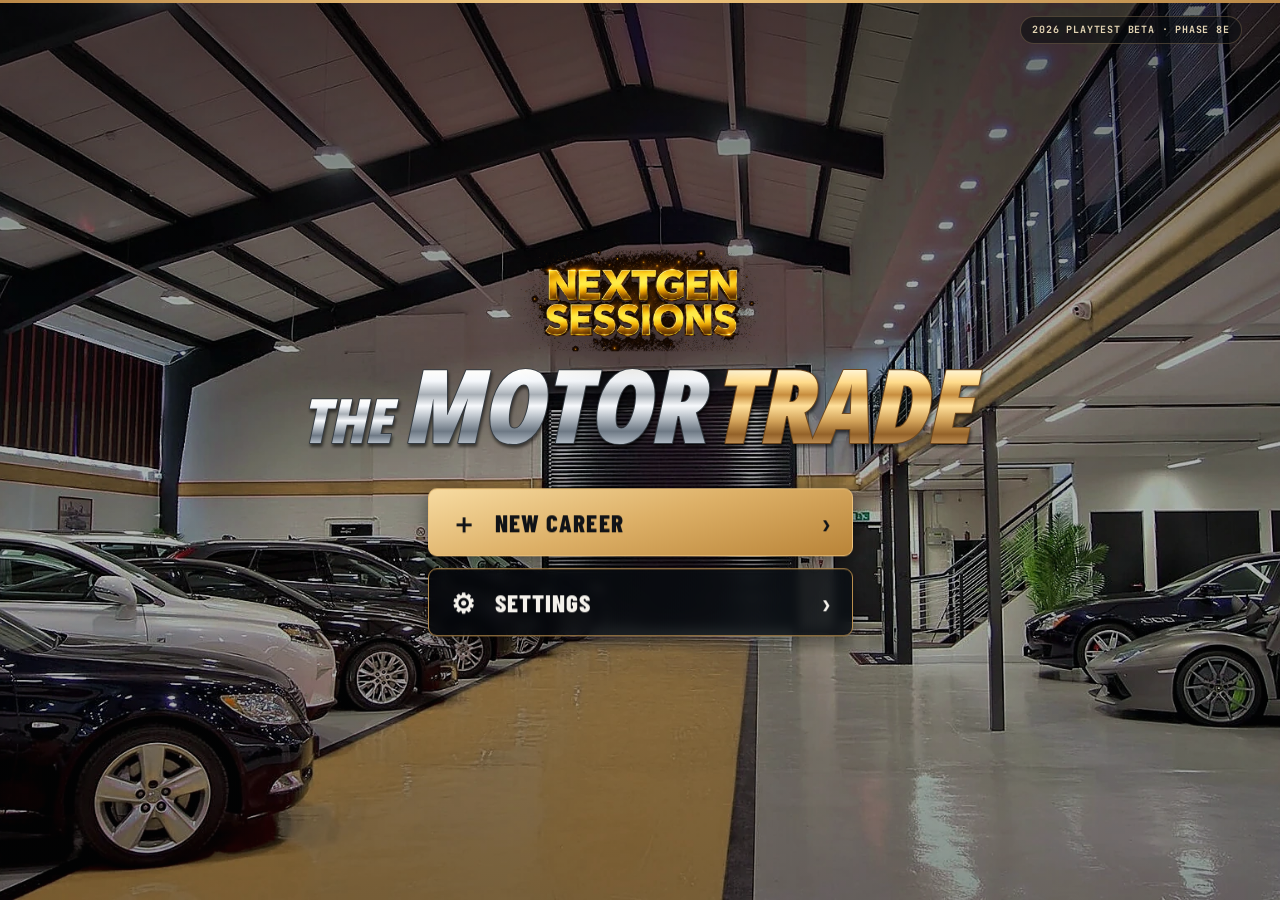
<file: beta/index.html>
<!doctype html>
<html lang="en-GB">
<head>
  <meta charset="utf-8">
  <meta name="viewport" content="width=device-width,initial-scale=1,viewport-fit=cover">
  <meta name="theme-color" content="#0c151c">
  <meta name="robots" content="noindex,nofollow">
  <meta name="color-scheme" content="dark">
  <meta name="description" content="The Motor Trade 2026 independent-dealer playtest beta — a separate test build that does not overwrite your current live game career.">
  <meta property="og:type" content="website">
  <meta property="og:site_name" content="NextGen Sessions">
  <meta property="og:title" content="The Motor Trade | UK Car Dealership Simulator">
  <meta property="og:description" content="Every car is a decision. Start a dealership career.">
  <meta property="og:url" content="https://billz2026.github.io/TheMotorTrade/beta/">
  <link rel="canonical" href="https://billz2026.github.io/TheMotorTrade/beta/">
  <link rel="icon" href="./favicon.svg" type="image/svg+xml">
  <link rel="preconnect" href="https://fonts.googleapis.com">
  <link rel="preconnect" href="https://fonts.gstatic.com" crossorigin>
  <link href="https://fonts.googleapis.com/css2?family=Barlow+Condensed:wght@500;600;700;800;900&family=DM+Sans:wght@400;500;600;700;800&family=JetBrains+Mono:wght@500;600;700&display=swap" rel="stylesheet">
  <link rel="stylesheet" href="./styles.css?v=50">
  <script src="./repair-prices.js?v=1" defer></script>
  <script src="./vat.js?v=3" defer></script>
  <script src="./employment-2026.js?v=3" defer></script>
  <script src="./vehicle-intel.js?v=7" defer></script>
  <script src="./vehicle-photos.js?v=5" defer></script>
  <script src="./uk-vehicle-catalogue.js?v=1" defer></script>
  <script src="./uk-original-verification.js?v=1" defer></script>
  <script src="./market-evidence-2026.js?v=1" defer></script>
  <script src="./vehicle-accuracy.js?v=3" defer></script>
  <script src="./vehicle-market.js?v=9" defer></script>
  <script src="./auction-fees.js?v=1" defer></script>
  <script src="./auction-transport.js?v=1" defer></script>
  <script src="./premises.js?v=2" defer></script>
  <script src="./people.js?v=10" defer></script>
  <script src="./monthly.js?v=14" defer></script>
  <script src="./events.js?v=2" defer></script>
  <script src="./workshop.js?v=5" defer></script>
  <script src="./customer-services.js?v=1" defer></script>
  <script src="./retail-liquidity.js?v=6" defer></script>
  <script src="./customers.js?v=12" defer></script>
  <script src="./aftersales.js?v=2" defer></script>
  <script src="./commercial-controls.js?v=2" defer></script>
  <script src="./trading.js?v=35" defer></script>
  <script src="./vehicle-cards.js?v=4" defer></script>
  <script src="./vehicle-view.js?v=9" defer></script>
  <script src="./people-view.js?v=10" defer></script>
  <script src="./monthly-view.js?v=13" defer></script>
  <script src="./events-view.js?v=6" defer></script>
  <script src="./workshop-view.js?v=8" defer></script>
  <script src="./customer-services-view.js?v=1" defer></script>
  <script src="./customers-view.js?v=12" defer></script>
  <script src="./aftersales-view.js?v=2" defer></script>
  <script src="./premises-view.js?v=4" defer></script>
  <script src="./auction-hall-view.js?v=7" defer></script>
  <script src="./dashboard-view.js?v=8" defer></script>
  <script src="./inbox-office.js?v=5" defer></script>
  <script src="./buying-desk-view.js?v=4" defer></script>
  <script src="./stock-view.js?v=3" defer></script>
  <script src="./economics-stress.js?v=1" defer></script>
  <script src="./finance-view.js?v=16" defer></script>
  <script src="./simulator.js?v=41" defer></script>
  <title>The Motor Trade | Playtest Beta — 2026 Dealer</title>
</head>
<body>
  <a class="skip-link" href="#app">Skip to game</a>
  <div class="top-stripe" aria-hidden="true"></div>
  <div id="app" role="main">
    <section class="menu-screen" id="screen-menu" aria-labelledby="menu-title">
      <header class="menu-top"><span class="menu-status">2026 PLAYTEST BETA · PHASE 8E</span></header>
      <div class="menu-layout">
        <div class="menu-lead">
          <div class="brand-lockup brand-lockup-large">
            <img class="parent-wordmark" src="./assets/nextgen-header-wordmark-2026.webp" alt="NextGen Sessions" width="1600" height="663">
            <h1 id="menu-title" class="trade-wordmark-hero"><img src="./assets/the-motor-trade-premium.svg" alt="The Motor Trade" width="1034" height="191"></h1>
          </div>
          <nav class="menu-actions" aria-label="Main menu">
            <button type="button" class="action-btn action-btn-primary" id="menu-continue" data-action="resume" hidden><span class="button-mark" aria-hidden="true">▶</span><span><strong>CONTINUE</strong><small id="menu-resume-description" class="menu-visually-hidden">Resume your dealership</small></span><span class="arrow" aria-hidden="true">›</span></button>
            <button type="button" class="action-btn action-btn-primary" id="menu-new-career" data-action="new-career"><span class="button-mark" aria-hidden="true">＋</span><span><strong>NEW CAREER</strong></span><span class="arrow" aria-hidden="true">›</span></button>
            <button type="button" class="action-btn action-btn-muted" data-action="toggle-settings" aria-controls="menu-guide" aria-expanded="false"><span class="button-mark" aria-hidden="true">⚙</span><span><strong>SETTINGS</strong></span><span class="arrow" aria-hidden="true">›</span></button>
          </nav>
          <div class="menu-guide" id="menu-guide" hidden aria-label="Display settings">
            <div class="menu-setting-row"><span>SHOWROOM BACKGROUND</span><button type="button" id="menu-setting-bg" data-action="toggle-showroom" aria-pressed="true">ON</button></div>
            <div class="menu-setting-row"><span>MENU ANIMATION</span><button type="button" id="menu-setting-motion" data-action="toggle-motion" aria-pressed="true">ON</button></div>
          </div>
        </div>
      </div>
    </section>

    <section class="setup-screen" id="screen-setup" hidden aria-labelledby="setup-title">
      <header class="setup-header"><button type="button" class="quiet-button" data-action="menu">← MAIN MENU</button><span>NEW CAREER / STEP 01</span></header>
      <div class="setup-layout">
        <div class="setup-intro">
          <div class="brand-lockup brand-lockup-setup">
            <img class="parent-wordmark" src="./assets/nextgen-header-wordmark-2026.webp" alt="NextGen Sessions" width="1600" height="663">
            <span class="trade-wordmark" aria-hidden="true">MOTOR <b>TRADE<span>.</span></b></span>
          </div>
          <p class="section-overline">THE JOURNEY BEGINS</p>
          <h1 id="setup-title">BUILD YOUR <em>DEALERSHIP.</em></h1>
          <p>Every trader starts somewhere. Name your business, take control of your starting cash, and enter your new office.</p>
        </div>
        <div class="setup-card">
          <div class="setup-card-top"><span>DEALERSHIP REGISTRATION</span><span>01 / 01</span></div>
          <form id="career-form">
            <label class="input-label" for="dealership-name">DEALERSHIP NAME</label>
            <input id="dealership-name" name="dealershipName" type="text" maxlength="36" minlength="2" value="First Lot Motors" autocomplete="organization" required>
            <p class="field-help">Use 2–36 characters. You can build your own dealership identity.</p>
            <label class="input-label" for="career-realism">CAREER ECONOMICS</label>
            <label class="field-help" for="career-realism" style="display:block;cursor:pointer">
              <input type="checkbox" id="career-realism" checked>
              <strong>2026 INDEPENDENT DEALER — RECOMMENDED</strong>
            </label>
            <p class="field-help"><strong>PLAYTEST BETA: A SEPARATE CAREER SAVE. Your live £12,500 game is untouched.</strong> £60,000 owner investment; £10,000 opening commitments; £50,000 bank cash. Four selling spaces, no in-house workshop, illustrative UK running costs and simulated voluntary VAT registration from opening. Untick for the original classic £12,500 career.</p>
            <div class="setup-facts">
              <div><span>STARTING BANK CASH</span><strong id="starting-cash-fact">£50,000</strong></div>
              <div><span>FORECOURT CAPACITY</span><strong>4 vehicles</strong></div>
              <div><span>CAREER TYPE</span><strong id="career-type-fact">2026 independent</strong></div>
              <div><span>STARTING STOCK</span><strong>None</strong></div>
            </div>
            <p class="notice-box">Trade in a fictional UK market: auction bids, sellers, workshop preparation, enquiries and part-exchanges. The 2026 pilot models published BCA Blue buyer-fee bands, provisional margin-scheme output VAT, assumed operating costs, repair job cards and simulated delivery. The original 55 catalogue variants retain their dated retail-comparable audit; 145 additional UK-market derivatives broaden the simulated stock pool. Their individual trade and retail prices remain unverified gameplay estimates until separately benchmarked. Four contradictory original wholesale guides remain excluded from new 2026 sourcing pending evidence. Actual wholesale sold data, invoice-specific VAT eligibility, input VAT recovery, exact HMRC payroll and full consumer-rights case handling are not yet verified.</p>
            <button class="primary-button setup-submit" type="submit">BEGIN CAREER <span aria-hidden="true">→</span></button>
          </form>
        </div>
      </div>
    </section>

    <section class="game-screen" id="screen-career" hidden aria-label="Career mode">
      <div class="career-layout">
        <aside class="career-sidebar">
          <button type="button" class="sidebar-logo" data-action="dashboard" aria-label="Go to dashboard">
            <img class="parent-wordmark" src="./assets/nextgen-header-wordmark-2026.webp" alt="NextGen Sessions" width="1600" height="663">
            <span class="trade-wordmark" aria-hidden="true">MOTOR <b>TRADE<span>.</span></b></span>
            <span class="logo-caption">DEALERSHIP MANAGEMENT</span>
          </button>
          <div class="sidebar-rule"></div>
          <p class="nav-heading">YOUR BUSINESS</p>
          <nav class="career-nav" aria-label="Career navigation">
            <button type="button" data-page="dashboard" aria-current="page"><span class="nav-icon">▦</span> Dashboard</button>
            <button type="button" data-page="inbox"><span class="nav-icon">✉</span> Inbox <span class="nav-unread" data-bind="unread" hidden>3</span></button>
            <button type="button" data-page="auctionHall"><span class="nav-icon">◈</span> Auction Hall</button>
            <button type="button" data-page="auctions"><span class="nav-icon">◆</span> Buying Desk</button>
            <button type="button" data-page="stock"><span class="nav-icon">▤</span> Vehicle Stock</button>
            <button type="button" data-page="workshop"><span class="nav-icon">⚒</span> Workshop</button>
            <button type="button" data-page="services"><span class="nav-icon">◉</span> Customer Services</button>
            <button type="button" data-page="sales"><span class="nav-icon">♧</span> Sales Office</button>
            <button type="button" data-page="finance"><span class="nav-icon">£</span> Finances</button>
            <button type="button" data-page="reports"><span class="nav-icon">▦</span> Management Reports</button>
            <button type="button" data-page="events"><span class="nav-icon">◷</span> Deal Day & Meetings</button>
            <button type="button" data-page="staff"><span class="nav-icon">♟</span> Staff & Recruitment</button>
            <button type="button" data-page="reputation"><span class="nav-icon">★</span> Reputation</button>
            <button type="button" data-page="business"><span class="nav-icon">▣</span> My Dealership</button>
          </nav>
          <div class="sidebar-bottom">
            <div class="sidebar-career">
              <span class="section-overline">CURRENT CAREER</span>
              <strong data-bind="company">FIRST LOT MOTORS</strong>
              <small>INDEPENDENT MOTOR TRADER</small>
            </div>
            <button type="button" class="sidebar-exit" data-action="menu">← MAIN MENU</button>
          </div>
        </aside>

        <div class="career-main">
          <header class="career-topbar">
            <div class="topbar-location"><small>THE MOTOR TRADE <span>/</span> CAREER</small><strong id="topbar-page">DASHBOARD</strong></div>
            <div class="topbar-actions">
              <div class="game-clock"><span class="clock-icon">▣</span><div><small>GAME DATE</small><strong data-bind="date">MON 09 NOV 2026</strong></div></div>
              <button type="button" id="continue-day" class="continue-button" data-action="continue"><span id="continue-label">CONTINUE</span><b aria-hidden="true">▶</b></button>
            </div>
          </header>
          <div class="game-notice" id="save-warning" role="status" hidden>Browser storage is unavailable. This career is playable in this tab, but progress may not be saved after you leave.</div>
          <div class="game-notice game-event" id="event-notice" role="status" hidden></div>
          <aside id="auction-flash" class="auction-flash" role="status" aria-live="polite" hidden>
            <div><span class="auction-flash-pulse" aria-hidden="true">●</span>
              <strong>WEEKLY MOTOR AUCTION IS ON TODAY</strong>
              <small>Numbered lots are on the rostrum. Attend or decline this week's auction.</small></div>
            <div class="auction-flash-actions">
              <button type="button" data-action="enter-weekly-auction">ENTER AUCTION HALL</button>
              <button type="button" data-action="skip-weekly-auction">SKIP THIS WEEK</button>
            </div>
          </aside>
          <button type="button" id="trade-feedback-toast" class="trade-feedback-toast" data-action="dismiss-feedback" role="status" aria-live="polite" aria-label="Trading result, click to dismiss" hidden></button>

          <div class="career-content">
            <div id="events-banner" class="events-banner" aria-live="polite"></div>
            <section class="career-panel dashboard-control" data-panel="dashboard" aria-labelledby="dashboard-title">
              <div class="dashboard-heading">
                <div><p class="section-overline">YOUR DEALERSHIP / LIVE MANAGEMENT OVERVIEW</p><h1 id="dashboard-title">DEALERSHIP <em>OVERVIEW.</em></h1></div>
                <span class="dashboard-day-tag" data-bind="day-label">DAY 01</span>
              </div>

              <div class="stat-grid dashboard-kpis" role="group" aria-label="Live dealership key figures">
                <button type="button" class="stat-tile dashboard-kpi" data-page="finance" aria-label="Open finances">
                  <span>CASH BALANCE</span><strong data-bind="cash">£12,500</strong>
                  <small data-bind="dashboard-cash-note">Before future bills</small>
                </button>
                <button type="button" class="stat-tile dashboard-kpi" data-page="stock" aria-label="Open vehicle stock">
                  <span>FORECOURT STOCK</span><strong data-bind="stock">0 / 4</strong>
                  <small data-bind="dashboard-stock-note">0 listed for sale</small>
                </button>
                <button type="button" class="stat-tile dashboard-kpi" data-page="reports" aria-label="Open monthly sales target">
                  <span>SALES THIS MONTH</span><strong data-bind="dashboard-monthly-sales">0 / 2</strong>
                  <small data-bind="dashboard-sales-note">2 units to target</small>
                </button>
                <button type="button" class="stat-tile dashboard-kpi" data-page="finance" aria-label="Open operating performance">
                  <span>OPERATING CONTRIBUTION</span><strong data-bind="dashboard-operating">£0</strong>
                  <small>Current month · before tax and finance</small>
                </button>
                <button type="button" class="stat-tile dashboard-kpi stat-tile-gold" data-page="reputation" aria-label="Open trade reputation">
                  <span>TRADE REPUTATION</span><strong data-bind="reputation-score">5 / 100</strong>
                  <small data-bind="reputation">NEW TRADER</small>
                </button>
                <button type="button" class="stat-tile dashboard-kpi" data-page="auctionHall" aria-label="Open weekly auction calendar">
                  <span>WEEKLY AUCTION</span><strong data-bind="dashboard-auction">DAY 01</strong>
                  <small data-bind="dashboard-auction-note">Monday · auction available</small>
                </button>
              </div>

              <div id="dashboard-operating-strip" class="dashboard-operating-strip" aria-label="Stock, customers and operating commitments"></div>
              <section id="dashboard-monthly-highlight" class="dashboard-monthly-highlight"
                aria-label="Live monthly financial targets"></section>

              <div class="dashboard-grid dashboard-command-grid">
                <section class="panel-card priorities dashboard-task-panel" aria-labelledby="priorities-title">
                  <div class="panel-card-header"><div><p class="section-overline">MANAGER'S DESK</p><h2 id="priorities-title">WHAT NEEDS ATTENTION</h2></div><span class="tiny-index">TOP 3 ACTIONS</span></div>
                  <div id="dashboard-priorities" class="dashboard-priority-list" aria-live="polite"></div>
                </section>
                <section class="panel-card inbox-widget dashboard-updates-panel" aria-labelledby="widget-inbox-title">
                  <div class="panel-card-header"><div><p class="section-overline">BUSINESS COMMUNICATIONS</p><h2 id="widget-inbox-title">LATEST MESSAGES <small id="widget-unread-label">0 UNREAD</small></h2></div><button type="button" class="text-link" data-page="inbox">INBOX ↗</button></div>
                  <div id="dashboard-inbox" class="inbox-preview"></div>
                </section>
              </div>

              <details class="dashboard-detail-drawer">
                <summary><span>MONTHLY PERFORMANCE & CAREER DETAILS</span><span class="dashboard-career-summary">CAREER SOLD <strong data-bind="sales">0</strong> · GROSS TRADE MARGIN <strong data-bind="trade-profit">£0</strong></span></summary>
                <div id="monthly-dashboard-target" class="monthly-dashboard-target" aria-live="polite"></div>
                <p>Operating contribution includes completed vehicle and customer-service results less recorded staffing and premises costs. It is not statutory net profit and excludes unmodelled tax, finance and depreciation.</p>
              </details>
            </section>

            <section class="career-panel inbox-control" data-panel="inbox" hidden aria-labelledby="inbox-title">
              <header class="inbox-heading">
                <div><p class="section-overline">YOUR BUSINESS / COMMUNICATIONS</p><h1 id="inbox-title">INBOX<em>.</em></h1><p>Decisions, customer updates, invoices and business notifications in one place.</p></div>
                <button type="button" class="secondary-button" data-action="mark-all-read">MARK ALL READ</button>
              </header>
              <div class="inbox-stat-strip" aria-label="Inbox status">
                <div><span>REQUIRES YOUR DECISION</span><strong id="inbox-action-count">0</strong></div>
                <div><span>UNREAD MESSAGES</span><strong id="inbox-unread-summary">0</strong></div>
                <div><span>INVOICES & RECEIPTS</span><strong id="inbox-paid-count">0</strong></div>
              </div>
              <nav id="inbox-filter-buttons" class="inbox-filters" aria-label="Filter dealership communications"></nav>
              <div class="inbox-layout panel-card">
                <div class="inbox-column">
                  <div class="inbox-column-head"><span>MESSAGES <small id="inbox-filter-count">ALL MAIL</small></span><span id="inbox-unread-count">0 UNREAD</span></div>
                  <div class="inbox-list" id="inbox-list"></div>
                </div>
                <div class="inbox-detail" id="inbox-detail"><p>Select a message to read it.</p></div>
              </div>
              <p class="inbox-accounts-disclosure">Accounts pays routine charges through the normal business ledger. Invoice copies confirm money already paid; opening or marking a message as read never moves cash. Workshop repair approvals are new financial decisions and are checked against available cash before booking.</p>
            </section>

            <section class="career-panel" data-panel="auctionHall" hidden aria-labelledby="auction-hall-title">
              <div class="page-heading"><div><p class="section-overline">TRADE AUCTION / NUMERICAL LOT CATALOGUE</p><h1 id="auction-hall-title">THE AUCTION <em>HALL.</em></h1><p>One Monday auction per game week. Bid against another dealer until one side drops out; then finalise the hammer and buyer-fee payment before workshop transfer.</p></div><span class="career-chip">ONE LOT AT A TIME</span></div>
              <div id="auction-hall-view" aria-live="polite"></div>
            </section>

            <section class="career-panel buying-desk-control" data-panel="auctions" hidden aria-labelledby="auctions-title">
              <header class="buy-page-heading">
                <div><p class="section-overline">VEHICLE SOURCING / DIRECT SELLER DESK</p>
                  <h1 id="auctions-title">BUYING <em>DESK.</em></h1>
                  <p>Review private sellers, calculate a safe purchase price and negotiate before committing cash.</p>
                </div>
                <span class="buy-page-badge">PRIVATE & WALK-IN SELLERS</span>
              </header>
              <div id="market-progression" class="buy-level-strip" aria-live="polite"></div>
              <div id="market-sellers" class="buying-desk-content" aria-live="polite"></div>
            </section>

            <section class="career-panel" data-panel="stock" hidden aria-labelledby="stock-title">
              <div class="page-heading"><div><p class="section-overline">THE FORECOURT / VEHICLE MANAGEMENT</p><h1 id="stock-title">VEHICLE <em>STOCK.</em></h1><p>Track each vehicle's acquisition, repair progress, true cost and readiness to advertise. Preparation now takes game days.</p></div><span class="career-chip">SPACE <span data-bind="stock">0 / 4</span></span></div>
              <div id="stock-list" class="stock-control"></div>
            </section>

            <section class="career-panel" data-panel="workshop" hidden aria-labelledby="workshop-title">
              <div class="page-heading"><div><p class="section-overline">OPERATIONS / VEHICLE PREPARATION</p><h1 id="workshop-title">WORKSHOP <em>OPERATIONS.</em></h1><p>Diagnose faults, approve in-house or external repair jobs, wait for work to finish and pass quality control before advertising.</p></div><span class="career-chip">REAL GAME-DAY TURNAROUND</span></div>
              <div id="workshop-board" class="ws-control" aria-live="polite"></div>
            </section>

            <section class="career-panel" data-panel="services" hidden aria-labelledby="services-title">
              <div class="page-heading"><div><p class="section-overline">AFTERMARKET / CUSTOMER BOOKINGS</p>
                <h1 id="services-title">CUSTOMER <em>SERVICES.</em></h1>
                <p>Take service, repair, MOT booking and scrap referrals even with a full forecourt. Work is subcontracted and jobs take game days; customer satisfaction follows timeliness and quality.</p></div>
                <span class="career-chip">EXTERNAL PROVIDER NETWORK</span></div>
              <div id="services-board" aria-live="polite"></div>
            </section>

            <section class="career-panel sales-control" data-panel="sales" hidden aria-labelledby="sales-title">
              <div class="page-heading"><div><p class="section-overline">RETAIL PIPELINE / CUSTOMER AGREEMENTS</p><h1 id="sales-title">SALES <em>OFFICE.</em></h1><p>Buyers automatically enquire about prepared, advertised cars. New leads appear here and in your Inbox and remain available for three game days. Book their viewing before they move on; actual sales are not guaranteed.</p></div><span class="career-chip">LIVE RETAIL CASES</span></div>
              <div id="sales-list" class="so-control" aria-live="polite"></div>
              <div id="aftersales-board" class="so-control" aria-live="polite"></div>
              <details class="so-policy"><summary>CUSTOMER DEPOSITS & PART-EXCHANGE RULES</summary><p>A customer enquiry or viewing is not a reservation. A £250 deposit is held separately from business cash until collection; only the remaining balance is collected at handover. Buyer cancellation may allow fair retention for actual customer-specific costs, while dealership fault requires a full refund. Part-exchanges require an agreed allowance and occupy a stock space. No retail sale or revenue is recorded until handover.</p></details>
            </section>

            <section class="career-panel finance-control" data-panel="finance" hidden aria-labelledby="finance-title">
              <div class="page-heading"><div><p class="section-overline">THE DEALERSHIP / MONEY & CASH FLOW</p><h1 id="finance-title">BUSINESS <em>FINANCES.</em></h1><p>Know what is in the bank, what is committed and what trading has actually earned.</p></div><span class="career-chip">LIVE CASH POSITION</span></div>
              <div id="finance-overview" class="fin-control" aria-live="polite"></div>
              <section class="fin-ledger-section" aria-label="Transaction history"><div id="finance-ledger-toolbar"></div><div id="ledger-list" class="fin-ledger-list"></div></section>
              <details class="fin-help"><summary>HOW TO READ THE FINANCES</summary><p><strong>Cash balance</strong> is actual dealership cash. <strong>Cash after repair reserves</strong> removes funds earmarked for outstanding vehicle preparation, but not future rent, wages or auction invoices. <strong>Stock invested</strong> is money already spent on vehicles still held; it cannot be used until a vehicle sells. <strong>Gross trade margin</strong> reflects completed deals, while <strong>operating contribution</strong> also deducts recorded staff costs and accrued premises expenses. Customer deposits are held separately. This is a fictional management view, not statutory accounts.</p></details>
            </section>

            <section class="career-panel" data-panel="events" hidden aria-labelledby="events-title">
              <div class="page-heading"><div><p class="section-overline">TRADING CALENDAR / MONTHLY STRATEGY</p><h1 id="events-title">DEAL DAY & <em>MEETINGS.</em></h1><p>Track month-end opportunities, make the right decisions and review each month's results.</p></div><span class="career-chip">EVENT CONTROL</span></div>
              <div id="events-view" class="eo-control" aria-live="polite"></div>
            </section>

            <section class="career-panel" data-panel="reports" hidden aria-labelledby="reports-title">
              <div class="page-heading"><div><p class="section-overline">PERFORMANCE / MONTHLY BOARD REVIEW</p><h1 id="reports-title">MANAGEMENT <em>REPORTS.</em></h1><p>Month-end closes into this full financial statement automatically. Review all income, expenses, VAT, commitments, stock and targets before your next board meeting.</p></div><span class="career-chip">30-DAY REPORTS</span></div>
              <div id="monthly-report-view" class="mr-control" aria-live="polite"></div>
              <details class="mr-guide"><summary>HOW MONTHLY TARGETS AND ARCHIVED REPORTS WORK</summary><p>Sales targets are set at the start of each 30-day game month. UK2026 success requires the vehicle sales target, dealership revenue target (including completed services), and positive operating contribution after costs and modelled output VAT. Salesperson targets adjust for tenure. Completed reports remain archived in your saved career, and are not recalculated from the live business.</p></details>
            </section>

            <section class="career-panel" data-panel="staff" hidden aria-labelledby="staff-title">
              <div class="page-heading"><div><p class="section-overline">DEALERSHIP OPERATIONS / EMPLOYMENT</p><h1 id="staff-title">STAFF & <em>RECRUITMENT.</em></h1><p>Manage your team, check who is available, review candidates and control the wage bill.</p></div><span class="career-chip">PERSONNEL DESK</span></div>
              <div id="people-board" class="sd-control" aria-live="polite"></div>
            </section>

            <section class="career-panel" data-panel="reputation" hidden aria-labelledby="reputation-title">
              <div class="page-heading"><div><p class="section-overline">DEALERSHIP STANDING / CUSTOMER TRUST</p><h1 id="reputation-title">YOUR <em>REPUTATION.</em></h1><p>Follow your standing, understand what affects it and see the next genuine milestone.</p></div><span class="career-chip">LIVE TRUST SCORE</span></div>
              <div id="reputation-view" class="rep-view" aria-live="polite"></div>
            </section>

            <section class="career-panel" data-panel="business" hidden aria-labelledby="business-title">
              <div class="page-heading"><div><p class="section-overline">OWNER'S OFFICE / BUSINESS OPERATIONS</p><h1 id="business-title">MY <em>DEALERSHIP.</em></h1><p>Your business identity, operating commitments and next investment decisions in one place.</p></div><button type="button" class="secondary-button hq-save" data-action="save">SAVE CAREER</button></div>
              <div class="hq-identity"><div class="hq-identity-title"><small id="owner-startup-label">INDEPENDENT MOTOR TRADER · OPENING BANK CASH £50,000</small><h2 data-bind="company">First Lot Motors</h2><p>DEALERSHIP CAREER PROFILE</p></div><div class="hq-identity-facts">
                <div><small>CAREER</small><strong data-bind="day-label">DAY 01</strong></div>
                <div><small>REPUTATION</small><strong data-bind="reputation-score">5 / 100</strong></div>
                <div><small>STAFF</small><strong data-bind="staff-count">0</strong></div>
                <div><small>FORECOURT</small><strong data-bind="forecourt-capacity">4 vehicles</strong></div>
                <div><small>WORKSHOP</small><strong data-bind="workshop-bays">4</strong></div>
                <div><small>MONTHLY TARGET</small><strong data-bind="monthly-target">0 / 2</strong></div>
              </div></div>
              <div id="premises-view" class="hq-view" aria-live="polite"></div>
            </section>
          </div>
          <footer class="career-footer"><span>THE MOTOR TRADE <b>•</b> NEXTGEN SESSIONS</span><span>2026 PLAYTEST BETA · SEPARATE LOCAL CAREER SAVE</span></footer>
        </div>
      </div>
    </section>
  </div>
  <noscript><p class="noscript">JavaScript is required for career mode. Enable JavaScript to start The Motor Trade.</p></noscript>
</body>
</html>
</file>
<file: beta/styles.css>
:root{--base:#0b141b;--surface:#12222d;--surface2:#172b36;--surface3:#203745;--border:#30434d;--gold:#e8b56b;--gold-light:#f4cc89;--ink:#f5f6f1;--muted:#9eafb7;--mint:#8ed5af;--risk:#ee9e87;--title:'Barlow Condensed',Impact,'Arial Narrow',sans-serif;--body:'DM Sans',Arial,sans-serif;--mono:'JetBrains Mono',monospace}
*{box-sizing:border-box}html{background:var(--base);color-scheme:dark;scroll-behavior:smooth}body{margin:0;min-width:320px;background:var(--base);color:var(--ink);font:14px/1.5 var(--body)}[hidden]{display:none!important}a{color:inherit;text-decoration:none}button,input{font:inherit}button{cursor:pointer}button:disabled{cursor:not-allowed;opacity:.5}h1,h2,h3,h4,p{margin:0}img{max-width:100%;display:block}button{color:inherit}em{font-style:normal;color:var(--gold)}:focus-visible{outline:3px solid var(--gold-light);outline-offset:3px}.skip-link{position:fixed;z-index:40;left:10px;top:-100px;background:var(--gold);color:#08171d;padding:10px 16px;font-weight:800}.skip-link:focus{top:8px}.top-stripe{height:3px;background:linear-gradient(90deg,#b98747,#f4cb83 45%,#b98747)}
.section-overline{color:var(--gold);font:700 10px/1.4 var(--mono);letter-spacing:.08em}.live-light{display:inline-block;width:7px;height:7px;flex:0 0 7px;border-radius:50%;background:var(--mint);box-shadow:0 0 11px #8ed5af60}.top-version,.top-kicker{font:700 9px var(--mono);letter-spacing:.055em}.top-kicker{color:#94a6ad}.top-version{display:flex;align-items:center;gap:9px;color:#b9c7c7}.brand-lockup{display:flex;flex-direction:column;align-items:center;text-align:center}.parent-wordmark{height:auto;width:100%;object-fit:contain;filter:drop-shadow(0 10px 18px #0005)}.trade-wordmark{display:block;font:900 57px/.82 var(--title);letter-spacing:.055em;text-shadow:0 3px 1px #071219,0 10px 19px #0008;white-space:nowrap}.trade-wordmark b{font-weight:900;color:var(--gold)}.trade-wordmark b span{color:#fff7e5}.logo-caption{color:#a8b8bd;font:700 9px var(--mono);letter-spacing:.11em;margin-top:17px;white-space:nowrap}
.menu-screen{min-height:calc(100dvh - 3px);display:flex;flex-direction:column;background:radial-gradient(ellipse at 16% 23%,#27434a78,transparent 45%),radial-gradient(ellipse at 80% 76%,#9a703212,transparent 55%),#0a141b}.menu-top{height:72px;border-bottom:1px solid #253841;display:flex;align-items:center;justify-content:space-between;gap:12px;padding:0 clamp(24px,3.7vw,64px)}.menu-layout{flex:1;display:grid;grid-template-columns:minmax(0,1.13fr) minmax(350px,.87fr);width:min(1440px,calc(100% - 80px));margin:0 auto;gap:clamp(32px,5vw,100px);align-items:center;padding:38px 0 56px}.menu-lead{min-width:0}.brand-lockup-large{align-items:flex-start;text-align:left;margin-bottom:45px}.brand-lockup-large .parent-wordmark{width:min(340px,80%)}.brand-lockup-large .trade-wordmark{font-size:clamp(58px,6.7vw,99px);margin-top:-26px;letter-spacing:.04em}.brand-lockup-large .logo-caption{margin-top:19px;font-size:9px;letter-spacing:.1em}.menu-message{max-width:650px}.menu-message h1{font:900 clamp(43px,4.4vw,67px)/.91 var(--title);letter-spacing:.012em;margin:12px 0}.menu-message h1 em{display:inline}.menu-message>p:last-child{max-width:580px;color:#b0c1c8;font-size:13px;line-height:1.8}.menu-actions{width:min(540px,100%);display:flex;flex-direction:column;gap:10px;margin-top:27px}.action-btn{display:flex;align-items:center;gap:16px;text-align:left;width:100%;border:1px solid #405662;padding:15px 17px;background:linear-gradient(112deg,#1e343f,#172a35);border-radius:9px;transition:background .15s,border-color .15s,transform .15s;min-height:75px}.action-btn:hover{border-color:#a88b61;background:#243f4b;transform:translateX(2px)}.action-btn-primary{background:linear-gradient(110deg,#e6b168,#c7924e);color:#152026;border-color:#efcc9c}.action-btn-primary:hover{background:linear-gradient(110deg,#f4c88b,#dda760);border-color:#f2d19b}.action-btn-muted{background:#14232c}.action-btn .button-mark{font:800 24px var(--title);width:26px;text-align:center;flex:0 0 26px}.action-btn>span:nth-child(2){display:flex;flex:1;flex-direction:column;gap:2px}.action-btn strong{font:900 22px/1 var(--title);letter-spacing:.055em}.action-btn small{font:500 11px var(--body);opacity:.78}.action-btn .arrow{font:800 22px var(--title)}.menu-guide{border:1px solid #55614c;background:#243026;padding:15px;border-radius:8px;margin:12px 0 0;max-width:540px;color:#d5decf;font-size:12px;line-height:1.65}.menu-guide strong{color:#f2debb}
.menu-aside{align-self:stretch;display:flex;flex-direction:column;min-width:0;background:linear-gradient(160deg,#192e38,#101d26);border:1px solid #3b4f59;border-radius:14px;overflow:hidden;box-shadow:0 22px 70px #0004}.menu-aside-head{display:flex;justify-content:space-between;padding:15px 21px;border-bottom:1px solid #425761;color:#c1ced0;font:700 9px var(--mono);letter-spacing:.08em}.menu-aside-head span:last-child{color:var(--gold)}.feature-visual{height:245px;position:relative;overflow:hidden;display:flex;align-items:center;justify-content:center;background:radial-gradient(ellipse at 50% 80%,#396271 0,transparent 60%),repeating-linear-gradient(90deg,#23404a1e 0 1px,transparent 1px 44px),linear-gradient(145deg,#19343e,#12222d)}.feature-visual img{width:95%;max-width:520px;filter:drop-shadow(0 18px 10px #0006)}.visual-index{position:absolute;top:16px;left:20px;font:700 9px var(--mono);color:#a8bec5}.visual-footer{position:absolute;bottom:13px;left:20px;right:20px;display:flex;justify-content:space-between;color:#b9cad0;font:700 9px var(--mono)}.visual-footer strong{color:var(--gold)}.menu-aside-body{padding:24px 26px 20px;flex:1}.feature-title{font:900 clamp(27px,2.6vw,37px)/1 var(--title);margin:8px 0 19px}.feature-line{display:grid;grid-template-columns:26px 1fr auto;align-items:center;gap:13px;padding:11px 0;border-top:1px solid #34505a}.feature-line>span{font:700 12px var(--mono);color:var(--gold)}.feature-line strong{font-size:12px}.feature-line small{font-size:10px;color:#9eafb8}.aside-status{border-top:1px solid #344a55;padding:14px 25px;display:flex;align-items:flex-start;gap:9px;color:#c7d2d1;font:700 10px var(--mono)}.aside-status small{display:block;margin-top:5px;color:#8d9fa9;font-size:9px}.menu-footer{min-height:53px;padding:14px clamp(20px,3.7vw,64px);display:flex;justify-content:space-between;align-items:center;gap:15px;border-top:1px solid #2a3b45;color:#8199a4;font:700 9px var(--mono);letter-spacing:.03em}.menu-footer a{color:var(--gold)}
.setup-screen{min-height:calc(100dvh - 3px);background:radial-gradient(ellipse at 26% 36%,#2b444350,transparent 55%),#0b161e}.setup-header{display:flex;align-items:center;justify-content:space-between;padding:18px clamp(20px,4vw,60px);border-bottom:1px solid var(--border);color:#9aabb3;font:700 10px var(--mono)}.quiet-button{background:none;border:0;color:var(--gold);font:700 11px var(--mono);padding:8px}.quiet-button:hover{color:var(--gold-light)}.setup-layout{width:min(1200px,calc(100% - 56px));margin:0 auto;min-height:calc(100dvh - 100px);display:grid;grid-template-columns:1fr minmax(400px,.85fr);gap:80px;align-items:center;padding:35px 0 60px}.brand-lockup-setup{align-items:flex-start;margin-bottom:54px}.brand-lockup-setup .parent-wordmark{max-width:250px}.brand-lockup-setup .trade-wordmark{font-size:60px;margin-top:-16px}.setup-intro h1{font:900 clamp(46px,5vw,76px)/.9 var(--title);letter-spacing:.02em;margin:15px 0}.setup-intro>p:last-child{color:#aebec6;max-width:460px;line-height:1.8}.setup-card{border:1px solid #4a5d63;border-radius:13px;background:#162832;box-shadow:0 22px 70px #0005}.setup-card-top{display:flex;justify-content:space-between;padding:19px 25px;border-bottom:1px solid var(--border);font:700 10px var(--mono);color:var(--gold)}.setup-card form{padding:26px}.input-label{font:700 10px var(--mono);color:#d5e0e1;display:block;letter-spacing:.04em;margin-bottom:10px}.setup-card input{height:52px;width:100%;background:#0b1b24;color:#fff7eb;border:1px solid #58727b;border-radius:7px;padding:10px 14px;font:700 20px var(--body)}.setup-card input:focus{border-color:var(--gold)}.field-help{font-size:11px;color:#a0b0b9;margin-top:9px}.setup-facts{display:grid;grid-template-columns:1fr 1fr;gap:13px;margin:26px 0}.setup-facts>div{border:1px solid #39515a;background:#1d3540;padding:14px;border-radius:7px;display:flex;flex-direction:column;gap:9px}.setup-facts span{color:#9fb4bb;font:700 9px var(--mono)}.setup-facts strong{font:800 21px var(--title)}.notice-box{padding:15px;background:#26352d;border:1px solid #4b6453;border-radius:8px;color:#bed2c2;font-size:11px;line-height:1.7}.primary-button{border:1px solid #f7d29a;background:var(--gold);color:#102028;border-radius:7px;font:800 13px var(--mono);padding:14px 19px}.primary-button:hover{background:var(--gold-light)}.setup-submit{width:100%;display:flex;justify-content:space-between;margin-top:22px}
.career-layout{display:grid;grid-template-columns:248px minmax(0,1fr);min-height:calc(100dvh - 3px)}.career-sidebar{position:sticky;top:0;height:calc(100dvh - 3px);min-height:620px;background:linear-gradient(150deg,#10202a,#0a171f);border-right:1px solid #344851;padding:20px 14px 15px;display:flex;flex-direction:column;min-width:0}.sidebar-logo{display:flex;align-items:center;flex-direction:column;background:transparent;border:0;width:100%;padding:0 9px 15px}.sidebar-logo .parent-wordmark{max-width:202px}.sidebar-logo .trade-wordmark{font-size:37px;margin-top:-11px}.sidebar-logo .logo-caption{font-size:7px;margin-top:9px}.sidebar-rule{height:1px;background:var(--border);margin:3px 0 26px}.nav-heading{font:700 9px var(--mono);letter-spacing:.1em;color:#788f9a;margin:0 12px 12px}.career-nav{display:flex;flex-direction:column;gap:5px}.career-nav button{width:100%;border:0;border-radius:7px;background:transparent;text-align:left;color:#aebdc3;display:flex;align-items:center;gap:13px;padding:12px 12px;font-weight:700;font-size:12px;white-space:nowrap}.career-nav button:hover{background:#1b3540;color:#fff}.career-nav button[aria-current="page"]{background:#253e45;color:var(--gold);box-shadow:inset 3px 0 var(--gold)}.nav-icon{font:900 17px var(--mono);display:grid;place-items:center;width:19px;flex:0 0 19px}.nav-unread{margin-left:auto;background:var(--gold);color:#14252b;border-radius:15px;font:800 9px var(--mono);padding:3px 7px}.sidebar-bottom{margin-top:auto}.sidebar-career{border:1px solid #354c54;border-radius:9px;background:#1a303a;padding:14px 13px;display:flex;flex-direction:column;gap:8px}.sidebar-career .section-overline{font-size:8px}.sidebar-career strong{font:900 22px/1 var(--title);letter-spacing:.02em;overflow-wrap:anywhere}.sidebar-career small{color:#8ca6ad;font:700 8px var(--mono)}.sidebar-exit{margin-top:12px;width:100%;border:1px solid #374d57;background:#132733;border-radius:7px;color:#c3cfce;font:700 10px var(--mono);padding:11px}.sidebar-exit:hover{border-color:var(--gold)}.career-main{display:flex;flex-direction:column;min-width:0;background:radial-gradient(ellipse at 85% 10%,#25434d25,transparent 40%),#0c171f}.career-topbar{min-height:77px;display:flex;justify-content:space-between;align-items:center;gap:20px;border-bottom:1px solid #30434d;background:#101f27;padding:13px clamp(20px,3.1vw,49px)}.topbar-location{display:flex;flex-direction:column;gap:3px}.topbar-location small{font:700 9px var(--mono);color:#8ea0a9}.topbar-location small span{color:var(--gold);margin:0 5px}.topbar-location strong{font:900 23px/1 var(--title);letter-spacing:.05em}.topbar-actions{display:flex;align-items:center;gap:25px}.game-clock{display:flex;align-items:center;gap:12px}.clock-icon{color:var(--gold);font-size:25px}.game-clock div{display:flex;flex-direction:column}.game-clock small{font:700 9px var(--mono);color:#9fb1ba}.game-clock strong{font:700 12px var(--mono);color:#f0eadf}.continue-button{background:var(--gold);border:1px solid #f2cb87;color:#15242a;border-radius:7px;min-height:44px;padding:0 18px;display:flex;align-items:center;gap:21px;font:800 11px var(--mono)}.continue-button:hover{background:var(--gold-light)}.continue-button b{font-size:12px}.game-notice{margin:12px clamp(20px,3.1vw,49px) 0;padding:11px 14px;border-radius:6px;background:#4a3027;color:#ffe2d0;border:1px solid #98624b;font-size:11px}.game-event{background:#20392e;border-color:#52745e;color:#d9f0da}.career-content{width:100%;max-width:1630px;margin:0 auto;padding:30px clamp(20px,3.1vw,49px) 45px;flex:1}.page-heading{display:flex;align-items:center;justify-content:space-between;gap:18px;margin-bottom:23px}.page-heading h1{font:900 clamp(40px,4.6vw,62px)/.95 var(--title);letter-spacing:.02em;margin:7px 0}.page-heading p:last-child{color:#a7b9c1;font-size:12px;line-height:1.7}.page-heading p:last-child strong{color:#e2ecea}.career-chip,.coming-tag{white-space:nowrap;border:1px solid #4c6659;background:#1d362f;padding:10px 12px;border-radius:6px;color:#b9dec7;font:700 10px var(--mono);display:flex;align-items:center;gap:8px}.coming-tag{border-color:#796342;background:#382d22;color:#f4cc8a}.stat-grid{display:grid;grid-template-columns:repeat(4,minmax(0,1fr));gap:13px;margin-bottom:17px}.stat-tile{min-width:0;padding:18px 19px;background:linear-gradient(145deg,#192f3a,#14242f);border:1px solid #324a53;border-radius:9px;min-height:133px}.stat-tile>span{color:#bdcbd0;font:700 9px var(--mono);letter-spacing:.035em}.stat-tile>strong{display:block;font:900 clamp(30px,3vw,44px)/1 var(--title);margin:10px 0}.stat-tile>strong i{font-style:normal;color:#7f97a0;font-size:.55em}.stat-tile small{color:#879fa7;font-size:10px}.stat-tile-gold{background:linear-gradient(145deg,#2a342d,#1c302d);border-color:#546752}.stat-tile-gold strong{color:var(--gold);font-size:clamp(27px,2.6vw,39px)}.dashboard-grid{display:grid;grid-template-columns:minmax(0,1.1fr) minmax(290px,.9fr);gap:16px}.dashboard-right{display:flex;flex-direction:column;gap:16px}.panel-card{border:1px solid #344a54;border-radius:10px;background:#152733;min-width:0;overflow:hidden}.panel-card-header{display:flex;align-items:center;justify-content:space-between;gap:15px;padding:19px 21px;border-bottom:1px solid #354c56}.panel-card-header h2{font:900 27px/1 var(--title);margin-top:5px;letter-spacing:.03em}.panel-card-header h2 small{font:700 9px var(--mono);color:#d2bd95;margin-left:9px}.text-link{background:transparent;border:0;font:700 10px var(--mono);color:var(--gold);white-space:nowrap}.text-link:hover{text-decoration:underline}.inbox-preview{display:flex;flex-direction:column}.message-preview,.inbox-row{width:100%;text-align:left;background:transparent;border:0;border-bottom:1px solid #2f444e;padding:16px 20px;display:flex;gap:14px;align-items:flex-start}.message-preview:hover,.inbox-row:hover{background:#203945}.message-preview:last-child,.inbox-row:last-child{border-bottom:0}.message-icon{flex:none;background:#283f49;color:var(--gold);font:900 18px var(--title);width:36px;height:36px;border-radius:7px;display:grid;place-items:center}.message-copy{display:flex;flex-direction:column;min-width:0;flex:1;gap:2px}.message-from{display:flex;align-items:center;justify-content:space-between;gap:9px;color:#90a9b2;font:700 9px var(--mono)}.message-from time{color:#8a9ea8}.message-title{color:#e5eeee;font-size:12px;font-weight:700}.message-summary{font-size:11px;color:#94a9b1;overflow:hidden;text-overflow:ellipsis;white-space:nowrap;max-width:100%}.message-unread{width:7px;height:7px;border-radius:50%;background:var(--gold);flex:0 0 7px;margin-top:10px}.message-preview:not(.is-unread) .message-title,.inbox-row:not(.is-unread) .message-title{color:#a6bac0;font-weight:600}.inbox-widget{align-self:start}.priorities .priority-row{display:flex;gap:14px;align-items:flex-start;padding:17px 22px;border-bottom:1px solid #304650}.priority-index{font:800 13px var(--mono);color:var(--gold)}.priority-row strong{font-size:12px}.priority-row p{font-size:10px;color:#92a7af;margin-top:5px;line-height:1.65}.tiny-index{font:700 9px var(--mono);color:#afbfbe}.subtle-action{width:calc(100% - 42px);margin:16px 21px;border:1px solid #53696f;border-radius:6px;background:#213945;padding:12px;display:flex;justify-content:space-between;gap:10px;color:var(--gold);font:700 10px var(--mono)}.subtle-action:hover{background:#2d4752}.calendar-widget{padding:20px 22px}.calendar-date{display:flex;align-items:flex-end;gap:8px;flex-wrap:wrap;margin:9px 0}.calendar-date>span{color:var(--gold);font:900 25px/1 var(--title)}.calendar-date strong{font:800 18px/1.1 var(--title)}.calendar-copy{color:#c0d0ce;font-size:11px;line-height:1.6}.simulation-note{margin-top:12px;border-top:1px solid #35505b;padding-top:12px;font:700 8px/1.7 var(--mono);color:#8099a1}.dashboard-bottom{margin-top:16px;padding:22px;display:flex;align-items:center;justify-content:space-between;gap:20px}.dashboard-bottom h2{font:900 29px/1.03 var(--title);margin:7px 0}.dashboard-bottom p:last-child{color:#a5b5bc;font-size:11px;line-height:1.6;max-width:650px}.secondary-button{background:#213943;border:1px solid #627478;border-radius:6px;padding:12px 15px;color:var(--gold);font:700 10px var(--mono);white-space:nowrap}.secondary-button:hover{background:#2e4853;border-color:var(--gold)}.career-footer{border-top:1px solid #2b414c;padding:17px clamp(20px,3.1vw,49px);display:flex;align-items:center;justify-content:space-between;gap:20px;color:#8096a0;font:700 9px var(--mono)}.career-footer b{color:var(--gold)}
.inbox-layout{min-height:500px;display:grid;grid-template-columns:minmax(260px,.85fr) minmax(280px,1.15fr)}.inbox-column{border-right:1px solid #344b55}.inbox-column-head{display:flex;justify-content:space-between;gap:10px;padding:16px 20px;background:#1c323e;font:700 10px var(--mono);color:#cfdbdb}.inbox-column-head span{color:var(--gold)}.inbox-row{padding:15px}.inbox-row[aria-pressed="true"]{background:#263f4a;box-shadow:inset 3px 0 var(--gold)}.inbox-detail{padding:25px;color:#a5b7bd}.inbox-detail .detail-heading{padding-bottom:18px;border-bottom:1px solid #3b5059}.inbox-detail h2{font:900 clamp(28px,3vw,38px)/1 var(--title);color:#fff;margin:10px 0}.inbox-detail .detail-sender{font:700 10px var(--mono);color:var(--gold)}.inbox-detail .detail-body{color:#c0d0d0;font-size:12px;line-height:1.9;margin-top:22px;max-width:600px;white-space:pre-line}.detail-action{margin-top:24px}
.auction-grid{display:grid;grid-template-columns:minmax(0,1fr) minmax(300px,.8fr);gap:16px}.auction-art{height:315px;background:radial-gradient(ellipse at 50% 80%,#3b5f6a,transparent 58%),linear-gradient(120deg,#223d48,#152732);display:flex;align-items:center;justify-content:center}.auction-art img{width:min(100%,650px);filter:drop-shadow(0 14px 10px #0007)}.grade-pill{border:1px solid #796242;color:var(--gold);border-radius:5px;padding:7px 10px;font:800 10px var(--mono)}.vehicle-fact-grid{display:grid;grid-template-columns:repeat(4,1fr);gap:10px;padding:20px}.vehicle-fact-grid>div{display:flex;flex-direction:column;gap:8px}.vehicle-fact-grid span{color:#93a8b1;font:700 9px var(--mono)}.vehicle-fact-grid strong{font-size:12px}.sample-report>p{padding:18px 21px;color:#a6b8bf;font-size:11px}.report-item{margin:0 21px;border-top:1px solid #344b55;padding:17px 0;display:flex;flex-direction:column;gap:6px}.report-item span{font:700 9px var(--mono);color:var(--gold)}.report-item strong{font-size:12px}.sample-report .notice-box{margin:20px}
.empty-state{display:flex;flex-direction:column;align-items:center;text-align:center;justify-content:center;min-height:395px;padding:45px 24px}.empty-symbol{font-size:55px;color:var(--gold)}.empty-state h2{font:900 35px var(--title);margin:13px 0 5px}.empty-state p{max-width:540px;color:#a6b6bd;font-size:12px;line-height:1.75}.empty-state .secondary-button{margin-top:21px}.empty-metrics{display:flex;gap:12px;margin-top:20px}.empty-metrics span{display:flex;align-items:center;gap:16px;border:1px solid #344e58;padding:10px;border-radius:6px;font:700 9px var(--mono);color:#a3b8c0}.empty-metrics b{color:var(--gold);font-size:15px}.finance-grid,.business-grid{display:grid;grid-template-columns:1fr 1fr;gap:16px}.finance-primary,.ledger,.business-profile,.business-plan{padding:24px}.finance-primary>strong{display:block;font:900 clamp(48px,5vw,70px)/1 var(--title);color:var(--mint);margin:16px 0}.finance-primary>p:last-child{font-size:12px;color:#a8b7ba}.ledger h2,.business-profile h2,.business-plan h2{font:900 34px/1 var(--title);margin-bottom:24px}.ledger>div:not(.notice-box){display:flex;justify-content:space-between;align-items:center;gap:15px;padding:14px 0;border-bottom:1px solid #324a52;color:#aebfc6;font-size:12px}.ledger>div b{color:#e8e8e1}.ledger .notice-box{margin-top:24px}.business-profile h2{margin:12px 0 23px;overflow-wrap:anywhere}.profile-row{border-top:1px solid #314853;display:flex;justify-content:space-between;gap:15px;padding:14px 0;font-size:12px;color:#adbfc4}.profile-row strong{color:#f0e8dd}.business-plan p{font-size:12px;color:#afc0c7;line-height:1.8}.business-plan ol{color:#dfd8c9;padding-left:21px;margin-top:24px;line-height:2.3;font-size:12px}.noscript{padding:30px;background:#2d2420;color:white}
@media(max-width:1250px){.menu-layout{gap:30px;width:calc(100% - 52px)}.career-layout{grid-template-columns:220px minmax(0,1fr)}.sidebar-logo .trade-wordmark{font-size:31px}.brand-lockup-large .trade-wordmark{font-size:clamp(58px,6vw,82px)}.feature-visual{height:205px}.dashboard-grid{grid-template-columns:1fr 1fr}.stat-tile{padding:16px}.stat-tile>strong{font-size:35px}}
@media(max-width:1020px){.career-layout{display:block}.career-sidebar{position:static;height:auto;min-height:0;display:flex;flex-direction:row;align-items:center;gap:17px;padding:9px 16px;border-right:0;border-bottom:1px solid #344851;flex-wrap:wrap}.sidebar-logo{width:142px;flex:0 0 142px;padding:0}.sidebar-logo .parent-wordmark{max-width:140px}.sidebar-logo .trade-wordmark{font-size:25px;margin-top:-7px}.sidebar-logo .logo-caption{font-size:6px;margin-top:5px}.sidebar-rule,.nav-heading,.sidebar-bottom{display:none}.career-nav{flex:1;flex-direction:row;overflow-x:auto;min-width:0;gap:2px;scrollbar-width:thin}.career-nav button{width:auto;padding:11px 9px;flex:none;gap:6px;font-size:10px}.career-nav button .nav-icon{font-size:14px;width:14px;flex-basis:14px}.career-content{padding-top:22px}.menu-layout{grid-template-columns:minmax(0,1fr) minmax(300px,.8fr)}.feature-line{grid-template-columns:22px 1fr}.feature-line small{display:none}.setup-layout{gap:35px}.dashboard-grid{grid-template-columns:1fr 1fr}}
@media(max-width:780px){.menu-layout{grid-template-columns:1fr;padding-top:35px}.brand-lockup-large{margin-bottom:35px}.menu-aside{max-width:none}.menu-aside-body{padding:20px}.feature-visual{height:200px}.menu-top{height:55px}.menu-footer{flex-wrap:wrap;justify-content:center;text-align:center}.setup-layout{display:flex;flex-direction:column;align-items:stretch;gap:30px;max-width:560px;padding-top:30px}.brand-lockup-setup{margin-bottom:30px}.setup-card{max-width:none}.dashboard-grid{grid-template-columns:1fr}.dashboard-right{display:grid;grid-template-columns:1fr 1fr}.stat-grid{grid-template-columns:repeat(2,1fr)}.auction-grid{grid-template-columns:1fr}.finance-grid,.business-grid{grid-template-columns:1fr}.inbox-layout{grid-template-columns:1fr}.inbox-column{border-right:0;border-bottom:1px solid #344b55}.inbox-detail{min-height:240px}.page-heading h1{font-size:48px}}
@media(max-width:570px){.menu-top{padding:0 14px}.top-kicker{font-size:7px}.top-version{font-size:7px}.menu-layout{width:calc(100% - 28px);padding:24px 0}.brand-lockup-large .parent-wordmark{width:260px}.brand-lockup-large .trade-wordmark{font-size:62px;margin-top:-18px}.brand-lockup-large .logo-caption{font-size:7px;letter-spacing:.045em}.menu-message h1{font-size:48px}.menu-message>p:last-child{font-size:12px}.menu-actions{margin-top:21px}.action-btn{padding:12px;min-height:69px}.action-btn strong{font-size:20px}.action-btn small{font-size:10px}.menu-aside-head{padding:12px}.feature-visual{height:175px}.visual-footer{font-size:8px}.feature-title{font-size:31px}.aside-status{padding:13px}.menu-footer{font-size:8px}.setup-header{padding:12px 16px}.setup-layout{width:calc(100% - 28px);padding-bottom:30px}.setup-card form{padding:19px}.setup-facts{gap:8px}.setup-facts>div{padding:11px}.setup-facts strong{font-size:19px}.career-sidebar{padding:8px 12px;gap:5px}.sidebar-logo{width:105px;flex-basis:105px}.sidebar-logo .parent-wordmark{max-width:102px}.sidebar-logo .trade-wordmark{font-size:19px;margin-top:-5px}.sidebar-logo .logo-caption{font-size:5px;letter-spacing:0}.career-nav button{padding:10px 7px;font-size:0}.career-nav button .nav-icon{font-size:19px;width:20px;flex-basis:20px}.career-nav .nav-unread{font-size:8px;padding:2px 5px}.career-topbar{padding:12px 14px;min-height:65px;gap:5px}.topbar-location small{font-size:8px}.topbar-location strong{font-size:19px}.topbar-actions{gap:9px}.game-clock{gap:5px}.clock-icon{font-size:18px}.game-clock small{font-size:7px}.game-clock strong{font-size:9px}.continue-button{padding:0 10px;min-height:40px;gap:9px;font-size:9px}.career-content{padding:18px 13px 26px}.page-heading{align-items:flex-start;flex-direction:column;gap:11px;margin-bottom:17px}.page-heading h1{font-size:42px}.career-chip,.coming-tag{padding:7px;font-size:8px}.stat-grid{gap:9px}.stat-tile{min-height:105px;padding:12px}.stat-tile>span{font-size:8px}.stat-tile>strong,.stat-tile-gold>strong{font-size:33px;margin:9px 0}.stat-tile small{font-size:9px}.dashboard-right{grid-template-columns:1fr}.panel-card-header{padding:15px}.panel-card-header h2{font-size:24px}.message-preview{padding:13px}.dashboard-bottom{flex-direction:column;align-items:flex-start;padding:15px}.dashboard-bottom h2{font-size:26px}.inbox-row{padding:12px}.inbox-detail{padding:17px}.vehicle-fact-grid{grid-template-columns:repeat(2,1fr)}.auction-art{height:190px}.career-footer{padding:13px;justify-content:center;flex-wrap:wrap;text-align:center;font-size:8px}.game-notice{margin-inline:13px}.empty-state{min-height:315px}}
@media(max-width:370px){.brand-lockup-large .trade-wordmark{font-size:52px}.trade-wordmark{letter-spacing:.02em}.menu-top .top-kicker{max-width:130px;line-height:1.4}.career-topbar .clock-icon{display:none}.game-clock strong{font-size:8px}.career-nav button{padding-inline:5px}.setup-facts strong{font-size:16px}}
@media(prefers-reduced-motion:reduce){*,*::before,*::after{scroll-behavior:auto!important;transition:none!important;animation:none!important}}

/* Minimal photographic home screen. Other gameplay screens retain their own styling. */
#screen-menu.menu-screen {
  min-height:calc(100dvh - 3px);
  min-height:calc(100svh - 3px);
  position:relative;
  isolation:isolate;
  justify-content:flex-start;
  overflow:hidden;
  background-color:#090a0b;
  background-image:
    linear-gradient(180deg,rgba(3,4,6,.57) 0%,rgba(4,6,9,.33) 34%,rgba(5,7,9,.27) 62%,rgba(5,6,7,.40) 100%),
    url("./assets/showroom-home-bg.webp");
  background-position:center center;
  background-size:cover;
  background-repeat:no-repeat;
}
#screen-menu .menu-top {
  height:54px;
  min-height:54px;
  display:flex;
  justify-content:flex-end;
  align-items:center;
  border:none;
  padding:10px clamp(20px,3vw,48px);
  background:none;
}
#screen-menu .menu-status {
  color:#e4d5b5;
  font:700 10px/1 var(--mono);
  letter-spacing:.08em;
  padding:8px 11px;
  border:1px solid #af916858;
  border-radius:99px;
  background:#080b0f91;
}
#screen-menu .menu-layout {
  flex:1;
  min-height:0;
  display:flex;
  width:min(100%,1100px);
  margin:0 auto;
  justify-content:center;
  align-items:center;
  padding:0 20px 55px;
  gap:0;
}
#screen-menu .menu-lead {
  display:flex;
  flex-direction:column;
  align-items:center;
  text-align:center;
  width:100%;
  min-width:0;
  transform:translateY(-2%);
}
#screen-menu .brand-lockup-large {
  margin:0 0 clamp(22px,3vh,34px);
  align-items:center;
  text-align:center;
}
#screen-menu .brand-lockup-large .parent-wordmark {
  width:clamp(170px,19vw,258px);
  max-width:100%;
  height:auto;
  /* Exact existing image asset, no extra effects on the wordmark. */
}
/* True vector artwork: no background-clip:text, no inline glyph clipping, no plaque. */
#screen-menu .trade-wordmark-hero {
  display:block;
  width:min(700px,100%);
  max-width:100%;
  height:auto;
  margin:-19px 0 0;
  padding:0;
  overflow:visible;
  border:0;
  background:transparent;
  border-radius:0;
  box-shadow:none;
  filter:none;
  line-height:0;
}
#screen-menu .trade-wordmark-hero img {
  display:block;
  width:100%;
  height:auto;
  max-width:100%;
  object-fit:contain;
  overflow:visible;
}
#screen-menu .menu-actions {
  display:flex;
  width:min(425px,100%);
  margin:0;
  flex-direction:column;
  gap:12px;
}
#screen-menu .action-btn {
  min-height:68px;
  width:100%;
  display:flex;
  align-items:center;
  gap:17px;
  padding:10px 20px;
  border-radius:9px;
  text-align:left;
  background:linear-gradient(120deg,#030509df,#0b1015db);
  border:1px solid #b88d4d;
  color:#f4f1eb;
  box-shadow:0 5px 18px #0007;
  backdrop-filter:blur(5px);
  -webkit-backdrop-filter:blur(5px);
  transition:transform .15s,border-color .15s,background .15s;
}
#screen-menu .action-btn:hover {
  transform:translateY(-2px);
  border-color:#f7d99e;
  background:#1a1b1fe8;
}
#screen-menu .action-btn-primary {
  background:linear-gradient(165deg,#f7dba1 0%,#ddb067 48%,#b98438 100%);
  border:1px solid #eec37c;
  color:#111317;
}
#screen-menu .action-btn-primary:hover {
  background:linear-gradient(165deg,#ffebba,#eac381 55%,#cb9850);
  border-color:#fbe9c5;
}
#screen-menu .action-btn-secondary {
  background:#080b10e8;
  border-color:#b88d4d;
  color:#f4f1eb;
}
#screen-menu .button-mark {font:800 27px/1 var(--title);width:29px;flex:0 0 29px}
#screen-menu .action-btn strong {font:800 25px/1 var(--title);letter-spacing:.045em}
#screen-menu .action-btn small {font:500 10px/1.3 var(--body);margin-top:3px;color:inherit;opacity:.8}
#screen-menu .action-btn .arrow {font:500 33px/1 var(--title);margin-left:auto}
#screen-menu .menu-guide {
  width:min(425px,100%);
  max-width:none;
  margin:12px 0 0;
  padding:15px 17px;
  text-align:left;
  color:#e4e5e1;
  border:1px solid #927d5e;
  background:#080b0fe8;
  border-radius:8px;
  font-size:12px;
  line-height:1.6;
}
@media(max-width:780px) {
  #screen-menu .menu-layout {padding:0 16px 38px}
  #screen-menu .menu-lead {transform:none}
  #screen-menu .brand-lockup-large {margin-bottom:30px}
}
@media(max-width:570px) {
  #screen-menu.menu-screen {min-height:calc(100svh - 3px);background-position:49% center}
  #screen-menu .menu-top {height:44px;min-height:44px;padding:8px 12px}
  #screen-menu .menu-status {font-size:8px}
  #screen-menu .menu-layout {padding:10px 15px 30px}
  #screen-menu .brand-lockup-large .parent-wordmark {width:clamp(160px,45vw,218px)}
  #screen-menu .trade-wordmark-hero {width:min(700px,100%);margin-top:-12px}
  #screen-menu .brand-lockup-large {margin-bottom:25px}
  #screen-menu .menu-actions {gap:10px}
  #screen-menu .action-btn {min-height:63px;padding:10px 14px}
  #screen-menu .action-btn strong {font-size:22px}
  #screen-menu .button-mark {font-size:23px}
}
@media(max-height:690px) and (min-width:781px) {
  #screen-menu .brand-lockup-large {margin-bottom:22px}
  #screen-menu .action-btn {min-height:57px}
}

/* Optional, functional menu display settings. */
#screen-menu.menu-no-showroom {background-image:linear-gradient(145deg,#1e2226,#08090b 65%,#292213)}
#screen-menu.menu-no-motion *,
#screen-menu.menu-no-motion *::before,
#screen-menu.menu-no-motion *::after {animation:none!important;transition:none!important}
#screen-menu .menu-visually-hidden {position:absolute;width:1px;height:1px;padding:0;overflow:hidden;clip:rect(0,0,0,0);white-space:nowrap;border:0}
#screen-menu .menu-setting-row {display:flex;align-items:center;justify-content:space-between;gap:12px;padding:8px 0;font:700 11px/1.2 var(--mono);color:#ebe0cb}
#screen-menu .menu-setting-row + .menu-setting-row {border-top:1px solid #5d5544}
#screen-menu .menu-setting-row button {min-width:60px;padding:6px 10px;border-radius:4px;background:#d4b076;color:#11161a;border:1px solid #e9c88f;font:800 11px/1 var(--mono)}


/* Multi-source trading game: management screens only. */
.trade-alert{margin:0 0 17px;border-left:3px solid #c9a56b;background:#182a32;padding:12px 15px;font-size:11px;line-height:1.6;color:#c4d2d4}
.trade-section{padding:0;margin:0 0 18px;overflow:hidden}
.trade-card-grid{display:grid;grid-template-columns:repeat(2,minmax(0,1fr));gap:13px;padding:16px}
.trade-card{background:linear-gradient(160deg,#1c3542,#132730);border:1px solid #385462;border-radius:8px;min-width:0;overflow:hidden}
.trade-card:hover{border-color:#738a8b}
.trade-card-top{padding:13px 14px 10px;display:flex;justify-content:space-between;align-items:flex-start;gap:10px}
.trade-card h3{font:800 clamp(20px,2.3vw,27px)/1 var(--title);letter-spacing:.025em;overflow-wrap:anywhere}
.trade-card-kicker{font:700 9px/1.4 var(--mono);color:#d9b97d;letter-spacing:.045em;display:block;margin-bottom:5px}
.trade-source{font:700 9px/1.2 var(--mono);padding:5px 7px;border:1px solid #668079;color:#e6d7ae;border-radius:4px;white-space:nowrap}
.trade-card-details{display:flex;flex-wrap:wrap;gap:6px;padding:0 14px 11px}
.trade-card-details span{font:600 10px/1.3 var(--body);color:#bcd0d3;border:1px solid #344b56;padding:4px 6px;border-radius:3px}
.trade-card-note{font-size:11px;line-height:1.55;color:#b4c6cc;margin:0 14px 13px;min-height:32px}
.trade-pricing{display:grid;grid-template-columns:repeat(2,minmax(0,1fr));gap:1px;background:#324a55;border-top:1px solid #324a55;border-bottom:1px solid #324a55}
.trade-pricing>div{padding:10px 13px;background:#142834;display:flex;flex-direction:column;gap:3px}
.trade-pricing small{font:700 9px/1.3 var(--mono);color:#98b5bd}
.trade-pricing strong{font:800 22px/1 var(--title);color:#fff3dc}
.trade-actions{padding:12px 14px 14px;display:flex;flex-direction:column;gap:9px}
.trade-action-row{display:flex;gap:8px;align-items:center}
.trade-action-row label{flex:1;min-width:0;font:700 9px var(--mono);color:#a7bbc4;display:flex;flex-direction:column;gap:5px}
.trade-input{width:100%;max-width:100%;padding:10px;background:#0b1a22;border:1px solid #49626b;border-radius:4px;color:white;font:700 14px var(--body)}
.trade-input:focus-visible{outline:2px solid #dabc83}
.trade-button{border:1px solid #ddb67c;border-radius:5px;padding:11px 12px;background:#e4ba77;color:#14222a;font:800 13px/1.1 var(--title);letter-spacing:.04em;min-height:41px}
.trade-button:hover{background:#f3d5a1}
.trade-button:disabled{opacity:.45;cursor:not-allowed}
.trade-button-secondary{background:#1a3340;color:#e6d5b4}
.trade-button-secondary:hover{background:#254b5a}
.trade-empty{padding:26px;background:#142935;border:1px dashed #4e6974;border-radius:8px;color:#c1d0d3;font-size:12px}
.trade-empty h2{font:800 28px var(--title);margin:0 0 9px}
.trade-status{font:700 9px var(--mono);color:#dbba7a;letter-spacing:.04em;padding:6px 0}
.trade-money{padding:20px;display:flex;flex-direction:column;gap:6px}
.trade-money span{font:700 10px var(--mono);color:#b9c8ce}
.trade-money strong{font:900 38px/1 var(--title);color:#f0c786}
.trade-money small{font-size:10px;color:#a6bbc2}
.trade-finance-grid{display:grid;grid-template-columns:repeat(3,minmax(0,1fr));gap:12px;margin-bottom:17px}
.trade-ledger{padding:7px 17px 18px}
.trade-ledger-row{display:grid;grid-template-columns:66px minmax(0,1fr) auto;align-items:center;gap:12px;padding:12px 0;border-bottom:1px solid #304650;color:#d4e1e1;font-size:11px}
.trade-ledger-row time{color:#99acb5;font:700 10px var(--mono)}
.trade-ledger-row b{font:800 16px var(--title)}
.trade-positive{color:#9edab3}.trade-negative{color:#f1b7a1}
.trade-buyer-modes{display:grid;grid-template-columns:1fr 1fr;gap:10px;padding:12px 14px}
.trade-buyer-modes>div{background:#10232d;padding:12px;border:1px solid #3c5660;border-radius:5px;min-width:0}
.trade-buyer-modes h4{font:800 16px var(--title);letter-spacing:.03em;color:#eacb92}
.trade-buyer-modes p{font-size:11px;color:#bbcbce;line-height:1.4;margin:7px 0}
.trade-buyer-modes strong{font:800 21px var(--title);color:#fff0d0}
.trade-buyer-modes .trade-input{margin:8px 0}
.trade-buyer-modes .trade-button{width:100%}
.trade-card .trade-extra{display:block;font-size:10px;color:#92acb5;line-height:1.5;margin-top:6px}
.trade-stock-grid{padding:0}.trade-stock-grid .trade-card{min-height:300px}
.trade-sales-grid{padding:0}.trade-sales-grid .trade-card{grid-column:1/-1}
@media(max-width:900px){.trade-card-grid{grid-template-columns:1fr}.trade-finance-grid{grid-template-columns:1fr 1fr}.trade-buyer-modes{grid-template-columns:1fr 1fr}}
@media(max-width:540px){.trade-card-grid{padding:10px;gap:9px}.trade-stock-grid,.trade-sales-grid{padding:0}.trade-finance-grid{grid-template-columns:1fr}.trade-pricing strong{font-size:20px}.trade-buyer-modes{grid-template-columns:1fr}.trade-card-top{padding:12px}.trade-buyer-modes>div{padding:11px}.trade-ledger-row{grid-template-columns:51px minmax(0,1fr) auto;gap:6px;font-size:10px}}

/* Visible trading results, including when the user is scrolled down the catalogue. */
.trade-feedback-toast{position:fixed;right:clamp(12px,2.6vw,36px);bottom:clamp(12px,2vw,28px);z-index:60;
  display:block;max-width:min(510px,calc(100vw - 24px));padding:15px 44px 15px 17px;
  border:1px solid #b79a6c;border-left:4px solid #ecbc73;border-radius:8px;
  box-shadow:0 16px 46px #000b;background:#162b34;color:#fcf4e7;text-align:left;
  font:600 13px/1.5 var(--body);cursor:pointer}
.trade-feedback-toast::after{content:"×";position:absolute;top:9px;right:13px;font-size:22px;color:#e7d2a7}
.trade-feedback-toast-warning{border-left-color:#e1b36e}
.trade-feedback-toast-success{border-left-color:#89d7b3}
.trade-feedback-toast[hidden]{display:none!important}
.trade-inline-feedback{padding:9px 11px;border-left:3px solid #a9b4bd;border-radius:3px;
 background:#233c47;color:#e7e8df;font:600 11px/1.5 var(--body)}
.trade-feedback-counter{border-left-color:#e9bf77;background:#2c3939}
.trade-feedback-warning{border-left-color:#dda679;background:#3e302b}
.trade-feedback-success{border-left-color:#81d5ad;background:#1d3b35}
.trade-purchase-warning{padding:8px 11px;border:1px solid #8b6950;border-radius:4px;
 color:#ffd3ac;background:#493326;font:700 10px/1.5 var(--body)}
.trade-offer-buttons{display:flex;gap:8px;flex-wrap:wrap}
.trade-offer-buttons .trade-button{flex:1;min-width:140px}
.trade-button-outline{background:#15242e;color:#e7dac2;border:1px solid #6a7880}
.trade-button-outline:hover{background:#2a3942}
@media(max-width:570px){.trade-feedback-toast{max-width:calc(100vw - 24px);font-size:12px}.trade-offer-buttons .trade-button{min-width:100px}}


/* v0.4 vehicle intelligence: deliberately inside management screens only. */
.intel-panel{margin:0 13px 12px;background:linear-gradient(155deg,#112733,#182c36);
  border:1px solid #3f5b66;border-radius:6px;overflow:hidden}
.intel-top{display:flex;justify-content:space-between;align-items:center;gap:8px;
  padding:10px 12px;border-bottom:1px solid #344b55;background:#1d3641}
.intel-top>span{color:#d4bd8a;font:700 9px/1.4 var(--mono);letter-spacing:.03em;overflow-wrap:anywhere}
.intel-toggle{flex-shrink:0;border:1px solid #a88c60;background:#12232b;color:#f5d398;
  border-radius:4px;padding:7px 9px;font:700 10px/1.1 var(--mono);cursor:pointer}
.intel-toggle:hover,.intel-toggle:focus-visible{background:#30404b;outline-color:#e3ba80}
.intel-numbers{display:grid;grid-template-columns:repeat(4,minmax(0,1fr));gap:1px;background:#34505a}
.intel-numbers>div{display:flex;flex-direction:column;gap:6px;padding:11px 10px;background:#122935;min-width:0}
.intel-numbers span{font:700 8px/1.3 var(--mono);color:#9eb9c1}
.intel-numbers strong{font:800 clamp(17px,1.75vw,23px)/1.2 var(--title);color:#fff0d1;white-space:nowrap}
.intel-numbers strong.intel-loss{color:#efab9d}
.intel-formula{padding:7px 12px;color:#b9c9cb;font:500 9px/1.5 var(--body)}
.intel-expanded{padding:13px 14px;background:#132b36;border-top:1px solid #49616b}
.intel-grid{display:grid;grid-template-columns:repeat(2,minmax(0,1fr));gap:7px 14px}
.intel-grid>div{display:flex;flex-direction:column;gap:3px;padding:7px 0;border-bottom:1px solid #38505b}
.intel-grid small{color:#9db4ba;font:700 9px var(--mono)}
.intel-grid strong{color:#f5ead3;font:700 11px/1.4 var(--body);overflow-wrap:anywhere}
.intel-expanded h4{font:800 16px var(--title);color:#f2d69e;margin:13px 0 6px;letter-spacing:.03em}
.intel-disclaimer{font:600 9px/1.45 var(--body);color:#d5ab8b;background:#342f29;
  padding:8px 10px;margin:12px 0}
.intel-small{color:#bdd0d3;font:500 11px/1.6 var(--body)}
.intel-repair{display:flex;align-items:center;justify-content:space-between;gap:12px;
  font:500 11px var(--body);padding:7px 0;color:#d7e4e5;border-bottom:1px solid #2e4650}
.intel-repair strong{color:#edc78a;font:800 14px var(--title)}
.intel-repair-total{color:#f4d7a0}
.intel-foot{display:flex;justify-content:flex-end;margin-top:14px}
.intel-inspected{font:700 11px var(--mono);color:#8cd6b1;padding:8px 0}
@media(max-width:1050px){.intel-numbers{grid-template-columns:repeat(2,minmax(0,1fr))}}
@media(max-width:570px){.intel-panel{margin:0 9px 10px}.intel-top{align-items:flex-start;flex-direction:column}
  .intel-numbers strong{font-size:21px}.intel-grid{grid-template-columns:1fr}}


/* v0.5: staff recruitment and reputation, scoped to career management panels. */
.people-grid{display:grid;grid-template-columns:repeat(2,minmax(0,1fr));gap:13px;padding:16px}
.people-grid>.trade-alert{grid-column:1/-1;margin:0}
.people-recruit-group{grid-column:1/-1;min-width:0}
.people-recruit-group h3{margin:0 0 12px;color:#f1d1a0;font:800 22px var(--title);letter-spacing:.035em}
.people-recruit-grid{display:grid;grid-template-columns:repeat(2,minmax(0,1fr));gap:13px}
@media(max-width:1120px){.people-recruit-grid{grid-template-columns:1fr}}
.people-card{min-width:0;background:linear-gradient(155deg,#1d3440,#12252f);border:1px solid #405864;
 border-radius:8px;padding:16px;display:flex;flex-direction:column;gap:13px}
.people-card:hover{border-color:#8f9d91}
.people-head{display:flex;justify-content:space-between;align-items:flex-start;gap:12px}
.people-role{font:700 10px/1.3 var(--mono);letter-spacing:.04em;color:#e3bc81}
.people-head h3{font:850 27px/1.05 var(--title);letter-spacing:.025em;margin:5px 0;color:#f5f2e9}
.people-head small{font:600 9px var(--mono);color:#99b4bf}
.people-salary{font:800 24px/1 var(--title);white-space:nowrap;color:#e6c587;text-align:right}
.people-salary small{display:block;color:#9ab1bc;font:600 8px/1.5 var(--mono);padding-top:4px}
.people-traits{display:flex;flex-direction:column;gap:9px}
.people-trait{display:grid;grid-template-columns:104px minmax(0,1fr) 38px;align-items:center;gap:9px;font:600 10px var(--body);color:#d4e0df}
.people-trait>span{overflow-wrap:anywhere}
.people-trait>b{font:800 11px var(--mono);color:#f0d4a0;text-align:right}
.people-track{height:7px;border-radius:10px;background:#354a52;overflow:hidden}
.people-track>span{display:block;height:100%;border-radius:inherit;background:linear-gradient(90deg,#b48854,#f1d39a)}
.people-caption{color:#b2c6c9;font:500 11px/1.55 var(--body);flex:1}
.people-card-footer{border-top:1px solid #37505a;padding-top:13px;display:flex;
 flex-wrap:wrap;justify-content:space-between;align-items:center;gap:10px}
.people-card-footer>span{color:#a9bdc4;font:600 9px/1.4 var(--mono)}
.people-actions{display:flex;flex-wrap:wrap;gap:8px}
.people-actions .trade-button{font-size:12px}
.people-release{background:#25343c;color:#edc2af;border-color:#967a6c}
.people-release:hover{background:#3a373a}
.people-meta{display:flex;flex-wrap:wrap;gap:7px}
.people-meta span{font:700 9px/1.5 var(--mono);border:1px solid #46616b;border-radius:4px;padding:4px 7px;color:#d1dbd7}
.people-metrics{display:grid;grid-template-columns:repeat(4,minmax(0,1fr));gap:10px;margin-bottom:18px}
.people-metrics>div{min-width:0;padding:15px 13px;border:1px solid #354e5a;border-radius:7px;
 background:linear-gradient(155deg,#1f3640,#11242d)}
.people-metrics span{display:block;color:#9cb4bd;font:700 9px/1.4 var(--mono);margin-bottom:8px}
.people-metrics strong{display:block;color:#f0d29d;font:850 clamp(18px,2.1vw,26px)/1 var(--title);overflow-wrap:anywhere}
.people-finance-note{padding:12px 15px;margin:0 0 17px;border:1px solid #56675c;border-left:3px solid #caa46b;
 background:#1b2f35;color:#bcd0d1;font:500 11px/1.6 var(--body)}
.people-finance-note strong{color:#f1d39c}
.reputation-highlight{padding:25px 28px;margin-bottom:16px;border:1px solid #8d7454;border-radius:9px;
 background:linear-gradient(130deg,#243941,#0c232c 75%)}
.reputation-highlight small{font:700 10px var(--mono);color:#c9aa77}
.reputation-highlight h2{font:850 clamp(28px,4vw,45px)/1.1 var(--title);letter-spacing:.03em;margin:5px 0 10px}
.reputation-highlight>div:first-child>strong{font:900 55px/1 var(--title);color:#e9bd72}
.reputation-highlight>div:first-child>strong span{font-size:24px;color:#b0c0be}
.reputation-highlight p{color:#b9c8ca;font:700 9px var(--mono);margin:9px 0 14px}
.reputation-track{height:12px;border-radius:18px;overflow:hidden;background:#30454f}
.reputation-track span{display:block;height:100%;border-radius:18px;background:linear-gradient(90deg,#a77d4a,#f0c77c)}
.reputation-layout{display:grid;grid-template-columns:1fr 1.2fr;gap:13px;margin-bottom:14px}
.people-section{padding:19px 21px}
.people-section h3{font:800 25px var(--title);margin:0 0 14px;color:#f1d1a0}
.people-section p{color:#b7c9ca;font:500 12px/1.6 var(--body)}
.reputation-tier,.reputation-event{display:flex;justify-content:space-between;align-items:center;gap:11px;
 border-bottom:1px solid #35515d;padding:12px 1px;color:#c8d2d2}
.reputation-tier strong{display:block;font:800 15px var(--title);color:#e4e9df}
.reputation-tier small{display:block;color:#98b4bc;font:700 9px var(--mono)}
.reputation-tier>span{font:700 9px var(--mono);color:#82949d}
.rep-tier-earned>span{color:#9addb3}
.rep-tier-earned strong{color:#ebc991}
.reputation-event{display:grid;grid-template-columns:58px 28px minmax(0,1fr);gap:10px;align-items:start;font-size:10px}
.reputation-event>span{font:700 9px/1.5 var(--mono);color:#9db7c0}
.reputation-event strong{font:850 14px/1.3 var(--title);color:#a8e2be}
.reputation-event strong.rep-negative{color:#edae9b}
.reputation-event p{margin:0;font-size:10px}
.people-bid-intel{display:block;background:#27423f;padding:9px 11px;border-left:3px solid #b6d2b0;
 font:700 10px/1.5 var(--body);color:#dbe8db}
@media(max-width:1120px){.people-grid{grid-template-columns:1fr}.reputation-layout{grid-template-columns:1fr}}
@media(max-width:780px){.people-metrics{grid-template-columns:repeat(2,minmax(0,1fr))}}
@media(max-width:570px){.people-grid{padding:10px;gap:9px}.people-card{padding:13px}.people-head h3{font-size:24px}
 .people-salary{font-size:20px}.people-trait{grid-template-columns:92px minmax(0,1fr) 36px;gap:6px;font-size:9px}
 .people-metrics{gap:7px}.people-metrics>div{padding:12px 9px}.people-metrics strong{font-size:19px}
 .reputation-highlight{padding:19px}.people-section{padding:15px}
 .people-card-footer{align-items:stretch;flex-direction:column}.people-actions .trade-button{flex:1}}

/* v0.6 monthly business reporting. Uses the existing calm dark/gold palette. */
.monthly-dashboard-target,.finance-monthly-target{margin:0 0 17px}
.report-teaser{display:flex;justify-content:space-between;gap:16px;align-items:center;
  border:1px solid #6b6955;border-left:4px solid #e1b879;
  border-radius:7px;padding:17px 19px;background:linear-gradient(115deg,#203942,#132832)}
.report-teaser small{color:#d8b678;font:700 10px/1.4 var(--mono);letter-spacing:.05em}
.report-teaser h3{font:850 26px/1 var(--title);color:#f8ebd2;margin:6px 0}
.report-teaser p{color:#bbd0d2;font:600 11px/1.5 var(--body)}
.report-teaser-side{display:flex;align-items:center;gap:15px}
.report-teaser-side>strong{font:900 32px var(--title);color:#e5bd7d;white-space:nowrap}
.report-teaser-side .secondary-button{white-space:nowrap;font-size:11px}
.report-picker{display:flex;flex-wrap:wrap;gap:9px;margin:0 0 16px}
.report-picker button{cursor:pointer;border:1px solid #415863;border-radius:5px;background:#172e39;
 color:#bacece;font:700 11px/1.4 var(--mono);padding:10px 13px}
.report-picker button[aria-current="true"]{border-color:#caa26c;background:#33443f;color:#f4d4a5}
.report-picker button:hover{background:#294451;color:#fff}
.report-heading{display:flex;gap:13px;justify-content:space-between;align-items:flex-start;
 background:linear-gradient(125deg,#2a3c40,#182d37);
 border:1px solid #46606a;border-radius:8px;padding:21px 24px;margin:0 0 16px}
.report-heading h2{font:850 clamp(29px,4vw,43px)/1 var(--title);margin:6px 0;color:#f4e4c7;letter-spacing:.02em}
.report-heading small{color:#c7ad7b;font:700 9px/1.5 var(--mono)}
.report-heading p{font:500 12px/1.55 var(--body);color:#c4d2d3;max-width:660px}
.report-heading>span{border:1px solid #bd9b70;border-radius:4px;padding:7px 9px;
 font:700 9px/1.4 var(--mono);color:#ebcca0;max-width:170px;text-align:right}
.report-heading.report-good>span{border-color:#7bab90;color:#afdfba}
.report-heading.report-risk>span{border-color:#c29f75;color:#efca96}
.report-metric-grid{display:grid;grid-template-columns:repeat(3,minmax(0,1fr));gap:11px;margin:0 0 16px}
.report-metric{background:linear-gradient(150deg,#1b3540,#132832);border:1px solid #3c5660;
 border-radius:7px;min-width:0;padding:16px;display:flex;flex-direction:column;gap:7px}
.report-metric small{color:#aac1c8;font:700 9px/1.5 var(--mono)}
.report-metric strong{color:#f3d295;font:900 clamp(22px,2.9vw,34px)/1 var(--title);overflow-wrap:anywhere}
.report-metric span{color:#a7b9c0;font:500 10px/1.45 var(--body)}
.report-value-positive strong{color:#9dd3af}
.report-value-negative strong{color:#efa28f}
.report-columns{display:grid;grid-template-columns:repeat(2,minmax(0,1fr));gap:14px}
.report-section{padding:19px 20px;margin:0;min-width:0}
.report-section h3{font:850 26px/1.1 var(--title);color:#ecd0a0;margin:0 0 15px}
.report-section h4{font:800 17px var(--title);color:#e5c28c;margin:18px 0 8px}
.report-section hr{height:1px;border:0;background:#47606a;margin:13px 0}
.report-line,.report-stock-row{display:flex;justify-content:space-between;align-items:start;gap:13px;
 padding:9px 0;border-bottom:1px solid #344c57;color:#b6cbd0;font:500 11px/1.5 var(--body)}
.report-line>strong,.report-stock-row>strong{font:800 16px/1.1 var(--title);
 color:#f2d8a7;text-align:right;flex-shrink:0}
.report-line .report-negative,.report-event .report-negative{color:#eba48f}
.report-line .report-positive,.report-event .report-positive{color:#9fdbba}
.report-progress{display:flex;flex-direction:column;gap:7px;margin:0 0 14px}
.report-progress-head{display:flex;justify-content:space-between;gap:10px;
 font:600 11px/1.45 var(--body);color:#c6d1d1}
.report-progress-head strong{font:800 13px var(--mono);color:#f4d09b}
.report-track{height:8px;border-radius:8px;overflow:hidden;background:#34505a}
.report-track>span{display:block;height:100%;background:linear-gradient(90deg,#9d814e,#e8c07d);border-radius:8px}
.report-muted{font:500 10px/1.6 var(--body);color:#a7bdc4;margin:12px 0 0}
.report-alert{font:650 11px/1.6 var(--body);color:#f3b4a7;background:#493632;border-left:3px solid #d78e78;padding:10px 12px}
.report-highlow{display:grid;grid-template-columns:1fr 1fr;gap:10px;margin-top:12px}
.report-highlow p{background:#142833;color:#e2d6c0;font:700 12px var(--body);
 border:1px solid #3b535d;border-radius:5px;padding:11px;overflow-wrap:anywhere}
.report-highlow small{display:block;color:#9aafb7;font:700 8px var(--mono);margin-bottom:7px}
.report-stock-row small{display:block;color:#9eb5bc;font:600 9px var(--mono);margin-top:4px}
.report-staff-row{display:grid;grid-template-columns:minmax(100px,1.5fr) repeat(3,minmax(65px,1fr)) auto;
 align-items:center;gap:10px;padding:13px 0;border-bottom:1px solid #334d57}
.report-staff-row strong{display:block;font:850 16px var(--title);color:#f4e0b9;overflow-wrap:anywhere}
.report-staff-row span,.report-staff-row small{font:700 8px/1.5 var(--mono);color:#a7bdc0}
.report-staff-row .report-staff-result{color:#d7bc8d;text-align:right;max-width:85px}
.report-event{display:grid;grid-template-columns:60px 24px minmax(0,1fr);align-items:start;gap:8px;
 padding:10px 0;border-bottom:1px solid #334c57;color:#b4c8cd}
.report-event span{font:700 9px var(--mono)}
.report-event b{font:850 13px var(--title)}
.report-event p{font:500 11px/1.45 var(--body);margin:0}
.report-caveat{margin-top:16px}
@media(max-width:1180px){.report-columns{grid-template-columns:1fr}.report-staff-row{grid-template-columns:1fr 1fr 1fr}}
@media(max-width:800px){.report-metric-grid{grid-template-columns:repeat(2,minmax(0,1fr))}}
@media(max-width:570px){.report-heading{padding:16px;flex-direction:column}.report-heading>span{text-align:left;max-width:100%}
 .report-metric{padding:12px}.report-metric strong{font-size:22px}.report-section{padding:15px}
 .report-highlow{grid-template-columns:1fr}.report-staff-row{grid-template-columns:repeat(2,minmax(0,1fr))}
 .report-teaser{padding:13px;flex-direction:column;align-items:stretch}.report-teaser-side{justify-content:space-between}
 .report-teaser-side .secondary-button{white-space:normal}.report-line>strong{font-size:14px}}

/* v0.7 customer-only Deal Day and first-day monthly board meetings. */
.events-banner{margin:0 0 16px}
.event-banner{display:flex;align-items:center;justify-content:space-between;gap:15px;
  background:linear-gradient(115deg,#203c46,#102630);border:1px solid #49616a;
  border-left:4px solid #cfab74;padding:14px 18px;border-radius:7px}
.event-banner small,.deadline-hero small,.meeting-hero small{color:#e5be82;
  font:750 9px/1.5 var(--mono);letter-spacing:.05em}
.event-banner h3{font:850 25px/1.1 var(--title);color:#f6e4c4;margin:4px 0}
.event-banner p{font:500 11px/1.5 var(--body);color:#bad0d2;max-width:810px}
.event-banner button{flex-shrink:0}
.event-deadline-banner{border-left-color:#eab46f;background:linear-gradient(110deg,#41362b,#193039)}
.event-meeting-banner{border-left-color:#98c5b0}
.deadline-hero,.meeting-hero{padding:26px 28px;border:1px solid #8e775b;border-radius:10px;
 background:linear-gradient(120deg,#352e29 2%,#21353b 65%,#152831);margin-bottom:14px}
.deadline-hero{display:flex;align-items:center;justify-content:space-between;gap:20px}
.deadline-hero h2,.meeting-hero h2{font:900 clamp(42px,6vw,76px)/1 var(--title);
 color:#f2c788;letter-spacing:.025em;margin:9px 0}
.deadline-hero p,.meeting-hero p{font:500 12px/1.6 var(--body);color:#c2d1d2;max-width:650px}
.deadline-time{font:900 60px/1 var(--title);color:#f3d6a7}
.deadline-alert{display:flex;align-items:end;flex-direction:column;gap:8px;text-align:right}
.deadline-alert span{color:#c6b697;font:700 10px var(--mono)}
.deadline-alert strong{color:#f4dfb7;font:850 24px var(--title)}
.deadline-timeline{display:grid;grid-template-columns:repeat(5,minmax(0,1fr));gap:7px;margin-bottom:14px}
.deadline-phase{padding:11px 9px;background:#142731;border:1px solid #3c525b;border-radius:6px}
.deadline-phase span{display:block;font:800 19px var(--title);color:#9caeb2;margin-bottom:5px}
.deadline-phase strong{font:700 9px/1.3 var(--mono);color:#91a7b1}
.deadline-phase.deadline-done{border-color:#647966;background:#203832}
.deadline-phase.deadline-now{border-color:#f4c783;background:#4b3a2c}
.deadline-phase.deadline-now span,.deadline-phase.deadline-now strong{color:#f8d9a8}
.event-metrics,.meeting-metrics{display:grid;grid-template-columns:repeat(4,minmax(0,1fr));gap:11px;margin:0 0 16px}
.event-metrics>div,.meeting-metrics>div{padding:16px;border:1px solid #405963;border-radius:7px;background:#152d38;min-width:0}
.event-metrics span,.meeting-metrics small{display:block;color:#99b6be;
 font:700 9px/1.5 var(--mono);margin-bottom:7px}
.event-metrics strong,.meeting-metrics strong{display:block;color:#f0d39f;
 font:850 clamp(20px,2.6vw,28px)/1 var(--title);overflow-wrap:anywhere}
.event-good,.event-attention,.event-note{font:600 11px/1.65 var(--body);
 padding:13px 15px;margin:12px 0;border-radius:5px}
.event-good{background:#213c34;border:1px solid #6f987d;color:#d4e8d6}
.event-attention{background:#40382c;border:1px solid #b99a6b;color:#f0dbc2}
.event-note{background:#142831;border:1px solid #39515c;color:#aec3cb}
.event-action-grid,.meeting-columns{display:grid;grid-template-columns:repeat(2,minmax(0,1fr));gap:14px;margin:16px 0}
.event-action-grid>div{padding:20px;background:#182d38;border:1px solid #435965;border-radius:7px}
.event-action-grid h3,.event-section h3{font:850 26px/1.1 var(--title);
 color:#f1d4a2;margin:0 0 10px}
.event-action-grid p,.event-section p{color:#b9cacc;font:500 12px/1.55 var(--body);margin:0 0 14px}
.event-section{padding:19px 22px;margin:0 0 15px}
.meeting-metrics{grid-template-columns:repeat(3,minmax(0,1fr))}
.meeting-notes>div{display:flex;gap:12px;border-bottom:1px solid #39505a;padding:12px 0}
.meeting-notes b{font:850 18px var(--title);color:#d7b47c}
.meeting-notes p{margin:0}
.meeting-staff-row,.meeting-minute{display:flex;justify-content:space-between;
 gap:10px;padding:11px 0;border-bottom:1px solid #3b525d;font:600 11px/1.5 var(--body);color:#bcd1d2}
.meeting-staff-row strong,.meeting-minute strong{color:#f2d49c}
.meeting-minute span{font:700 9px var(--mono);color:#a7c0c7}
.meeting-options{display:grid;grid-template-columns:repeat(3,minmax(0,1fr));gap:11px}
.meeting-choice{display:flex;flex-direction:column;text-align:left;gap:11px;
 padding:17px 15px;background:#1e363e;border:1px solid #708078;border-radius:7px;
 color:#e1d4b9;cursor:pointer}
.meeting-choice strong{font:850 22px/1.1 var(--title);color:#efd5a7}
.meeting-choice span{font:500 11px/1.55 var(--body);color:#bcd1d2;flex:1}
.meeting-choice small{font:700 9px var(--mono);color:#e6bd7e}
.meeting-choice:hover:not(:disabled){background:#2a4547;border-color:#e9c080}
.meeting-choice:disabled{cursor:default;opacity:.65}
.deadline-retail-intro{padding:14px 17px;border:1px solid #a8885e;background:#342e27;
 border-radius:6px;margin:0 0 14px;grid-column:1/-1}
.deadline-retail-intro strong{color:#f1c383;font:800 19px var(--title)}
.deadline-retail-intro p{font:500 11px/1.5 var(--body);color:#d3c6b7;margin:6px 0 0}
.deadline-auction-closed{border:1px solid #986f50;background:#2c2b2a}
@media(max-width:1120px){.meeting-options{grid-template-columns:1fr}.deadline-hero{align-items:flex-start}}
@media(max-width:780px){.event-banner{flex-direction:column;align-items:stretch}
 .deadline-timeline{grid-template-columns:repeat(3,minmax(0,1fr))}
 .event-action-grid,.meeting-columns{grid-template-columns:1fr}
 .event-metrics,.meeting-metrics{grid-template-columns:repeat(2,minmax(0,1fr))}}
@media(max-width:570px){.deadline-hero{flex-direction:column;padding:18px}
 .deadline-alert{align-items:flex-start;text-align:left}
 .deadline-time{font-size:46px}.meeting-hero{padding:18px}
 .deadline-timeline{grid-template-columns:repeat(2,minmax(0,1fr))}
 .event-metrics>div,.meeting-metrics>div{padding:12px}
 .event-section{padding:15px}.event-action-grid>div{padding:15px}
 .event-banner h3{font-size:23px}}

/* Keep every department and the bottom career controls reachable at laptop height. */
@media(min-width:1021px){
  .career-sidebar{height:100dvh;min-height:0;overflow-y:auto;overscroll-behavior:contain;
    scrollbar-width:thin;scrollbar-color:#526570 #10202a}
  .sidebar-logo,.sidebar-bottom{flex-shrink:0}
}

/* Deal Day climate notice: distinct from a promised sale or reward. */
.deadline-climate{margin-top:11px!important;padding:10px 12px;border-left:3px solid #d8b478;
  background:rgba(7,20,27,.58);font:650 11px/1.5 var(--body);color:#e3d5bb}
.deadline-climate strong{font-weight:900;color:#f1c98e}

/* v0.8 workshop: practical two-column work board, not an arcade dashboard. */
.workshop-summary{display:grid;grid-template-columns:repeat(4,minmax(0,1fr));gap:12px;margin:0 0 13px}
.workshop-summary>div{padding:17px 16px;background:linear-gradient(145deg,#203742,#122a35);
 border:1px solid #3c5862;border-radius:7px;min-width:0}
.workshop-summary small{display:block;color:#a7c0c9;font:700 9px/1.35 var(--mono);margin-bottom:9px}
.workshop-summary strong{display:block;color:#efd09b;font:900 32px/1 var(--title)}
.workshop-capacity{display:flex;flex-wrap:wrap;gap:9px;margin:0 0 14px}
.workshop-capacity span{padding:10px 12px;border:1px solid #4e6670;background:#132b35;
 color:#d3dfe0;border-radius:5px;font:700 10px/1.4 var(--mono)}
.workshop-list{display:grid;gap:16px;margin:14px 0}
.workshop-job{background:linear-gradient(145deg,#1b3440,#152c37);
 border:1px solid #536a72;border-radius:8px;overflow:hidden}
.workshop-job-heading{display:flex;justify-content:space-between;align-items:flex-start;gap:15px;
 padding:17px 19px;background:#203b45;border-bottom:1px solid #45616c}
.workshop-job-heading small{font:700 9px/1.4 var(--mono);color:#c5b08a}
.workshop-job-heading h3{font:900 clamp(25px,3vw,35px)/1 var(--title);margin:7px 0;color:#f6e5ca}
.workshop-job-heading span{display:inline-block;margin-top:3px;font:750 10px/1.4 var(--mono);color:#c8deca}
.workshop-finance{text-align:right;flex-shrink:0}
.workshop-finance small{display:block;color:#a9c3cb;font:700 9px var(--mono)}
.workshop-finance strong{display:block;font:850 23px var(--title);color:#f3d5a0;margin-top:5px}
.workshop-job-body{display:grid;grid-template-columns:minmax(0,1fr) minmax(0,1.25fr);gap:17px;padding:17px 19px}
.workshop-work{min-width:0}.workshop-work h4{font:850 21px var(--title);color:#e8c895;margin:0 0 12px}
.workshop-work>p{font:500 11px/1.6 var(--body);color:#abbfc4;margin:12px 0 0}
.workshop-item{display:flex;align-items:center;justify-content:space-between;gap:10px;
 padding:9px 0;border-bottom:1px solid #3d545c;font:550 11px/1.5 var(--body);color:#d1dfe1}
.workshop-item strong{font:850 17px var(--title);color:#e9d3aa;white-space:nowrap}
.workshop-fault span,.workshop-fault strong{color:#f1ac96}
.workshop-total span,.workshop-total strong{color:#f0c98d}
.workshop-job-controls{background:#102833;border:1px solid #344e59;padding:16px;border-radius:5px;min-width:0}
.workshop-action-panel p,.workshop-option p,.workshop-progress p,.workshop-finished p,
.workshop-stock-action p{font:500 11px/1.55 var(--body);color:#bdced1;margin:0 0 13px}
.workshop-options{display:grid;grid-template-columns:1fr 1fr;gap:10px}
.workshop-option{min-width:0;border:1px solid #536873;border-radius:5px;
 padding:12px;background:#1c3741;display:flex;flex-direction:column;gap:10px}
.workshop-option h4{font:850 20px/1.1 var(--title);color:#efcd95;margin:0}
.workshop-option>strong{font:900 28px var(--title);color:#f5e2c0}
.workshop-option p{flex:1;margin:0}
.workshop-option .trade-button{font-size:12px}
.workshop-disabled{opacity:.7}
.workshop-progress{display:flex;justify-content:space-between;gap:12px;margin-bottom:16px}
.workshop-progress strong{font:850 22px var(--title);color:#f1d4a5}
.workshop-progress small{display:block;font:700 9px var(--mono);color:#adbdc2}
.workshop-finished strong{font:850 22px var(--title);color:#a1d5af}
.workshop-stock-action{display:flex;justify-content:space-between;gap:13px;align-items:center}
.workshop-stock-action p{margin:0}
@media(max-width:1150px){.workshop-job-body{grid-template-columns:1fr}.workshop-summary{grid-template-columns:repeat(2,1fr)}}
@media(max-width:660px){.workshop-options{grid-template-columns:1fr}.workshop-stock-action{flex-direction:column;align-items:stretch}
 .workshop-job-heading{padding:14px;flex-direction:column}.workshop-finance{text-align:left}
 .workshop-job-body{padding:12px}.workshop-job-controls{padding:12px}}

.workshop-disposal{border-top:1px solid #46616a;margin-top:17px;padding-top:15px}
.workshop-disposal strong{font:850 16px var(--title);color:#e5ae97}
.workshop-disposal p{font:500 11px/1.6 var(--body);color:#b9cbd0;margin:7px 0 12px}
.workshop-disposal .trade-button{border-color:#937868;background:#293039;color:#efc2ad}

/* v0.9 — customer enquiry, appointment and handover journey. */
.sales-pipeline-summary{display:grid;grid-template-columns:repeat(4,minmax(0,1fr));gap:11px;margin:0 0 14px}
.sales-pipeline-summary>div{padding:16px 17px;border:1px solid #47616b;
 background:linear-gradient(135deg,#1b3843,#142b36);border-radius:7px;min-width:0}
.sales-pipeline-summary small{display:block;color:#b3c6c9;
 font:700 9px/1.4 var(--mono);margin:0 0 7px}
.sales-pipeline-summary strong{display:block;color:#f0d2a2;
 font:900 clamp(20px,2.6vw,31px)/1 var(--title);overflow-wrap:anywhere}
.sales-pipeline-note{padding:13px 15px;margin:0 0 12px;
 border:1px solid #445b63;background:#142b35;border-radius:6px;
 font:500 11px/1.6 var(--body);color:#bacbd0}
.sales-pipeline-activity{border:1px solid #51646a;background:#213943;
 padding:10px 14px;margin-bottom:16px;border-radius:5px;
 color:#e3d0a8;font:750 10px/1.45 var(--mono)}
.sales-case-grid{display:grid;grid-template-columns:repeat(auto-fit,minmax(min(100%,400px),1fr));
 gap:15px;margin:0 0 22px}
.sales-case-card{min-width:0}
.sales-case-card .trade-card-top small{color:#adbecc;font:700 9px/1.4 var(--mono)}
.sales-case-highlight{padding:16px 17px;background:#273b37;border:1px solid #789a79;
 border-radius:6px;display:flex;flex-direction:column;gap:10px}
.sales-case-highlight strong,.sales-case-highlight h4{color:#d9e5bf;
 font:850 20px/1.1 var(--title);margin:0}
.sales-case-highlight p{font:500 11px/1.55 var(--body);color:#d0ded4;margin:0}
.sales-case-quiet{padding:16px 17px;background:#2a302e;border:1px solid #586c70;
 border-radius:6px}
.sales-case-quiet strong{color:#c0c8c5;font:850 19px var(--title)}
.sales-case-quiet p{font:500 11px/1.6 var(--body);color:#bcc8c5;margin:10px 0 0}
.sales-customer-meta{display:flex;flex-wrap:wrap;gap:8px;padding:13px 14px;
 margin:10px 0 0;border:1px solid #405a63;background:#19323c;border-radius:5px}
.sales-customer-meta span{font:700 10px/1.4 var(--mono);color:#ecd1a1}
.sales-customer-meta span:first-child{color:#f2e3cc}
.sales-case-content{padding:15px 5px 8px}
.sales-case-content>p{font:500 12px/1.6 var(--body);color:#c0d0d2;margin:0 0 14px}
.sales-case-content .trade-button{margin:5px 3px 5px 0}
.sales-offer-modes{display:grid;grid-template-columns:1fr 1fr;gap:10px;margin:12px 0}
.sales-offer-mode{padding:14px;background:#172f39;border:1px solid #516873;
 border-radius:6px;min-width:0;display:flex;flex-direction:column;gap:8px}
.sales-offer-mode h4{font:850 20px/1 var(--title);color:#efd2a8;margin:0}
.sales-offer-mode small,.sales-offer-mode label{font:700 9px/1.4 var(--mono);color:#b5c7cf}
.sales-offer-mode>strong{font:850 29px/1.2 var(--title);color:#f2dfbe}
.sales-offer-mode p{font:500 11px/1.55 var(--body);color:#bacbd2;margin:0}
.sales-offer-mode>.trade-button{margin-top:auto}
@media(max-width:1150px){.sales-offer-modes{grid-template-columns:1fr}}
@media(max-width:780px){.sales-pipeline-summary{grid-template-columns:repeat(2,minmax(0,1fr))}}
@media(max-width:570px){.sales-case-grid{grid-template-columns:1fr}
 .sales-pipeline-summary>div{padding:11px}.sales-pipeline-activity{font-size:9px}
 .sales-customer-meta{padding:11px}.sales-case-content{padding:11px 0}}

/* Sales Office now contains a complete pipeline dashboard above its card grid. */
#sales-list.trade-sales-grid{display:block;min-width:0}
#sales-list .sales-case-grid{width:100%}

/* v0.9.1 PREMIUM REAL VEHICLE PHOTOGRAPHIC FLASHCARDS */
.trade-card,.sales-case-card,.workshop-job,.vehicle-sold-card{min-width:0}
.vehicle-photo-block{overflow:hidden;margin:0;border-radius:6px 6px 0 0;background:#111f2a}
.vehicle-photo-frame{position:relative;aspect-ratio:16/9;min-height:145px;max-height:285px;
 overflow:hidden;background:radial-gradient(circle at 50% 24%,#304955,#111f29 75%)}
.vehicle-photo-frame img{display:block;width:100%;height:100%;object-fit:cover;
 object-position:center 56%;filter:contrast(1.03);transition:transform .25s ease}
.trade-card:hover .vehicle-photo-frame img,.vehicle-sold-card:hover .vehicle-photo-frame img{transform:scale(1.025)}
.vehicle-photo-frame .vehicle-origin-tag,.vehicle-photo-frame .vehicle-grade-tag{position:absolute;top:11px;
 border:1px solid rgba(255,219,161,.45);background:rgba(10,24,31,.88);
 padding:6px 10px;color:#ffe0ad;border-radius:4px;font:800 10px/1.2 var(--mono);
 text-shadow:0 1px 2px #101820}
.vehicle-origin-tag{left:11px}.vehicle-grade-tag{right:11px}
/* Hidden image and fallback states must beat their display rules. */
.vehicle-photo-frame img[hidden],.vehicle-photo-missing[hidden]{display:none!important}
.vehicle-photo-missing{height:100%;display:flex;flex-direction:column;
 align-items:center;justify-content:center;text-align:center;gap:7px;padding:18px}
.vehicle-photo-missing>span{display:block;font:900 68px/1 var(--title);color:#536c78}
.vehicle-photo-missing strong{font:900 22px/1 var(--title);letter-spacing:.06em;color:#d2d9dd}
.vehicle-photo-missing small{font:600 11px/1.4 var(--body);color:#a8bec5}
.vehicle-photo-credit{display:flex;justify-content:space-between;gap:8px;flex-wrap:wrap;
 padding:7px 11px;background:#142a34;border-bottom:1px solid #384b55;color:#92aeb8;
 font:600 9px/1.45 var(--body)}
.vehicle-photo-credit a{color:#f3c98c;text-decoration:underline;text-decoration-color:rgba(243,201,140,.3)}
.vehicle-photo-credit span{font-style:italic}
.vehicle-card-heading{padding:16px 16px 10px}
.vehicle-card-heading small{font:800 9px var(--mono);color:#c3a578}
.vehicle-card-heading h3{font:900 clamp(25px,2.7vw,33px)/1.05 var(--title);
 color:#f0e2cf;margin:6px 0;overflow-wrap:anywhere}
.vehicle-card-heading p{font:600 11px/1.4 var(--body);color:#c0cdd0;margin:8px 0 0}
.vehicle-card-statline{display:grid;grid-template-columns:repeat(3,minmax(0,1fr));
 gap:7px;margin:0 15px 10px}
.vehicle-card-statline>div{background:#142c36;border:1px solid #38505b;border-radius:4px;
 padding:9px 9px;min-width:0}
.vehicle-card-statline small{display:block;font:800 8px/1.3 var(--mono);color:#9baeb8}
.vehicle-card-statline strong{display:block;margin-top:4px;font:800 12px/1.4 var(--body);color:#f3ddbd}
.vehicle-card-money{min-width:0;padding:12px;border:1px solid #45606a;background:#182f3a}
.vehicle-card-money small{display:block;color:#b8c7c9;font:700 10px var(--mono)}
.vehicle-card-money strong{font:900 24px var(--title);color:#f0ce92}
.vehicle-mini{display:grid;grid-template-columns:145px minmax(0,1fr);gap:12px;
 align-items:center;padding:10px;background:#1c3743;border:1px solid #526974;border-radius:5px;margin:8px 0}
.vehicle-mini .vehicle-photo-frame{aspect-ratio:16/10;min-height:90px;max-height:100px}
.vehicle-mini .vehicle-photo-credit{padding:5px;font-size:8px}
.vehicle-mini .vehicle-photo-credit span,.vehicle-mini .vehicle-grade-tag{display:none}
.vehicle-mini .vehicle-origin-tag{font-size:8px;padding:3px 5px;top:5px;left:5px}
.vehicle-mini .vehicle-photo-missing>span{font-size:28px}
.vehicle-mini .vehicle-photo-missing strong{font-size:12px}
.vehicle-mini .vehicle-photo-missing small{display:none}
.vehicle-mini-copy{display:flex;flex-direction:column;gap:7px;min-width:0}
.vehicle-mini-copy strong{font:850 20px var(--title);color:#edd4a9}
.vehicle-mini-copy span{font:600 11px/1.55 var(--body);color:#bad0d6}
.workshop-job>.vehicle-photo-block .vehicle-photo-frame{max-height:290px}
.sales-deposit-terms{font:600 10px/1.5 var(--body);color:#c5d5d0;margin:6px 0}
.sales-payment-breakdown{display:grid;grid-template-columns:minmax(0,1fr) auto;column-gap:12px;
 row-gap:8px;padding:10px;background:#102b33;border:1px solid #42645b;border-radius:5px}
.sales-payment-breakdown span{font:650 11px/1.4 var(--body);color:#b9cacc}
.sales-payment-breakdown strong{font:850 15px/1.25 var(--title);color:#edd5aa}
.sales-payment-breakdown span:nth-last-child(2),.sales-payment-breakdown strong:last-child{
 color:#f7d398;border-top:1px solid #55726a;padding-top:9px}
.sales-sold-recent{margin:22px 0 0}
.sales-sold-recent h3{font:850 27px var(--title);color:#edd2a9}
.sales-sold-grid{display:grid;grid-template-columns:repeat(auto-fit,minmax(min(100%,350px),1fr));gap:12px}
.vehicle-sold-card{border:1px solid #45646d;background:#18323d;border-radius:7px;overflow:hidden}
.vehicle-sold-card .vehicle-photo-frame{max-height:205px}
.vehicle-sold-copy{padding:14px}
.vehicle-sold-copy h4{font:900 24px var(--title);color:#f1ddbb;margin:0 0 5px}
.vehicle-sold-copy>span{display:block;color:#b1c7ce;font:600 11px var(--body);margin:0 0 12px}
@media(max-width:580px){
 .vehicle-photo-frame{max-height:230px}.vehicle-mini{grid-template-columns:110px minmax(0,1fr)}
 .vehicle-card-statline{margin:0 10px 12px}.vehicle-card-heading{padding:12px}
 .vehicle-photo-credit span{display:block}
 .vehicle-card-statline strong{font-size:11px}
}

/* v0.9.3 — modern market progression and powertrain identification */
.market-progression{display:flex;align-items:center;justify-content:space-between;gap:18px;
 padding:16px 18px;margin:0 0 16px;border:1px solid #547080;border-radius:7px;
 background:linear-gradient(115deg,#193846,#0d2430)}
.market-progression>div{display:flex;flex-direction:column;gap:4px;flex-shrink:0}
.market-progression small{color:#a5bbc4;font:800 9px var(--mono);letter-spacing:.12em}
.market-progression strong{color:#f1cc8d;font:900 21px var(--title)}
.market-progression p{margin:0;max-width:550px;color:#c5d5db;font:600 11px/1.55 var(--body)}
.vehicle-powertrain-row{display:flex;gap:10px;align-items:center;flex-wrap:wrap;padding-top:8px;
 color:#b2c5cb;font:700 11px var(--body)}
.vehicle-powertrain{border:1px solid #56737b;border-radius:3px;padding:5px 8px;
 background:#24434d;color:#e0e9eb;font:900 10px/1 var(--mono);letter-spacing:.08em}
.vehicle-powertrain-electric{background:#163b43;border-color:#6db1b2;color:#b1f7e3}
.vehicle-powertrain-hybrid,.vehicle-powertrain-plug-in-hybrid{
 background:#263f32;border-color:#8bad83;color:#daf5b6}
.vehicle-powertrain-diesel{background:#3e3832;border-color:#86735e;color:#e6d0a8}
@media(max-width:650px){.market-progression{flex-direction:column;align-items:flex-start;gap:9px}}

/* v0.9.4 — provenance visible in the vehicle inspection dossier */
.vehicle-powertrain-mild-hybrid{background:#273f45;border-color:#639ba2;color:#d0edf0}
.vehicle-spec-proof{margin:14px 0;padding:13px 15px;border:1px solid #679c86;
 border-radius:5px;background:rgba(54,99,80,.13)}
.vehicle-spec-proof strong{display:block;color:#b2e5cc;font:800 11px/1.5 var(--mono);letter-spacing:.04em}
.vehicle-spec-proof p{margin:5px 0;color:var(--muted);font:500 12px/1.5 var(--body)}
.vehicle-spec-proof a{display:inline-block;margin-top:5px;color:#eac58a;
 font:800 10px/1.5 var(--mono);text-decoration:underline;text-underline-offset:3px}
.vehicle-spec-proof.vehicle-spec-pending{border-color:#675e4d;background:rgba(101,91,66,.10)}
.vehicle-spec-proof.vehicle-spec-pending strong{color:#e6c991}

/* v0.9.8 — premises investment, fixed overheads and facility capacity */
#premises-view{margin-top:18px}
.premises-section{padding-bottom:18px}
.premises-metrics{display:grid;grid-template-columns:repeat(3,minmax(0,1fr));gap:11px;padding:17px}
.premises-metrics>div{min-width:0;padding:15px 16px;border:1px solid #37515b;border-radius:8px;background:#192f39}
.premises-metrics small{display:block;font:700 9px/1.5 var(--mono);color:#aabec4}
.premises-metrics strong{display:block;font:900 28px/1.15 var(--title);color:#f2e6d2;margin-top:8px}
.premises-notice{margin:0 17px 14px}
.premises-upgrades{display:grid;grid-template-columns:repeat(2,minmax(0,1fr));gap:13px;padding:0 17px 14px}
.premises-option{min-width:0;display:flex;flex-direction:column;align-items:flex-start;padding:19px;border:1px solid #44606a;background:linear-gradient(145deg,#203844,#162b34);border-radius:9px}
.premises-option h3{font:900 24px/1.1 var(--title);letter-spacing:.02em;color:#f1cf9d}
.premises-option>strong{font:800 22px/1.2 var(--title);margin:12px 0}
.premises-option p{font:500 11px/1.7 var(--body);color:#b8ccd0;margin-bottom:14px}
.premises-quote{width:100%;display:grid;grid-template-columns:minmax(0,1fr) auto;gap:10px 14px;margin:5px 0 16px;padding:14px 0;border-top:1px solid #47616b;border-bottom:1px solid #47616b}
.premises-quote span{font:700 9px/1.5 var(--mono);color:#b4c2c7}
.premises-quote b{font:800 12px/1.3 var(--mono);color:#f2debd;text-align:right}
.premises-option .trade-button{margin-top:auto}
.premises-option .trade-button:disabled{opacity:.65;cursor:not-allowed}
.premises-max{margin-top:auto;color:#add0b9;font:800 11px var(--mono)}
.premises-note{padding:0 19px;margin:0;color:#a9bec6;font:500 11px/1.8 var(--body)}
@media(max-width:880px){.premises-upgrades{grid-template-columns:1fr}.premises-metrics{grid-template-columns:repeat(2,minmax(0,1fr))}}
@media(max-width:570px){.premises-metrics{padding:12px;gap:8px}.premises-metrics>div{padding:11px}.premises-metrics strong{font-size:23px}.premises-upgrades{padding:0 12px 12px}.premises-option{padding:14px}.premises-option h3{font-size:21px}.premises-notice{margin:0 12px 12px}}

/* v0.9.9 Auction Hall — independent, controlled dealer-bidding experience */
.auction-hall-head{border:1px solid #55634e;border-radius:12px;padding:22px 24px;margin-bottom:14px;
background:linear-gradient(130deg,#263b34 0%,#142b30 58%,#10252d 100%);
display:flex;align-items:center;justify-content:space-between;gap:24px;flex-wrap:wrap}
.auction-hall-head>div:first-child{flex:1 1 370px;max-width:720px}
.auction-hall-head>div:first-child>span{font:700 10px var(--mono);color:#d9bd83;letter-spacing:.08em}
.auction-hall-head h2{font:900 clamp(33px,4vw,52px)/1 var(--title);color:#f4eadc;letter-spacing:.025em;margin:9px 0}
.auction-hall-head h2 em{color:#ddb779;font-style:normal}
.auction-hall-head p{font:500 12px/1.7 var(--body);color:#b6c8c9}
.auction-head-metrics{display:grid;grid-template-columns:repeat(2,minmax(94px,1fr));gap:10px;flex:1 1 280px;max-width:380px}
.auction-head-metrics>div{padding:12px 14px;background:#102128ab;border:1px solid #425e5a;border-radius:8px}
.auction-head-metrics small{display:block;font:700 9px/1.4 var(--mono);color:#a9bbbf;letter-spacing:.02em}
.auction-head-metrics strong{display:block;color:#f0d09c;font:900 28px/1 var(--title);margin-top:8px}
.auction-catalogue{margin-bottom:18px}
.auction-catalogue h3,.auction-results>h3,.auction-finished>h3{font:900 23px/1.2 var(--title);letter-spacing:.03em;color:#edcc9d;margin:0 0 12px}
.auction-catalogue-list{display:grid;grid-template-columns:repeat(auto-fit,minmax(190px,1fr));gap:10px}
.auction-catalogue-item{display:flex;flex-direction:column;align-items:flex-start;gap:7px;min-width:0;padding:15px 16px;border-radius:8px;background:#152a34;border:1px solid #375361}
.auction-catalogue-item>span{font:800 11px var(--mono);color:#debf89}
.auction-catalogue-item>strong{font:800 18px/1.15 var(--title);color:#e8ebdf}
.auction-catalogue-item>small{font:600 9px/1.55 var(--mono);color:#a7bac2}
.auction-catalogue-item>b{margin-top:auto;font:800 9px var(--mono);color:#a0b7b9}
.auction-catalogue-active{background:linear-gradient(140deg,#283e38,#18333a);border-color:#cca571;box-shadow:inset 0 0 0 1px #a17f54}
.auction-catalogue-active>b{color:#f4d6a8}
.auction-catalogue-done{opacity:.75}
.auction-active-grid{display:grid;grid-template-columns:minmax(0,1.17fr) minmax(320px,.83fr);gap:15px;margin:0 0 17px;align-items:start}
.auction-current,.auction-bid-box{min-width:0}
.auction-rostrum{background:#293b38;border-bottom:1px solid #567166;padding:15px 19px;display:flex;align-items:center;justify-content:space-between;gap:12px}
.auction-rostrum>span{color:#ead3ad;font:800 10px/1.5 var(--mono)}
.auction-rostrum>strong{color:#d1e0c7;font:800 10px/1.5 var(--mono);text-align:right}
.auction-car-content{padding:17px}
.auction-car-content .vehicle-photo-block{margin:0 0 13px}
.auction-car-content .vehicle-photo-frame{height:275px;min-height:200px}
.auction-car-content .vehicle-photo-frame img{width:100%;height:100%;object-fit:cover}
.auction-car-content .vehicle-card-heading h3{font-size:clamp(26px,3vw,39px)}
.auction-prices{display:grid;grid-template-columns:repeat(2,minmax(0,1fr));gap:9px;margin:13px 0}
.auction-prices>div{background:#10232c;border-radius:6px;border:1px solid #2f4954;padding:12px}
.auction-prices small,.auction-bid-maths span{display:block;font:700 9px/1.5 var(--mono);color:#a7b9c2}
.auction-prices strong{display:block;font:900 24px/1.2 var(--title);color:#eed1a1;margin-top:5px}
.auction-bid-box-top{padding:23px 21px 19px;background:radial-gradient(ellipse at 80% 0%,#45664d7a,transparent 75%),#20392f;border-bottom:1px solid #55705b}
.auction-bid-box-top>small{font:800 10px var(--mono);color:#d8cab0}
.auction-bid-box-top>strong{display:block;font:900 clamp(48px,5vw,66px)/1 var(--title);color:#f6d59b;margin:10px 0 7px}
.auction-bid-box-top>span{font:800 10px/1.4 var(--mono);color:#b9d5bc}
.auction-bid-maths{padding:15px 20px;display:flex;flex-direction:column;gap:9px}
.auction-bid-maths>div{display:flex;justify-content:space-between;align-items:center;gap:14px;border-bottom:1px solid #314b50;padding-bottom:9px}
.auction-bid-maths>div:last-child{border:0;padding-bottom:0}
.auction-bid-maths b{font:800 12px var(--mono);color:#ebdec7;text-align:right}
.auction-bid-maths b.auction-negative{color:#f2b19b}
.auction-bid-box>.people-bid-intel{margin:0 20px 14px}
.auction-controls{display:grid;grid-template-columns:repeat(2,minmax(0,1fr));gap:9px;padding:0 20px 19px}
.auction-controls .trade-button{min-height:45px;font:800 11px/1.2 var(--mono);white-space:normal;text-align:center;padding:11px 8px;width:100%}
.auction-controls .auction-primary{background:#ddaf70;color:#15272d;border-color:#ecc994}
.auction-controls .auction-primary:hover{background:#f2cd99}
.auction-risk{margin:0 20px 12px;background:#432c2c;border-left:3px solid #d59e8e;padding:10px 12px;color:#f0cabf;font:600 11px/1.6 var(--body)}
.auction-activity{border-top:1px solid #3d555a;padding:18px 20px}
.auction-activity>h3{font:900 21px var(--title);color:#dcd7c8;margin:0 0 10px}
.auction-feed{display:flex;flex-direction:column;gap:6px;max-height:300px;overflow-y:auto}
.auction-feed>p{background:#10222a;border-left:3px solid #688782;padding:9px 12px;font:500 11px/1.6 var(--body);color:#becdd0}
.auction-feed>p:last-child{border-left-color:#d0aa70;color:#f0debf}
.auction-hammer-result{margin:0 20px 14px;border:1px solid #566a64;background:#233d3d;padding:13px 14px;border-radius:7px}
.auction-hammer-result>strong{font:900 18px var(--title);color:#e7d1a3}
.auction-hammer-result>p{font:600 11px/1.7 var(--body);color:#c5d4d0;margin-top:5px}
.auction-hammer-won{background:#1f4437;border-color:#66886a}
.auction-results,.auction-finished{padding:20px 22px;margin-top:16px}
.auction-result-row{display:grid;grid-template-columns:70px minmax(0,1fr) auto;gap:12px;align-items:center;border-top:1px solid #3e5760;padding:13px 0}
.auction-result-row>span{font:800 10px var(--mono);color:#d9b985}
.auction-result-row>div{min-width:0}
.auction-result-row>div>strong{display:block;font:800 16px/1.2 var(--title)}
.auction-result-row>div>small{display:block;font:700 9px/1.6 var(--mono);color:#aabdc2;margin-top:4px}
.auction-result-row>b{font:800 11px var(--mono);color:#e6d6ba;text-align:right}
.auction-result-won>div>small{color:#b3dabc}
.auction-finished>p{font:500 12px/1.7 var(--body);color:#aebfc5;margin-bottom:14px}
.auction-final-actions{display:flex;flex-wrap:wrap;gap:9px;margin-top:16px}
.auction-closed{margin-bottom:16px}
.buying-desk-auction-link{display:flex;align-items:center;justify-content:space-between;gap:16px;flex-wrap:wrap;margin-bottom:16px;padding:19px 22px;background:linear-gradient(110deg,#263b39,#1c303b);border:1px solid #5b7065;border-radius:9px}
.buying-desk-auction-link strong{font:900 22px var(--title);color:#f4d69c}
.buying-desk-auction-link p{font:500 11px/1.6 var(--body);color:#c0cccc;margin-top:5px}
@media(max-width:1100px){.auction-active-grid{grid-template-columns:1fr}.auction-car-content .vehicle-photo-frame{height:320px}}
@media(max-width:700px){.auction-hall-head{padding:17px;gap:15px}.auction-head-metrics{max-width:none;flex-basis:100%}.auction-car-content .vehicle-photo-frame{height:230px}.auction-prices strong{font-size:20px}.auction-result-row{grid-template-columns:58px minmax(0,1fr)}.auction-result-row>b{grid-column:2;justify-self:start}.auction-rostrum{align-items:flex-start;flex-direction:column}.auction-bid-box-top{padding:18px}.auction-prices{gap:7px}.auction-controls{grid-template-columns:repeat(2,minmax(0,1fr))}}

.auction-catalogue-review{margin-top:5px;padding:7px 10px;border:1px solid #71836c;border-radius:5px;background:#263e42;color:#e5d0a5;font:800 9px/1.3 var(--mono);cursor:pointer}
.auction-catalogue-review:hover{border-color:#e0bb82;background:#34515b}
.auction-preview{margin:-5px 0 18px;border-color:#b49b72}
.auction-preview-head{display:flex;align-items:center;justify-content:space-between;gap:12px;padding:15px 19px;background:#28383c;border-bottom:1px solid #6d6b58;flex-wrap:wrap}
.auction-preview-head span{font:800 9px/1.6 var(--mono);color:#e4c895}
.auction-preview-head h3{font:900 25px/1.2 var(--title);margin-top:5px}
.auction-preview-body{padding:19px;max-width:800px}
.auction-preview-body>.vehicle-photo-block{max-height:330px;overflow:hidden}
.auction-preview-body .vehicle-photo-frame{height:220px}
.auction-preview-body .vehicle-photo-frame img{height:100%;width:100%;object-fit:cover}
.auction-preview-body>p{font:600 10px/1.7 var(--body);color:#b3c5c6;margin-top:12px}

/* v0.9.10 — clear, full-width settlement of binding auction hammer invoices */
.auction-controls [data-action="settle-auction"]{grid-column:1/-1;min-height:58px;font-size:12px;border:2px solid #f1d4a2;box-shadow:0 4px 15px #0004}
.auction-hammer-won{border-color:#7eaf8e;background:linear-gradient(115deg,#274a35,#1d3b35)}

/* v0.9.11 — Dashboard-only control centre: density without losing information */
.dashboard-control .dashboard-heading{display:flex;justify-content:space-between;align-items:center;gap:12px;margin:0 0 15px}
.dashboard-heading .section-overline{font-size:9px;margin-bottom:5px}
.dashboard-heading h1{margin:0;color:#f5f2e8;font:900 clamp(29px,3.25vw,40px)/1.05 var(--title);letter-spacing:.015em}
.dashboard-heading h1 em{font-style:normal;color:var(--gold)}
.dashboard-day-tag{flex-shrink:0;border:1px solid #49616b;background:#1a3039;color:#d5c9ac;padding:8px 11px;border-radius:5px;font:800 10px var(--mono)}
.dashboard-control .dashboard-kpis{display:grid;grid-template-columns:repeat(6,minmax(0,1fr));gap:9px;margin:0 0 10px}
.dashboard-control .dashboard-kpi{appearance:none;display:flex;flex-direction:column;align-items:flex-start;justify-content:space-between;gap:7px;width:100%;min-width:0;min-height:106px;padding:13px 12px;border:1px solid #39545e;border-radius:8px;text-align:left;background:linear-gradient(150deg,#1c3540,#152831);cursor:pointer;color:inherit;transition:border-color .15s,background-color .15s}
.dashboard-control .dashboard-kpi:hover{border-color:#cba776;background:#243e48}
.dashboard-control .dashboard-kpi:focus-visible,.dashboard-action-row:focus-visible,.dashboard-operations-item:focus-visible,.dashboard-detail-drawer summary:focus-visible{outline:3px solid #e6bd7d;outline-offset:3px}
.dashboard-control .dashboard-kpi>span{display:block;color:#b9c9cb;font:800 9px/1.5 var(--mono);letter-spacing:.035em}
.dashboard-control .dashboard-kpi>strong{display:block;min-width:0;margin:0;font:900 clamp(23px,2.2vw,31px)/1 var(--title);color:#f1e8db;overflow-wrap:anywhere}
.dashboard-control .dashboard-kpi>small{display:block;margin:0;color:#9db4bb;font:650 9px/1.45 var(--body)}
.dashboard-control .dashboard-kpi.stat-tile-gold{background:linear-gradient(145deg,#293b30,#1a302e);border-color:#607659}
.dashboard-control .dashboard-kpi.stat-tile-gold strong{color:#eec080}
.dashboard-operating-strip{display:grid;grid-template-columns:repeat(5,minmax(0,1fr));gap:0;margin:0 0 13px;border:1px solid #334d56;border-radius:8px;overflow:hidden;background:#142831}
.dashboard-operations-item{appearance:none;display:flex;align-items:center;justify-content:space-between;gap:9px;min-width:0;padding:11px 13px;border:0;border-right:1px solid #304750;background:transparent;color:inherit;text-align:left;cursor:pointer}
.dashboard-operations-item:last-child{border-right:0}
.dashboard-operations-item:hover{background:#25404b}
.dashboard-operations-item small{color:#a3b7bb;font:750 8px/1.4 var(--mono)}
.dashboard-operations-item strong{flex-shrink:0;font:900 17px/1 var(--title);color:#e7d2aa}
.dashboard-control .dashboard-command-grid{display:grid;grid-template-columns:minmax(0,1.12fr) minmax(0,.88fr);gap:12px;align-items:stretch}
.dashboard-control .dashboard-command-grid>.panel-card{margin:0;min-height:0}
.dashboard-control .panel-card-header{min-height:51px;padding:11px 14px;gap:8px}
.dashboard-control .panel-card-header h2{font:900 21px/1.1 var(--title);margin:3px 0 0}
.dashboard-control .panel-card-header .section-overline{font-size:8px}
.dashboard-control .panel-card-header .tiny-index{font:700 9px var(--mono)}
.dashboard-priority-list{display:flex;flex-direction:column}
.dashboard-action-row{appearance:none;width:100%;min-height:64px;display:flex;align-items:center;gap:12px;text-align:left;padding:11px 14px;border:0;border-bottom:1px solid #2f4650;background:transparent;color:inherit;cursor:pointer}
.dashboard-action-row:last-child{border-bottom:0}
.dashboard-action-row:hover{background:#203943}
.dashboard-action-row.dashboard-action-urgent{box-shadow:inset 3px 0 #dda96a}
.dashboard-action-row.dashboard-action-attention{box-shadow:inset 3px 0 #8ea7a8}
.dashboard-action-number{flex:0 0 22px;color:#dfb67b;font:850 11px var(--mono)}
.dashboard-action-copy{display:flex;flex:1;min-width:0;flex-direction:column;gap:4px}
.dashboard-action-copy strong{font:800 12px/1.3 var(--body);color:#e3e9e5}
.dashboard-action-copy small{font:500 10px/1.45 var(--body);color:#9eb5bd}
.dashboard-action-link{flex:0 0 auto;text-align:right;color:#e6bd7f;font:850 9px/1.3 var(--mono);max-width:112px}
.dashboard-control .dashboard-updates-panel .message-preview{min-height:70px;padding:12px 14px;gap:9px}
.dashboard-control .dashboard-updates-panel .message-icon{width:30px;height:30px;font-size:16px}
.dashboard-control .dashboard-updates-panel .message-title{font-size:11px}
.dashboard-control .dashboard-updates-panel .message-summary{font-size:9px;display:-webkit-box;-webkit-box-orient:vertical;-webkit-line-clamp:1;line-clamp:1;overflow:hidden}
.dashboard-control .dashboard-updates-panel .panel-card-header h2 small{white-space:nowrap;font-size:8px}
.dashboard-detail-drawer{margin-top:12px;border:1px solid #344c56;border-radius:8px;background:#13252d;overflow:hidden}
.dashboard-detail-drawer summary{display:flex;align-items:center;justify-content:space-between;gap:14px;padding:10px 15px;cursor:pointer;color:#b8cacf;font:800 9px/1.6 var(--mono)}
.dashboard-detail-drawer summary::marker{color:#e2b97e}
.dashboard-detail-drawer summary:hover{background:#213640}
.dashboard-career-summary{color:#98adb4;white-space:nowrap;text-align:right}
.dashboard-career-summary strong{color:#ead4ad}
.dashboard-detail-drawer .monthly-dashboard-target{margin:0;padding:0 14px 14px}
.dashboard-detail-drawer>p{padding:0 15px 14px;font:500 10px/1.6 var(--body);color:#aabec1}
.dashboard-event-compact{margin-bottom:13px}
.dashboard-event-compact .event-banner{padding:9px 13px;min-height:66px;gap:13px}
.dashboard-event-compact .event-banner h3{font-size:19px;margin:2px 0}
.dashboard-event-compact .event-banner p{font-size:10px;line-height:1.45;white-space:nowrap;overflow:hidden;text-overflow:ellipsis;max-width:min(760px,52vw)}
.dashboard-event-compact .event-banner .secondary-button{padding:8px 11px;font-size:9px}
@media(max-width:1450px){
  .dashboard-control .dashboard-kpis{grid-template-columns:repeat(3,minmax(0,1fr))}
  .dashboard-control .dashboard-kpi{min-height:92px}
}
@media(max-width:1100px){
  .dashboard-control .dashboard-command-grid{grid-template-columns:1fr}
  .dashboard-operating-strip{grid-template-columns:repeat(3,minmax(0,1fr))}
  .dashboard-operations-item:nth-child(3){border-right:0}
  .dashboard-operations-item:nth-child(n+4){border-top:1px solid #304750}
  .dashboard-event-compact .event-banner p{max-width:450px}
}
@media(max-width:700px){
  .dashboard-control .dashboard-kpis{grid-template-columns:repeat(2,minmax(0,1fr));gap:8px}
  .dashboard-control .dashboard-kpi{min-height:91px;padding:11px}
  .dashboard-control .dashboard-kpi>strong{font-size:25px}
  .dashboard-control .dashboard-heading{align-items:flex-start}
  .dashboard-heading h1{font-size:29px}
  .dashboard-operating-strip{grid-template-columns:repeat(2,minmax(0,1fr))}
  .dashboard-operations-item:nth-child(3){border-right:1px solid #304750}
  .dashboard-operations-item:nth-child(even){border-right:0}
  .dashboard-operations-item:nth-child(n+3){border-top:1px solid #304750}
  .dashboard-detail-drawer summary{flex-direction:column;align-items:flex-start;gap:4px}
  .dashboard-career-summary{white-space:normal;text-align:left}
  .dashboard-event-compact .event-banner{flex-wrap:wrap}
  .dashboard-event-compact .event-banner p{max-width:100%;white-space:normal}
}
@media(max-width:420px){
  .dashboard-control .dashboard-kpi>strong{font-size:23px}
  .dashboard-action-row{flex-wrap:wrap;gap:7px}
  .dashboard-action-link{padding-left:29px;max-width:none;flex-basis:100%;text-align:left}
  .dashboard-control .panel-card-header h2{font-size:19px}
}
@media(prefers-reduced-motion:reduce){
  .dashboard-control .dashboard-kpi{transition:none}
}

/* v0.9.12 — final dashboard polish */
.dashboard-control .dashboard-kpi>small.dashboard-target-positive{color:#a9d7b0;font-weight:800}
.dashboard-all-clear{display:flex;flex-direction:column;gap:7px;padding:22px 17px;color:#a6d2b6;background:#16312c;border-left:3px solid #83a991}
.dashboard-all-clear>strong{font:800 14px/1.4 var(--body);color:#d5ead8}
.dashboard-all-clear>small{font:500 11px/1.6 var(--body);color:#a8c8b6}

/* v0.9.13 — compact owner inbox / operational message centre */
.inbox-control .inbox-heading{display:flex;justify-content:space-between;align-items:center;gap:18px;margin:0 0 13px}
.inbox-control .inbox-heading h1{font:900 clamp(29px,3.3vw,40px)/1.05 var(--title);margin:5px 0;color:#f2eee4}
.inbox-control .inbox-heading h1 em{font-style:normal;color:var(--gold)}
.inbox-control .inbox-heading p:last-child{font:500 11px/1.55 var(--body);color:#9fb7c0}
.inbox-control .inbox-heading .secondary-button{flex-shrink:0;padding:10px 13px;font-size:9px}
.inbox-stat-strip{display:grid;grid-template-columns:repeat(3,minmax(0,1fr));background:#172c35;border:1px solid #3b525c;border-radius:8px;overflow:hidden;margin-bottom:12px}
.inbox-stat-strip>div{display:flex;align-items:center;justify-content:space-between;gap:12px;border-right:1px solid #334b56;padding:11px 17px}
.inbox-stat-strip>div:last-child{border-right:0}
.inbox-stat-strip span{font:800 9px/1.4 var(--mono);color:#a8c0c5}
.inbox-stat-strip strong{font:900 21px/1 var(--title);color:#ecc990}
.inbox-filters{display:flex;align-items:center;gap:7px;overflow-x:auto;scrollbar-width:thin;margin:0 0 11px;padding:2px 0 6px}
.inbox-filters button{appearance:none;flex:0 0 auto;background:#192e38;color:#b1c4c8;border:1px solid #3c5863;border-radius:5px;padding:9px 11px;font:800 9px/1 var(--mono);cursor:pointer}
.inbox-filters button:hover{background:#294650;border-color:#a7a67e}
.inbox-filters button[aria-pressed="true"]{background:#3c4840;border-color:#d5ad76;color:#f1d3a2}
.inbox-control .inbox-layout{height:clamp(405px,calc(100dvh - 385px),630px);min-height:0;grid-template-columns:minmax(290px,.85fr) minmax(0,1.15fr)}
.inbox-control .inbox-column{min-width:0;min-height:0;display:flex;flex-direction:column}
.inbox-control .inbox-column-head{flex:0 0 auto;padding:10px 13px;background:#203843;font-size:9px}
.inbox-control .inbox-column-head>span:first-child{display:flex;align-items:center;gap:10px}
.inbox-control .inbox-column-head small{font:650 9px var(--mono);color:#9fb5bd}
.inbox-control .inbox-list{min-height:0;overflow-y:auto;overscroll-behavior:contain;scrollbar-width:thin}
.inbox-control .inbox-row{min-height:71px;padding:10px 13px;gap:10px;align-items:center}
.inbox-control .inbox-row .message-icon{width:27px;height:27px;font-size:14px}
.inbox-control .inbox-row .message-title{font-size:11px;line-height:1.3}
.inbox-control .inbox-row .message-summary{font-size:9px;line-height:1.5}
.inbox-control .inbox-row .message-from{font-size:8px}
.inbox-control .inbox-row-action{box-shadow:inset 3px 0 #e3b16e}
.inbox-message-tags{display:flex;align-items:center;gap:5px;flex-wrap:wrap;margin-top:2px}
.inbox-message-tags b{font:800 8px/1.3 var(--mono);color:#829eac}
.inbox-message-tags .inbox-tag-action{color:#eeb876}
.inbox-message-tags .inbox-tag-paid{color:#9bc8ac}
.inbox-control .inbox-detail{min-width:0;min-height:0;overflow-y:auto;overscroll-behavior:contain;scrollbar-width:thin;padding:21px 25px}
.inbox-control .inbox-detail .detail-heading{padding-bottom:13px}
.inbox-control .inbox-detail h2{font:900 clamp(24px,2.6vw,34px)/1.1 var(--title);margin:8px 0 10px}
.inbox-control .inbox-detail .detail-body{margin:16px 0 0;font:500 11px/1.85 var(--body);max-width:760px;white-space:pre-line}
.inbox-control .inbox-detail .detail-action{margin-top:15px;padding:10px 12px;font-size:9px}
.inbox-paid-status{display:block;color:#b3dfb7;font:800 9px/1.5 var(--mono);margin-top:8px}
.inbox-accounts-disclosure{margin:9px 0 0;color:#8faab2;font:500 9px/1.6 var(--body)}
.inbox-resolved{margin-top:16px;padding:13px 14px;border-left:3px solid #85a78e;background:#213c35;color:#b7dac0;font:650 11px/1.6 var(--body)}
.inbox-empty{padding:30px 12px;color:#b3c5ca}
.inbox-empty strong{font:900 20px/1.3 var(--title);color:#e7dbc2}
.inbox-empty p{font:500 11px/1.6 var(--body);margin-top:8px}
.inbox-approval{border:1px solid #987b53;background:#243934;border-radius:8px;padding:14px;margin-top:16px}
.inbox-approval-intro{display:flex;flex-direction:column;gap:6px}
.inbox-approval-intro strong{color:#efca90;font:900 15px/1.3 var(--title)}
.inbox-approval-intro small{color:#bad0c9;font:500 10px/1.6 var(--body)}
.inbox-approval-choices{display:flex;gap:9px;flex-wrap:wrap;margin-top:14px}
.inbox-approval-choices .trade-button{flex:1 1 170px;font:800 9px/1.4 var(--mono);white-space:normal;min-height:42px}
.inbox-approval-choices .trade-button:disabled{cursor:not-allowed;opacity:.6}
.inbox-control .inbox-row:focus-visible,.inbox-control .inbox-filters button:focus-visible,.inbox-control .inbox-approval-choices button:focus-visible{outline:3px solid #ecc48c;outline-offset:-3px}
@media(max-width:1120px){.inbox-control .inbox-layout{grid-template-columns:minmax(245px,.88fr) minmax(0,1.12fr)}.inbox-control .inbox-detail{padding:17px}.inbox-stat-strip>div{padding:11px}}
@media(max-width:780px){
 .inbox-control .inbox-heading{align-items:flex-start}
 .inbox-control .inbox-heading h1{font-size:31px}
 .inbox-control .inbox-layout{height:auto;display:flex;flex-direction:column}
 .inbox-control .inbox-column{border-right:0;border-bottom:1px solid #344b55}
 .inbox-control .inbox-list{max-height:300px;overflow-y:auto}
 .inbox-control .inbox-detail{min-height:210px;max-height:none;overflow-y:visible}
 .inbox-stat-strip span{font-size:8px}
}
@media(max-width:570px){
 .inbox-control .inbox-heading{flex-direction:column;gap:10px}
 .inbox-control .inbox-heading .secondary-button{align-self:flex-start}
 .inbox-stat-strip{grid-template-columns:1fr}
 .inbox-stat-strip>div{border-right:0;border-bottom:1px solid #334b56;padding:9px 13px}
 .inbox-stat-strip>div:last-child{border-bottom:0}
 .inbox-control .inbox-list{max-height:255px}
 .inbox-control .inbox-detail{padding:14px}
 .inbox-control .inbox-row{min-height:62px}
}

/* v0.9.14 — professional internal correspondence and owner sign-offs */
.inbox-control .inbox-detail{background:#101f29}
.inbox-control .inbox-mail-heading{padding-bottom:12px;margin-bottom:13px;border-bottom:1px solid #38505a}
.inbox-control .inbox-mail-heading h2{color:#f4f0e7;font:900 clamp(23px,2.2vw,29px)/1.2 var(--title);margin:7px 0 0}
.inbox-letter{background:linear-gradient(160deg,#193039,#142830);border:1px solid #435c63;border-radius:8px;overflow:hidden;color:#e3e9e5}
.inbox-letter-letterhead{display:flex;align-items:center;gap:10px;padding:13px 16px;border-bottom:2px solid #b98a55;background:#23383d}
.inbox-letter-crest{display:grid;place-items:center;flex:0 0 38px;height:38px;background:#b88c57;color:#162c32;border-radius:5px;font:900 17px var(--title)}
.inbox-letter-letterhead>div:nth-child(2){display:flex;flex:1;min-width:0;flex-direction:column;gap:3px}
.inbox-letter-letterhead>div:nth-child(2)>strong{font:900 15px/1.2 var(--title);letter-spacing:.02em;color:#f4ead9}
.inbox-letter-letterhead>div:nth-child(2)>small{font:800 8px/1.4 var(--mono);color:#b9c8c5}
.inbox-letter-state{color:#f0d49e;border:1px solid #8f7854;border-radius:4px;padding:7px 9px;font:800 8px/1.35 var(--mono);text-align:center;max-width:165px}
.inbox-letter-meta{display:grid;grid-template-columns:1fr 1fr;gap:10px 15px;padding:14px 16px;border-bottom:1px solid #334e58;background:#1d333a}
.inbox-letter-meta>div{display:flex;flex-direction:column;gap:4px;min-width:0}
.inbox-letter-meta span{color:#92adb4;font:700 8px/1.25 var(--mono)}
.inbox-letter-meta strong{color:#e6ddcb;font:700 10px/1.35 var(--body);overflow-wrap:anywhere}
.inbox-letter-content{padding:8px 18px 16px}
.inbox-letter-section{padding:11px 0;border-bottom:1px solid #344850}
.inbox-letter-section:last-child{border-bottom:0}
.inbox-letter-section p{color:#ccd9d7;font:500 11px/1.75 var(--body);margin:0 0 8px;overflow-wrap:anywhere}
.inbox-letter-section p:last-child{margin-bottom:0}
.inbox-letter-subhead{font:900 13px/1.5 var(--mono);color:#f0c88c;margin:0 0 9px}
.inbox-letter-fact{display:flex;align-items:flex-start;gap:13px;padding:5px 0;color:#dde4dd}
.inbox-letter-fact>strong{flex:0 0 min(48%,175px);color:#e0b783;font:800 9px/1.45 var(--mono)}
.inbox-letter-fact>span{flex:1;font:600 10px/1.5 var(--body);overflow-wrap:anywhere}
.inbox-letter-signoff{display:flex;justify-content:space-between;align-items:center;flex-wrap:wrap;gap:8px;padding:10px 17px;border-top:1px solid #40555c;color:#9caeaa;background:#21323a;font:800 8px/1.3 var(--mono)}
.inbox-staff-approval{margin-top:12px;border-color:#c29a69;background:linear-gradient(125deg,#294037,#243a35)}
.inbox-staff-approval .inbox-approval-choices{margin-top:10px}
.inbox-staff-approval .trade-button{min-height:46px}
@media(max-width:570px){
  .inbox-letter-letterhead{padding:12px;flex-wrap:wrap}
  .inbox-letter-state{max-width:none}
  .inbox-letter-meta{gap:9px;padding:12px}
  .inbox-letter-content{padding:6px 13px 12px}
  .inbox-letter-fact{flex-direction:column;gap:3px}
  .inbox-letter-fact>strong{flex:0 0 auto}
}

/* v0.9.15 — Inbox mail reader: familiar email typography, not a form letter */
.inbox-control .inbox-detail{background:#132630;padding:18px 23px}
.inbox-control .inbox-mail-heading{margin:0 0 12px;padding:0 0 10px;border-bottom:1px solid #344b56}
.inbox-control .inbox-mail-heading h2{font:850 clamp(22px,2.2vw,30px)/1.17 var(--body);letter-spacing:-.025em;margin:6px 0 0;color:#f3ede1}
.inbox-email{background:#1b3039;border:1px solid #3d5660;border-radius:10px;overflow:hidden;color:#e5e9e6;box-shadow:0 3px 12px #0002}
.inbox-email-header{display:flex;align-items:center;gap:12px;padding:15px 17px 12px}
.inbox-email-avatar{display:grid;place-items:center;flex:0 0 40px;height:40px;border-radius:50%;background:#b58e59;color:#162932;font:900 13px/1 var(--body)}
.inbox-email-address{display:flex;flex:1;min-width:0;flex-direction:column;gap:2px}
.inbox-email-address strong{font:800 14px/1.3 var(--body);color:#f3e9d9}
.inbox-email-address small{font:600 10px/1.3 var(--body);color:#b2c3c4}
.inbox-email-address>span{font:500 10px/1.4 var(--body);color:#93adb7;overflow-wrap:anywhere}
.inbox-email-time{align-self:flex-start;flex:0 0 auto;color:#b4c4c7;font:650 10px/1.5 var(--body);white-space:nowrap}
.inbox-email-status{display:flex;align-items:center;justify-content:space-between;gap:12px;flex-wrap:wrap;margin:0 17px;padding:9px 0;border-top:1px solid #344c55;border-bottom:1px solid #344c55;color:#a3b8bb;font:800 9px/1.4 var(--mono)}
.inbox-email-status span:first-child{color:#ebca95}
.inbox-email-body{padding:19px 21px 22px;font:500 13px/1.73 var(--body);color:#dfe8e4}
.inbox-email-body p{margin:0 0 12px;max-width:76ch;overflow-wrap:anywhere}
.inbox-email-body .mail-greeting{font-weight:700;color:#f0ede4;margin-bottom:15px}
.mail-paragraph-group{margin:0 0 14px}
.mail-paragraph-group:last-of-type{margin-bottom:0}
.inbox-email-body .mail-subject-heading{font:800 11px/1.5 var(--body);color:#edc78b;letter-spacing:.035em;margin:3px 0 10px}
.mail-key-value{display:grid;grid-template-columns:minmax(110px,.55fr) minmax(0,1fr);gap:10px;align-items:start;max-width:75ch;padding:8px 12px;background:#233b43;border-bottom:1px solid #38505a}
.mail-key-value:first-of-type{border-radius:7px 7px 0 0}
.mail-key-value:last-of-type{border-bottom:0;border-radius:0 0 7px 7px}
.mail-key-value span{font:800 10px/1.6 var(--body);color:#d6b780}
.mail-key-value strong{font:650 11px/1.6 var(--body);color:#e8ede5;overflow-wrap:anywhere}
.inbox-email-signature{display:flex;flex-direction:column;gap:3px;margin-top:24px;color:#c7d6d2}
.inbox-email-signature>span{font:500 12px/1.4 var(--body)}
.inbox-email-signature>strong{font:800 13px/1.4 var(--body);color:#f0d09c}
.inbox-email-signature>small{font:500 10px/1.4 var(--body);color:#a2b7b9}
.inbox-message-toolbar{display:flex;align-items:center;justify-content:flex-end;gap:9px;margin-top:12px}
.inbox-message-toolbar .secondary-button{min-height:35px;padding:9px 12px;font:800 9px/1 var(--mono)}
.inbox-message-toolbar .secondary-button:focus-visible{outline:3px solid #e7c188;outline-offset:2px}
.inbox-control .inbox-detail .detail-action{margin-top:0}
.inbox-control .inbox-approval{margin-top:12px}
@media(max-width:700px){
 .inbox-control .inbox-detail{padding:13px}
 .inbox-email-header{padding:12px;gap:9px;flex-wrap:wrap}
 .inbox-email-time{margin-left:49px}
 .inbox-email-body{padding:15px;font-size:12px}
 .inbox-email-status{margin:0 12px}
 .mail-key-value{grid-template-columns:1fr;gap:1px}
 .inbox-message-toolbar{flex-wrap:wrap}
}

/* v0.9.16 — Focused and compact direct buying desk */
.buying-desk-control{min-width:0}
.buy-page-heading{display:flex;align-items:center;justify-content:space-between;gap:18px;margin:0 0 12px}
.buy-page-heading .section-overline{font-size:9px;margin-bottom:4px}
.buy-page-heading h1{font:900 clamp(29px,3.1vw,42px)/1 var(--title);letter-spacing:.01em;margin:0}
.buy-page-heading h1 em{color:var(--gold);font-style:normal}
.buy-page-heading p:last-child{font:500 11px/1.6 var(--body);color:#afc2c6;margin-top:6px}
.buy-page-badge{flex-shrink:0;padding:9px 12px;border:1px solid #547364;border-radius:5px;background:#213b33;color:#cce0ba;font:800 9px var(--mono)}
.buy-level-strip{display:flex;align-items:center;justify-content:space-between;gap:12px;margin:0 0 10px;padding:8px 12px;border:1px solid #35505d;border-radius:6px;background:#152c35}
.buy-level-strip>span{font:800 9px/1.4 var(--mono);color:#9fb6bc}
.buy-level-strip strong{margin-left:7px;font:900 12px/1.4 var(--title);color:#f0c48e}
.buy-level-strip>small{color:#9fb8bf;font:700 9px/1.4 var(--mono)}
.buying-desk-content{min-width:0}
.buy-desk-stats{display:grid;grid-template-columns:repeat(4,minmax(0,1fr));gap:9px;margin-bottom:11px}
.buy-stat{display:flex;flex-direction:column;justify-content:space-between;gap:6px;min-height:76px;min-width:0;padding:12px 14px;border:1px solid #3d5966;border-radius:7px;background:linear-gradient(125deg,#1b343f,#142b34)}
.buy-stat small{font:800 9px/1.3 var(--mono);color:#abc1c6}
.buy-stat>strong{font:900 clamp(19px,2.2vw,29px)/1 var(--title);color:#f2e7d4;overflow-wrap:anywhere}
.buy-stat>span{font:650 9px/1.4 var(--body);color:#94afb9}
.buy-main-grid{display:grid;grid-template-columns:minmax(245px,.65fr) minmax(0,2fr);gap:12px;min-width:0;align-items:start}
.buy-leads,.buy-seller-focus{min-width:0;border:1px solid #3b5761;border-radius:8px;background:#142a34;overflow:hidden}
.buy-leads-heading,.buy-detail-top{display:flex;align-items:center;justify-content:space-between;gap:10px;background:#203944;padding:12px 14px;border-bottom:1px solid #38545e}
.buy-leads-heading>div{min-width:0}
.buy-leads-heading small,.buy-detail-top>span:first-child{color:#e8b978;font:850 9px/1.5 var(--mono)}
.buy-leads-heading h2{font:900 19px/1.1 var(--title);margin:4px 0 0;color:#f2e8d7}
.buy-leads-heading>span,.buy-detail-top>span:last-child{font:800 9px/1.4 var(--mono);color:#b2c9c9}
.buy-lead-list{display:flex;flex-direction:column;max-height:clamp(345px,calc(100dvh - 460px),640px);overflow-y:auto;scrollbar-width:thin;overscroll-behavior:contain}
.buy-lead{appearance:none;display:flex;flex-direction:column;gap:6px;min-width:0;width:100%;padding:14px 14px 13px;border:0;border-left:3px solid transparent;border-bottom:1px solid #2f4953;background:transparent;text-align:left;color:inherit;cursor:pointer}
.buy-lead:last-child{border-bottom:0}
.buy-lead:hover{background:#1d3842}
.buy-lead-selected,.buy-lead-selected:hover{border-left-color:#e6bb79;background:#263e48}
.buy-lead-top,.buy-lead-bottom{display:flex;align-items:center;justify-content:space-between;gap:8px}
.buy-lead-top>span,.buy-lead-bottom>span{color:#9db8bd;font:800 8px/1.4 var(--mono)}
.buy-lead-top>b{font:850 8px/1.35 var(--mono);color:#a9d9b5;text-align:right}
.buy-lead-counter .buy-lead-top>b{color:#f1ca92}
.buy-lead-closed .buy-lead-top>b{color:#d6aea3}
.buy-lead>strong{font:900 18px/1.2 var(--title);color:#e5eadf;overflow-wrap:anywhere}
.buy-lead-facts{display:flex;align-items:center;gap:8px;flex-wrap:wrap}
.buy-lead-facts>span{font:650 9px/1.5 var(--body);color:#acc1c6}
.buy-lead-bottom>b{font:900 22px/1 var(--title);color:#f5d39c}
.buy-leads-tip{padding:10px 13px;border-top:1px solid #354f58;font:500 9px/1.55 var(--body);color:#90aab2}
.buy-detail-top{min-height:44px;padding:10px 14px}
.buy-seller-focus{height:clamp(490px,calc(100dvh - 430px),730px);display:flex;flex-direction:column}
.buy-focus-content{display:grid;grid-template-columns:minmax(0,.88fr) minmax(0,1.12fr);gap:0;min-width:0;min-height:0;height:100%;overflow:hidden}
.buy-vehicle,.buy-deal-workspace{min-width:0;height:100%;overflow-y:auto;scrollbar-width:thin;overscroll-behavior:contain}
.buy-vehicle{border-right:1px solid #324c55;padding:14px;background:#132933}
.buy-deal-workspace{background:#152b34}
.buy-vehicle .vehicle-photo-block{margin:0 0 10px}
.buy-vehicle .vehicle-photo-frame{height:195px;min-height:160px}
.buy-vehicle .vehicle-photo-frame img{height:100%;width:100%;object-fit:cover}
.buy-vehicle .vehicle-photo-credit{font-size:8px;padding:6px 8px}
.buy-vehicle .vehicle-card-heading{padding:2px 0 10px}
.buy-vehicle .vehicle-card-heading h3{font:900 clamp(23px,2.45vw,30px)/1.03 var(--title)}
.buy-vehicle .vehicle-card-heading p{font-size:10px}
.buy-vehicle .vehicle-card-statline{margin:3px 0 10px}
.buy-car-note{font:500 10px/1.55 var(--body);color:#adc1c5;margin:0 0 10px}
.buy-inspection-prompt{padding:10px 12px;border-left:3px solid #a58b5f;background:#243640;margin:0 0 12px}
.buy-inspection-prompt strong{color:#edc68c;font:900 9px/1.3 var(--mono)}
.buy-inspection-prompt p{font:550 10px/1.5 var(--body);color:#c0d0cc;margin-top:4px}
.buy-vehicle .intel-panel{margin:0 0 10px}
.buy-vehicle .intel-numbers{grid-template-columns:repeat(2,minmax(0,1fr))}
.buy-vehicle .intel-numbers strong{font-size:18px}
.buy-valuation{padding:14px;border-bottom:1px solid #344c55}
.buy-valuation-heading,.buy-trading-heading{display:flex;align-items:center;justify-content:space-between;gap:8px;margin-bottom:10px}
.buy-valuation-heading>div{display:flex;flex-direction:column;gap:3px}
.buy-valuation-heading small{font:800 8px var(--mono);color:#e3ba82}
.buy-valuation-heading strong,.buy-trading-heading>strong{font:900 20px/1 var(--title);color:#f4e3cc}
.buy-valuation-heading>span,.buy-trading-heading>small{font:800 9px var(--mono);color:#b6c6c6}
.buy-value-grid{display:grid;grid-template-columns:repeat(2,minmax(0,1fr));gap:7px;margin-bottom:10px}
.buy-value-grid>div{background:#203943;border:1px solid #35545c;border-radius:5px;padding:9px 10px;min-width:0}
.buy-value-grid small{display:block;font:800 8px/1.4 var(--mono);color:#afc2c7}
.buy-value-grid strong{display:block;margin-top:5px;font:900 clamp(19px,2vw,24px)/1 var(--title);color:#f2debf}
.buy-budget-table{display:flex;flex-direction:column;gap:0;border:1px solid #35505b;border-radius:6px;overflow:hidden;margin-bottom:10px}
.buy-budget-table>div{display:flex;align-items:center;justify-content:space-between;gap:13px;padding:7px 10px;border-bottom:1px solid #334953}
.buy-budget-table>div:last-child{border:0}
.buy-budget-table span{font:600 10px/1.4 var(--body);color:#b6c9c9}
.buy-budget-table b{flex-shrink:0;text-align:right;font:850 12px/1.3 var(--mono);color:#e9ddc8}
.buy-budget-table .buy-budget-total{background:#284238;border-top:1px solid #708168;padding:11px 10px}
.buy-budget-total span{font:800 9px/1.5 var(--mono);color:#d6e2c8}
.buy-budget-table .buy-budget-total b{font:900 19px/1 var(--title);color:#e7d19c}
.buy-budget-table b.buy-negative,.buy-budget-table .buy-budget-total b.buy-negative{color:#f1ac9f}
.buy-decision{padding:9px 11px;border:1px solid #61755d;border-radius:5px;background:#1b392f}
.buy-decision strong{font:850 9px/1.4 var(--mono);color:#c1e3b3}
.buy-decision p{margin-top:4px;font:550 10px/1.5 var(--body);color:#bcd5c5}
.buy-decision-risk{background:#3e3731;border-color:#947e55}
.buy-decision-risk strong{color:#eec994}
.buy-decision-risk p{color:#e1c9ad}
.buy-decision-loss{background:#3a292d;border-color:#a16f6c}
.buy-decision-loss strong{color:#ffb3a6}
.buy-decision-loss p{color:#eac3ba}
.buy-budget-note{margin-top:9px;font:500 9px/1.5 var(--body);color:#9bb2b8}
.buy-trading{padding:14px}
.buy-seller-story{border:1px solid #3a565b;background:#1d373e;border-radius:6px;padding:11px 12px;margin-bottom:12px}
.buy-seller-story span{font:850 9px var(--mono);color:#d8ba89}
.buy-seller-story p{font:500 10px/1.55 var(--body);color:#cad8d2;margin:5px 0 0}
.buy-trading-heading{margin-bottom:12px}
.buy-trading-heading>strong{font-size:18px}
.buy-offer-actions{display:grid;grid-template-columns:minmax(0,1fr) auto;align-items:end;gap:9px}
.buy-offer-actions label{display:flex;flex-direction:column;gap:6px;color:#b9c8c9;font:800 10px/1 var(--mono)}
.buy-offer-actions input{height:43px}
.buy-offer-actions .trade-button{white-space:nowrap;min-height:43px}
.buy-counter{border-left:3px solid #efc488;background:#324039;padding:11px 12px;margin-bottom:12px}
.buy-counter small{font:850 9px var(--mono);color:#e9c592}
.buy-counter strong{display:block;font:900 22px/1.1 var(--title);color:#f1e3cd;margin:5px 0}
.buy-counter p{font:550 10px/1.5 var(--body);color:#bfcbc3}
.buy-counter-actions{display:flex;flex-wrap:wrap;gap:8px;margin-top:9px}
.buy-counter-actions .trade-button{flex:1 1 140px;white-space:normal;font-size:12px}
.buy-opening-hint{margin:7px 0 0;font:650 9px/1.5 var(--body);color:#b4c8c9}
.intel-closed{font:800 10px/1.5 var(--mono);color:#ddb89f}
.buy-deal-terms{border-top:1px solid #344f57;margin-top:13px;padding-top:10px}
.buy-deal-terms strong{color:#d1b98d;font:850 9px var(--mono)}
.buy-deal-terms p{color:#99afb7;font:500 9px/1.55 var(--body);margin-top:5px}
.buy-disclosure{padding:12px 0;font:500 9px/1.6 var(--body);color:#94acb5}
.buy-no-leads{padding:33px 26px;border:1px dashed #59717c;border-radius:8px;background:linear-gradient(125deg,#1e333b,#132832)}
.buy-no-leads h2{font:900 27px/1.1 var(--title);color:#f1d29c}
.buy-no-leads p{max-width:670px;margin:10px 0 18px;color:#bccfd1;font:550 11px/1.65 var(--body)}
.buying-desk-control .buy-lead:focus-visible,.buying-desk-control .trade-button:focus-visible{outline:3px solid #f0c184;outline-offset:-3px}
@media(max-width:1350px){
  .buy-main-grid{grid-template-columns:minmax(218px,.65fr) minmax(0,2fr)}
  .buy-focus-content{grid-template-columns:minmax(0,.95fr) minmax(0,1.05fr)}
}
@media(max-width:1080px){
  .buy-main-grid{grid-template-columns:1fr}
  .buy-lead-list{display:grid;grid-template-columns:repeat(2,minmax(0,1fr));max-height:320px}
  .buy-lead:nth-child(odd){border-right:1px solid #2f4953}
  .buy-leads-tip{padding:8px 13px}
  .buy-seller-focus{height:auto}
  .buy-focus-content{height:auto;grid-template-columns:minmax(0,1fr) minmax(0,1fr);overflow:visible}
  .buy-vehicle,.buy-deal-workspace{height:auto;overflow:visible}
}
@media(max-width:760px){
  .buy-desk-stats{grid-template-columns:repeat(2,minmax(0,1fr))}
  .buy-page-heading{align-items:flex-start;flex-direction:column;gap:8px}
  .buy-page-heading h1{font-size:33px}
  .buy-level-strip{flex-direction:column;align-items:flex-start;gap:5px}
  .buy-focus-content{grid-template-columns:1fr}
  .buy-vehicle{border-right:0;border-bottom:1px solid #344d57}
  .buy-vehicle .vehicle-photo-frame{height:220px}
}
/* Avoid nested scrolling for negotiation controls on short desktop screens. */
@media(min-width:1081px) and (max-height:800px){
  .buy-seller-focus{height:auto;min-height:0}
  .buy-focus-content{height:auto;overflow:visible}
  .buy-vehicle,.buy-deal-workspace{height:auto;overflow:visible}
}
@media(max-width:490px){
  .buy-lead-list{grid-template-columns:1fr;max-height:270px}
  .buy-lead:nth-child(odd){border-right:0}
  .buy-offer-actions{grid-template-columns:1fr}
  .buy-offer-actions .trade-button{width:100%}
  .buy-valuation-heading strong{font-size:18px}
  .buy-value-grid strong{font-size:20px}
}


/* v0.9.18 — Live Vehicle Stock workspace. */
.stock-control{min-width:0}
.stock-kpi-strip{display:grid;grid-template-columns:repeat(5,minmax(0,1fr));gap:9px;margin-bottom:12px}
.stock-kpi{min-width:0;background:linear-gradient(130deg,#1b3540,#112932);border:1px solid #3c5661;border-radius:7px;padding:12px;display:flex;flex-direction:column;gap:6px;justify-content:space-between;min-height:89px}
.stock-kpi small{color:#afc0c5;font:800 9px/1.3 var(--mono)}
.stock-kpi strong{color:#f4e7d3;font:900 clamp(19px,2vw,29px)/1 var(--title);overflow-wrap:anywhere}
.stock-kpi span{color:#90aab2;font:600 8px/1.3 var(--mono)}
.stock-toolbar{display:flex;align-items:center;justify-content:space-between;gap:14px;flex-wrap:wrap;border:1px solid #3b535c;background:#162e38;padding:11px 14px;border-radius:7px 7px 0 0}
.stock-toolbar>div:first-child{display:flex;flex-direction:column;gap:2px}
.stock-toolbar small{font:800 9px var(--mono);color:#d9b77d}
.stock-toolbar strong{font:900 19px var(--title);color:#eee4d1}
.stock-filters{display:flex;align-items:center;gap:6px;flex-wrap:wrap}
.stock-filters button{border:1px solid #3e5a62;background:#19333e;color:#b6c8c9;border-radius:5px;padding:8px 9px;font:800 9px/1.3 var(--mono);white-space:nowrap}
.stock-filters button:hover{border-color:#be9d6d;background:#27434b}
.stock-filters button[aria-pressed="true"]{background:#3f433a;color:#f2d5a2;border-color:#c19b62}
.stock-filters b{color:#f0d29b;margin-left:5px}
.stock-workspace{display:grid;grid-template-columns:minmax(265px,.7fr) minmax(0,1.7fr);gap:11px;align-items:start;margin-top:11px;min-width:0}
.stock-register,.stock-dossier{min-width:0;border:1px solid #38535f;border-radius:8px;background:#142a34;overflow:hidden}
.stock-register-title{display:flex;align-items:center;justify-content:space-between;gap:8px;padding:13px;background:#203a45;color:#e9c992;font:900 11px var(--mono)}
.stock-register-title span{color:#aec3c7;font-size:9px}
.stock-register-list{display:flex;flex-direction:column;max-height:735px;overflow-y:auto;scrollbar-width:thin}
.stock-unit{display:grid;grid-template-columns:106px minmax(0,1fr);gap:8px;padding:9px;border-bottom:1px solid #344c56;min-width:0}
.stock-unit:last-child{border-bottom:0}
.stock-unit:hover,.stock-unit-selected{background:#203c45}
.stock-unit-selected{box-shadow:inset 3px 0 #e9b87d}
.stock-unit-thumb{min-width:0}
.stock-unit-thumb .vehicle-photo-block{margin:0}
.stock-unit-thumb .vehicle-photo-frame{height:77px;min-height:0;border-radius:5px;overflow:hidden}
.stock-unit-thumb .vehicle-photo-frame img{width:100%;height:100%;object-fit:cover}
.stock-unit-thumb .vehicle-origin-tag,.stock-unit-thumb .vehicle-grade-tag{font-size:6px;padding:2px 4px}
.stock-unit-thumb .vehicle-photo-credit{font-size:6px;line-height:1.3;padding:4px 1px}
.stock-unit-thumb .vehicle-photo-credit span{display:none}
.stock-unit-select{display:flex;flex-direction:column;gap:4px;width:100%;border:0;background:transparent;text-align:left;min-width:0;padding:0;color:#e9e8df}
.stock-unit-kicker{color:#d8b886;font:800 8px/1.4 var(--mono)}
.stock-unit-select>strong{font:900 17px/1.05 var(--title);overflow-wrap:anywhere}
.stock-unit-select>small{color:#b4c6c9;font:600 9px/1.4 var(--body)}
.stock-unit-bottom{display:flex;align-items:center;flex-wrap:wrap;gap:7px;margin-top:4px}
.stock-unit-bottom b{color:#a2bbc1;font:850 9px var(--mono)}
.stock-unit-cost{font:800 9px/1.4 var(--mono);color:#eed3ad;margin-top:4px}
.stock-status{display:inline-flex;width:fit-content;padding:5px 7px;border-radius:4px;border:1px solid #637653;color:#cfdfbd;background:#2e4234;font:800 8px/1.25 var(--mono)}
.stock-status-prep{border-color:#74664e;background:#3a382e;color:#e4ca9d}
.stock-status-ready{border-color:#69876b;background:#254132;color:#b9e3bb}
.stock-status-listed{border-color:#5c7f94;background:#253e49;color:#bddde9}
.stock-age-warning{color:#f1c98e!important}
.stock-age-critical{color:#eeaaa0!important}
.stock-dossier-top{background:#213a44;border-bottom:1px solid #3a5360;padding:12px 15px;display:flex;align-items:center;justify-content:space-between;gap:12px;flex-wrap:wrap}
.stock-dossier-top>div{display:flex;flex-direction:column;min-width:0;gap:3px}
.stock-dossier-top>div>span{color:#d8b77d;font:800 9px var(--mono)}
.stock-dossier-top>div>strong{font:900 21px/1 var(--title)}
.stock-dossier-grid{display:grid;grid-template-columns:minmax(0,.92fr) minmax(0,1.08fr)}
.stock-dossier-vehicle,.stock-dossier-finance{min-width:0;padding:14px}
.stock-dossier-vehicle{border-right:1px solid #354e59;background:#122932}
.stock-dossier-vehicle .vehicle-photo-block{margin-bottom:11px}
.stock-dossier-vehicle .vehicle-photo-frame{height:230px;min-height:160px}
.stock-dossier-vehicle .vehicle-photo-frame img{width:100%;height:100%;object-fit:cover}
.stock-dossier-vehicle .vehicle-card-heading h3{font-size:29px}
.stock-dossier-vehicle .vehicle-card-statline{grid-template-columns:repeat(3,minmax(0,1fr))}
.stock-dossier-note{margin:8px 0 12px;color:#b6c8c9;font:500 10px/1.6 var(--body)}
.stock-facts{display:grid;grid-template-columns:repeat(2,minmax(0,1fr));gap:7px;margin:12px 0}
.stock-facts>div{padding:9px;background:#203943;border:1px solid #334d57;border-radius:5px;min-width:0}
.stock-facts small{display:block;color:#9fb8c1;font:700 8px/1.3 var(--mono)}
.stock-facts strong{display:block;color:#e5e4d9;font:850 11px/1.45 var(--body);margin-top:4px;overflow-wrap:anywhere}
.stock-aged-alert{border:1px solid #9c764a;color:#f1cb91;background:#423728;padding:9px;margin:9px 0;font:800 9px/1.5 var(--mono)}
.stock-dossier .intel-panel{margin:12px 0 0}
.stock-dossier .intel-numbers{grid-template-columns:repeat(2,minmax(0,1fr))}
.stock-dossier .intel-numbers strong{font-size:17px}
.stock-dossier-finance{background:#152d36}
.stock-finance-heading small{color:#e2b980;font:800 9px var(--mono)}
.stock-finance-heading h3{color:#f3e6d3;font:900 28px var(--title);margin:3px 0 12px}
.stock-cost-table{border:1px solid #3e5860;border-radius:6px;overflow:hidden}
.stock-cost-table>div{display:flex;justify-content:space-between;align-items:center;gap:9px;padding:11px;border-bottom:1px solid #35505a}
.stock-cost-table>div:last-child{border:0}
.stock-cost-table span{color:#b6c9ca;font:600 10px/1.45 var(--body)}
.stock-cost-table strong{white-space:nowrap;text-align:right;color:#efdfc4;font:800 13px var(--mono)}
.stock-cost-table .stock-cost-emphasis{background:#2c423d;border-top:1px solid #667e71}
.stock-cost-emphasis span{font-weight:800;color:#e5e3d0}
.stock-cost-emphasis strong{font:900 18px var(--title)}
.stock-cost-table .stock-margin strong{font-size:21px;color:#bedfb9}
.stock-cost-table .stock-margin-loss strong{color:#eeb1a4}
.stock-finance-note,.stock-disclosure{color:#9db4bd;font:500 10px/1.6 var(--body);margin:11px 0}
.stock-action-box{border:1px solid #526a5d;background:#20372f;border-radius:6px;padding:13px;margin-top:14px}
.stock-action-box h4{color:#e5c394;font:900 15px var(--title);margin-bottom:6px}
.stock-action-box p{color:#c2d2c9;font:550 10px/1.6 var(--body);margin-bottom:11px}
.stock-action-box .trade-button{min-height:41px;margin-top:5px}
.stock-price-action{display:grid;grid-template-columns:minmax(0,1fr) auto;gap:9px;align-items:end}
.stock-price-action label{font:800 9px/1.4 var(--mono);color:#b9caca}
.stock-price-action input{margin-top:6px;width:100%;min-height:42px}
.stock-action-box .stock-lock-note{color:#ecc68e}
.stock-list-empty{color:#bdd0cf;padding:27px 15px;font:600 11px/1.65 var(--body)}
.stock-empty{padding:28px;margin-top:12px}
.stock-empty-actions{display:flex;gap:10px;flex-wrap:wrap;margin-top:18px}
@media(max-width:1370px){.stock-workspace{grid-template-columns:minmax(255px,.8fr) minmax(0,1.6fr)}.stock-dossier-grid{grid-template-columns:1fr}.stock-dossier-vehicle{border-right:0;border-bottom:1px solid #354e59}.stock-dossier-vehicle .vehicle-photo-frame{height:220px}}
@media(max-width:980px){.stock-kpi-strip{grid-template-columns:repeat(3,minmax(0,1fr))}.stock-workspace{grid-template-columns:1fr}.stock-register-list{max-height:350px}.stock-dossier-grid{grid-template-columns:repeat(2,minmax(0,1fr))}.stock-dossier-vehicle{border-right:1px solid #354e59;border-bottom:0}}
@media(max-width:700px){.stock-dossier-grid{grid-template-columns:1fr}.stock-dossier-vehicle{border-right:0;border-bottom:1px solid #354e59}.stock-kpi-strip{grid-template-columns:repeat(2,minmax(0,1fr))}.stock-filters{width:100%}.stock-filters button{flex:1 1 auto}.stock-dossier-vehicle .vehicle-photo-frame{height:235px}}
@media(max-width:420px){.stock-kpi{padding:9px}.stock-price-action{grid-template-columns:1fr}.stock-unit{grid-template-columns:91px minmax(0,1fr)}.stock-unit-thumb .vehicle-photo-frame{height:68px}.stock-unit-select>strong{font-size:15px}.stock-kpi strong{font-size:23px}}


/* v0.9.19 — Compact desktop Vehicle Stock.
   Keep the full report accessible on demand without repeating the financial
   appraisal or forcing a tall photo frame on the main management workspace. */
@media(min-width:981px){
  .career-content:has([data-panel="stock"]:not([hidden])){
    padding-top:12px;
    padding-bottom:14px;
  }
  [data-panel="stock"]>.page-heading{margin-bottom:10px;gap:10px}
  [data-panel="stock"]>.page-heading h1{
    font-size:clamp(33px,3.1vw,43px);
    margin:3px 0;
  }
  [data-panel="stock"]>.page-heading .section-overline{font-size:8px}
  [data-panel="stock"]>.page-heading p:last-child{font-size:10px;line-height:1.4}
  [data-panel="stock"]>.page-heading .career-chip{padding:7px 9px}
  .stock-kpi-strip{gap:7px;margin-bottom:7px}
  .stock-kpi{min-height:63px;padding:8px 10px;gap:2px}
  .stock-kpi small{font-size:8px}
  .stock-kpi strong{font-size:clamp(19px,1.65vw,25px)}
  .stock-kpi span{font-size:7px}
  .stock-toolbar{padding:7px 10px;gap:8px}
  .stock-toolbar strong{font-size:16px}
  .stock-toolbar small{font-size:8px}
  .stock-filters button{padding:6px 8px;font-size:8px}
  .stock-workspace{margin-top:7px;gap:8px}
  .stock-register-title{padding:9px 11px;font-size:10px}
  .stock-register-list{max-height:min(60dvh,510px)}
  .stock-unit{grid-template-columns:82px minmax(0,1fr);padding:7px;gap:7px}
  .stock-unit-thumb .vehicle-photo-frame{height:57px;min-height:0}
  .stock-unit-thumb .vehicle-photo-credit{display:none}
  .stock-unit-thumb .vehicle-photo-missing strong{font-size:11px}
  .stock-unit-thumb .vehicle-photo-missing small{display:none}
  .stock-unit-thumb .vehicle-photo-missing>span{font-size:17px}
  .stock-unit-select{gap:2px}
  .stock-unit-kicker{font-size:7px}
  .stock-unit-select>strong{font-size:16px}
  .stock-unit-select>small{font-size:8px}
  .stock-unit-bottom{gap:5px;margin-top:2px}
  .stock-status{font-size:7px;padding:4px 6px}
  .stock-unit-cost{font-size:8px;margin-top:2px}
  .stock-dossier-top{padding:8px 11px;gap:7px}
  .stock-dossier-top>div{gap:2px}
  .stock-dossier-top>div>span{font-size:8px}
  .stock-dossier-top>div>strong{font-size:19px}
  .stock-dossier-vehicle,.stock-dossier-finance{padding:9px 10px}
  .stock-dossier-vehicle .vehicle-photo-block{margin-bottom:4px}
  .stock-dossier-vehicle .vehicle-photo-frame{
    height:125px;
    min-height:0;
    max-height:none;
  }
  .stock-dossier-vehicle .vehicle-photo-missing>span{font-size:27px}
  .stock-dossier-vehicle .vehicle-photo-missing strong{font-size:17px}
  .stock-dossier-vehicle .vehicle-photo-missing small{
    font-size:8px;
    line-height:1.3;
    max-width:95%;
  }
  .stock-dossier-vehicle .vehicle-photo-credit{padding:3px 4px;font-size:7px}
  .stock-dossier-vehicle .vehicle-card-heading{padding:6px 2px 4px}
  /* Already shown prominently in the dossier header above. */
  .stock-dossier-vehicle .vehicle-card-heading h3{display:none}
  .stock-dossier-vehicle .vehicle-card-heading p{font-size:10px}
  .stock-dossier-vehicle .vehicle-powertrain-row{gap:7px;margin-top:3px}
  .stock-dossier-vehicle .vehicle-card-statline{padding:6px 2px;gap:5px}
  .stock-dossier-vehicle .vehicle-card-statline strong{font-size:11px}
  .stock-dossier-vehicle .vehicle-card-statline small{font-size:7px}
  .stock-dossier-note{font-size:9px;line-height:1.4;margin:5px 0 6px}
  .stock-facts{
    grid-template-columns:repeat(4,minmax(0,1fr));
    gap:4px;
    margin:5px 0;
  }
  .stock-facts>div{padding:5px 4px}
  .stock-facts small{font-size:7px}
  .stock-facts strong{font-size:9px;margin-top:2px;line-height:1.25}
  .stock-aged-alert{padding:5px 6px;margin:5px 0;font-size:8px}
  .stock-dossier .intel-panel{margin:6px 0 0}
  .stock-dossier .intel-top{padding:7px;gap:7px}
  .stock-dossier .intel-top>span{font-size:8px}
  .stock-dossier .intel-toggle{font-size:9px}
  /* The dossier finance table displays these figures more accurately,
     including booked repairs. The report toggle and details stay accessible. */
  .stock-dossier .intel-numbers{display:none}
  .stock-dossier-finance{display:flex;flex-direction:column}
  .stock-finance-heading{order:0}
  .stock-cost-table{order:1}
  .stock-action-box{order:2}
  .stock-finance-note{order:3}
  .stock-finance-heading small{font-size:8px}
  .stock-finance-heading h3{font-size:23px;margin:2px 0 7px}
  .stock-cost-table>div{padding:7px 8px;gap:7px}
  .stock-cost-table span{font-size:9px}
  .stock-cost-table strong{font-size:12px}
  .stock-cost-table .stock-cost-emphasis strong{font-size:16px}
  .stock-cost-table .stock-margin strong{font-size:19px}
  .stock-action-box{padding:8px 10px;margin-top:8px}
  .stock-action-box h4{font-size:14px;margin-bottom:3px}
  .stock-action-box p{font-size:9px;line-height:1.45;margin-bottom:6px}
  .stock-action-box .trade-button{
    min-height:32px;
    font-size:11px;
    padding:7px 9px;
    margin-top:2px;
  }
  .stock-price-action{gap:7px}
  .stock-price-action label{font-size:8px}
  .stock-price-action input{min-height:34px;margin-top:4px;padding:6px 8px}
  .stock-finance-note{font-size:8px;line-height:1.4;margin:7px 0 0}
  .stock-disclosure{font-size:8px;margin:7px 0 0}
}
/* Keep readable cards on tablets and mobile; no desktop-only height pressure. */
@media(min-width:981px) and (max-width:1370px){
  .stock-dossier-vehicle .vehicle-photo-frame{height:145px}
  .stock-facts{grid-template-columns:repeat(2,minmax(0,1fr))}
}


/* v0.9.20 Workshop Operations — condensed register and one focused work order. */
.ws-control{min-width:0}
.ws-kpis{display:grid;grid-template-columns:repeat(5,minmax(0,1fr));gap:7px;margin-bottom:7px}
.ws-kpis>div{background:linear-gradient(150deg,#1e3945,#122a35);border:1px solid #405964;border-radius:6px;padding:9px 11px;min-height:67px;display:flex;flex-direction:column;justify-content:space-between;gap:5px}
.ws-kpis small{font:750 8px/1.25 var(--mono);color:#bbcccd}
.ws-kpis strong{font:900 28px/1 var(--title);color:#f1d6a7}
.ws-capacity{display:flex;flex-wrap:wrap;gap:7px;margin-bottom:9px}
.ws-capacity span{background:#1b343d;border:1px solid #47616a;border-radius:4px;padding:6px 9px;color:#c1d1d0;font:700 8px/1.35 var(--mono)}
.ws-toolbar{background:#203a44;border:1px solid #405762;border-radius:6px 6px 0 0;padding:9px 11px;display:flex;justify-content:space-between;align-items:center;gap:9px;flex-wrap:wrap}
.ws-toolbar>strong{font:900 18px var(--title);color:#f0cca0}
.ws-filters{display:flex;flex-wrap:wrap;gap:6px}
.ws-filters button{background:#1a323d;border:1px solid #49626c;border-radius:4px;color:#c3cfd0;font:800 8px var(--mono);padding:7px 8px}
.ws-filters button:hover{border-color:#dfb47e}
.ws-filters button[aria-pressed="true"]{border-color:#cfab78;color:#f2d9ab;background:#404037}
.ws-filters b{margin-left:3px;color:#f1c98d}
.ws-layout{display:grid;grid-template-columns:minmax(240px,.67fr) minmax(0,1.6fr);align-items:start;gap:9px;margin-top:9px}
.ws-register,.ws-file{min-width:0;background:#142a34;border:1px solid #39535f;border-radius:7px;overflow:hidden}
.ws-register{max-height:min(62dvh,530px);overflow-y:auto;scrollbar-width:thin}
.ws-register>header{display:flex;justify-content:space-between;gap:8px;padding:9px 11px;background:#1e3a45;color:#efd0a1;font:900 10px var(--mono)}
.ws-register>header span{font-size:8px;color:#b7cbcc}
.ws-unit{display:grid;grid-template-columns:68px minmax(0,1fr);gap:8px;padding:8px;border-bottom:1px solid #38515b}
.ws-unit:hover,.ws-selected{background:#23414b}
.ws-selected{box-shadow:inset 3px 0 #e4b87c}
.ws-thumb .vehicle-photo-frame{height:53px;min-height:0;max-height:none}
.ws-thumb .vehicle-photo-credit,.ws-thumb .vehicle-origin-tag,.ws-thumb .vehicle-grade-tag{display:none}
.ws-thumb .vehicle-photo-missing strong{font-size:10px}
.ws-thumb .vehicle-photo-missing small{display:none}
.ws-thumb .vehicle-photo-missing>span{font-size:18px}
.ws-pick{display:flex;flex-direction:column;align-items:flex-start;gap:3px;min-width:0;text-align:left;background:transparent;border:0;padding:0;width:100%}
.ws-pick small{font:800 7px var(--mono);color:#e4c392}
.ws-pick strong{font:900 17px/1.02 var(--title);color:#f7e9d7}
.ws-pick>span{font:650 9px/1.35 var(--body);color:#a8bcc3}
.ws-status{font:850 8px/1.3 var(--mono);border:1px solid #806b4a;border-radius:4px;color:#e9cc99;background:#3e382e;padding:4px 6px;font-style:normal;display:inline-flex;width:fit-content}
.ws-status-ready{color:#afe1c0;background:#264136;border-color:#628a76}
.ws-status-listed{color:#b9dce9;background:#203d49;border-color:#5f8493}
.ws-status-running{color:#b6e1e7;background:#263e47;border-color:#618595}
.ws-file-head{padding:10px 12px;background:#213b45;border-bottom:1px solid #405861;display:flex;align-items:center;justify-content:space-between;gap:10px;flex-wrap:wrap}
.ws-file-head small{display:block;color:#e3bd89;font:800 8px var(--mono)}
.ws-file-head h3{font:900 clamp(20px,2.2vw,25px)/1 var(--title);color:#f6e9d4;margin-top:3px}
.ws-steps{display:grid;grid-template-columns:repeat(5,minmax(0,1fr));gap:3px;padding:7px 9px;background:#182e37;border-bottom:1px solid #3c555f}
.ws-steps span{padding:5px 2px;text-align:center;background:#19313a;border:1px solid #354e57;border-radius:3px;color:#83a2ad;font:800 8px var(--mono)}
.ws-steps .done{color:#b1dec3;border-color:#557a64;background:#254238}
.ws-steps .current{color:#f4d59b;border-color:#d0a46b;background:#554530}
.ws-detail{display:grid;grid-template-columns:minmax(0,1fr) minmax(0,1fr)}
.ws-detail-car,.ws-detail-control{padding:11px;min-width:0}
.ws-detail-car{border-right:1px solid #3b545d}
.ws-vehicle{display:grid;grid-template-columns:110px minmax(0,1fr);gap:10px;align-items:center;margin-bottom:10px}
.ws-photo .vehicle-photo-frame{height:76px;min-height:0;max-height:none}
.ws-photo .vehicle-photo-credit{font-size:7px;padding:3px 0}
.ws-photo .vehicle-photo-credit span{display:none}
.ws-photo .vehicle-origin-tag,.ws-photo .vehicle-grade-tag{font-size:6px;padding:2px 3px}
.ws-photo .vehicle-photo-missing>span{font-size:21px}
.ws-photo .vehicle-photo-missing strong{font-size:12px}
.ws-photo .vehicle-photo-missing small{display:none}
.ws-vehicle>div:last-child{min-width:0;display:flex;align-items:flex-start;flex-direction:column;gap:4px}
.ws-vehicle small{font:750 8px/1.4 var(--mono);color:#dac69e}
.ws-vehicle strong{font:900 20px var(--title);color:#f5dfbf}
.ws-vehicle span{font:650 9px var(--body);color:#a9bdc3}
.ws-detail h4{font:900 16px var(--title);color:#efcfa0;margin:0 0 9px}
.ws-repair{padding:7px 0;display:flex;justify-content:space-between;gap:9px;border-bottom:1px solid #3a535d}
.ws-repair span{font:600 10px/1.45 var(--body);color:#c4d6d8}
.ws-repair strong{font:850 11px var(--mono);color:#f3d9b0;white-space:nowrap}
.ws-fault span,.ws-fault strong{color:#efb5a0}
.ws-caveat,.ws-footnote{font:500 9px/1.55 var(--body);color:#a2b7bb;margin:8px 0 0}
.ws-costs{border:1px solid #3d5760;border-radius:5px;overflow:hidden}
.ws-costs>div{display:flex;justify-content:space-between;gap:7px;padding:8px 9px;border-bottom:1px solid #37525a}
.ws-costs>div:last-child{border:0}
.ws-costs span{font:650 9px/1.4 var(--body);color:#bdd0d0}
.ws-costs strong{font:850 11px var(--mono);color:#f4e1c4;white-space:nowrap;text-align:right}
.ws-costs .ws-cost-total{background:#2b453e}
.ws-cost-total strong{color:#d6f0c8;font-size:14px}
.ws-action{padding:10px;margin-top:10px;background:#203c33;border:1px solid #56785e;border-radius:5px}
.ws-action h4{margin-bottom:6px}
.ws-action p{font:550 10px/1.5 var(--body);color:#c2d4ca;margin:0 0 9px}
.ws-action .trade-button{min-height:35px;padding:8px 9px;font-size:11px}
.ws-action .ws-issue,.ws-quote .ws-issue{color:#edb3a0;font-weight:850}
.ws-quotes{display:grid;grid-template-columns:repeat(2,minmax(0,1fr));gap:6px}
.ws-quote{padding:9px;background:#19332e;border:1px solid #56736b;border-radius:4px;display:flex;flex-direction:column;gap:7px;min-width:0}
.ws-quote-head{display:flex;align-items:baseline;justify-content:space-between;gap:5px;flex-wrap:wrap}
.ws-quote-head strong{font:900 13px var(--title);color:#edd7b6}
.ws-quote-head b{font:900 15px var(--title);color:#f0e5d0}
.ws-quote span{font:800 8px var(--mono);color:#b8d2ca}
.ws-quote small{font:600 9px/1.4 var(--body);color:#b5c8c8}
.ws-quote .trade-button{font-size:9px;min-height:32px;margin-top:auto}
.ws-progress{display:grid;grid-template-columns:repeat(3,minmax(0,1fr));gap:5px;margin-bottom:9px}
.ws-progress>div{padding:6px;border:1px solid #4a685f;border-radius:4px;background:#19362f;min-width:0}
.ws-progress small{display:block;font:700 7px var(--mono);color:#a4c1b8}
.ws-progress strong{font:900 11px/1.3 var(--title);color:#e4d4ae;overflow-wrap:anywhere}
.ws-ready{border-color:#68937a}
.ws-cost-variance{background:#253a3e}
.ws-cost-variance span,.ws-savings{color:#b4e3bb!important}
.ws-cost-variance strong{color:#c7e5c6!important}
.ws-cost-explain{font:550 9px/1.45 var(--body);color:#bbd1cb;margin:6px 0 0}
.ws-disposal{margin-top:10px;padding-top:9px;border-top:1px solid #3c5560}
.ws-disposal summary{font:800 9px var(--mono);color:#e3b899;cursor:pointer}
.ws-disposal p{margin:9px 0;font:550 10px/1.5 var(--body);color:#c7d7d3}
.ws-disposal .trade-button{font-size:10px;background:#2c333d;color:#efc2ad;border-color:#967464}
.ws-empty{margin-top:10px}
.ws-empty .trade-button{margin-top:12px}
.ws-no-results{padding:20px 12px;color:#b6cacb;font:600 11px var(--body)}
@media(min-width:981px){
  .career-content:has([data-panel="workshop"]:not([hidden])){padding-top:12px;padding-bottom:15px}
  [data-panel="workshop"]>.page-heading{margin-bottom:10px}
  [data-panel="workshop"]>.page-heading h1{font-size:clamp(34px,3.1vw,46px);margin:3px 0}
  [data-panel="workshop"]>.page-heading p:last-child{font-size:10px;line-height:1.45}
  [data-panel="workshop"]>.page-heading .career-chip{padding:7px 9px;font-size:8px}
}
@media(max-width:1280px){.ws-detail{grid-template-columns:1fr}.ws-detail-car{border-right:0;border-bottom:1px solid #3d5661}}
@media(max-width:1020px){.ws-layout{grid-template-columns:1fr}.ws-register{max-height:310px}.ws-detail{grid-template-columns:repeat(2,minmax(0,1fr))}.ws-detail-car{border-right:1px solid #3d5661;border-bottom:0}}
@media(max-width:740px){.ws-detail{grid-template-columns:1fr}.ws-detail-car{border-right:0;border-bottom:1px solid #3d5661}.ws-kpis{grid-template-columns:repeat(2,minmax(0,1fr))}.ws-toolbar{align-items:flex-start}}
@media(max-width:450px){.ws-quotes{grid-template-columns:1fr}.ws-vehicle{grid-template-columns:90px minmax(0,1fr)}}


/* v0.9.21 — Workshop viewport repair: real desktop at 100% zoom.
 * Neutral Deal Day promotions should not consume space on operational pages.
 * Urgent Deal Day / meeting notices remain visible and actionable. */
@media(min-width:1021px){
  .career-content:has([data-panel="workshop"]:not([hidden]))>#events-banner:has(.event-neutral-banner){
    display:none;
  }
  .career-content:has([data-panel="workshop"]:not([hidden]))>#events-banner:has(.event-deadline-banner),
  .career-content:has([data-panel="workshop"]:not([hidden]))>#events-banner:has(.event-meeting-banner){
    margin:0 0 7px;
  }
  .career-content:has([data-panel="workshop"]:not([hidden]))>#events-banner .event-banner{
    padding:6px 10px;
    gap:9px;
  }
  .career-content:has([data-panel="workshop"]:not([hidden]))>#events-banner .event-banner h3{
    font-size:17px;
    margin:1px 0;
  }
  .career-content:has([data-panel="workshop"]:not([hidden]))>#events-banner .event-banner p{
    font-size:9px;
    line-height:1.35;
  }
  .career-content:has([data-panel="workshop"]:not([hidden]))>#events-banner .secondary-button{
    padding:8px 10px;
  }
  .career-main:has([data-panel="workshop"]:not([hidden])) .career-topbar{
    min-height:60px;
    padding-top:8px;
    padding-bottom:8px;
  }
  .career-content:has([data-panel="workshop"]:not([hidden])){
    padding-top:8px;
    padding-bottom:12px;
  }
  [data-panel="workshop"]>.page-heading{
    margin-bottom:7px;
    gap:10px;
  }
  [data-panel="workshop"]>.page-heading .section-overline{font-size:8px}
  [data-panel="workshop"]>.page-heading h1{
    font-size:clamp(29px,2.7vw,38px);
    line-height:.94;
    margin:2px 0;
  }
  [data-panel="workshop"]>.page-heading p:last-child{
    font-size:10px;
    line-height:1.3;
  }
  [data-panel="workshop"]>.page-heading .career-chip{
    padding:6px 8px;
    font-size:8px;
  }
  .ws-kpis{gap:6px;margin-bottom:5px}
  .ws-kpis>div{min-height:51px;padding:6px 9px;gap:1px}
  .ws-kpis strong{font-size:23px}
  .ws-kpis small{font-size:8px}
  .ws-capacity{gap:5px;margin-bottom:6px}
  .ws-capacity span{padding:5px 7px;font-size:8px}
  .ws-toolbar{padding:6px 9px;gap:6px}
  .ws-toolbar>strong{font-size:16px}
  .ws-filters{gap:4px}
  .ws-filters button{padding:6px 7px;font-size:8px}
  .ws-layout{gap:7px;margin-top:6px}
  .ws-register{max-height:min(59dvh,475px)}
  .ws-register>header{padding:7px 10px}
  .ws-unit{padding:6px;gap:7px;grid-template-columns:60px minmax(0,1fr)}
  .ws-thumb .vehicle-photo-frame{height:46px;min-height:0}
  .ws-pick{gap:2px}
  .ws-pick strong{font-size:15px}
  .ws-pick>span{font-size:8px}
  .ws-status{font-size:8px;padding:3px 5px}
  .ws-file-head{padding:7px 10px;gap:7px}
  .ws-file-head h3{font-size:21px;margin-top:2px}
  .ws-steps{padding:5px 7px;gap:3px}
  .ws-steps span{padding:4px 2px;font-size:8px}
  .ws-detail-car,.ws-detail-control{padding:8px}
  .ws-vehicle{grid-template-columns:84px minmax(0,1fr);gap:8px;margin-bottom:6px}
  .ws-photo .vehicle-photo-frame{height:59px;min-height:0}
  .ws-photo .vehicle-photo-credit{font-size:6px;padding:2px 0}
  .ws-photo .vehicle-photo-missing strong{font-size:10px}
  .ws-photo .vehicle-photo-missing>span{font-size:17px}
  .ws-vehicle>div:last-child{gap:2px}
  .ws-vehicle strong{font-size:17px}
  .ws-vehicle small,.ws-vehicle span{font-size:8px}
  .ws-detail h4{font-size:15px;margin:0 0 6px}
  .ws-repair{padding:5px 0}
  .ws-repair span{font-size:9px}
  .ws-repair strong{font-size:10px}
  .ws-caveat,.ws-footnote{font-size:8px;margin-top:7px;line-height:1.4}
  .ws-action{margin:0 0 9px;padding:8px}
  .ws-action h4{margin-bottom:4px}
  .ws-action p{font-size:9px;line-height:1.35;margin-bottom:6px}
  .ws-action .trade-button{min-height:32px;padding:7px 8px;font-size:11px}
  .ws-progress{gap:4px;margin-bottom:6px}
  .ws-progress>div{padding:5px}
  .ws-progress strong{font-size:11px}
  .ws-costs>div{padding:6px 8px;gap:6px}
  .ws-costs span{font-size:9px;line-height:1.3}
  .ws-costs strong{font-size:11px}
  .ws-cost-total strong{font-size:14px}
  .ws-quotes{gap:5px}
  .ws-quote{padding:7px;gap:5px}
  .ws-quote-head strong{font-size:12px}
  .ws-quote-head b{font-size:14px}
  .ws-quote .trade-button{padding:6px 7px;min-height:31px;font-size:10px}
  .ws-disposal{margin-top:7px;padding-top:7px}
  .ws-footnote{margin-top:5px}
}
/* On smaller desktop windows allow normal page scrolling rather than
 * making the job description/financial controls microscopic. */
@media(min-width:1021px) and (max-height:720px){
  .ws-register{max-height:min(50dvh,390px)}
}


/* v0.9.23 — Sales Office: one selected retail case and compact pipeline. */
.so-control{min-width:0}
.so-kpis{display:grid;grid-template-columns:repeat(4,minmax(0,1fr));gap:7px;margin-bottom:7px}
.so-kpis>div{min-width:0;min-height:62px;padding:8px 11px;border:1px solid #405a65;border-radius:6px;background:linear-gradient(140deg,#1c3843,#122b35);display:flex;flex-direction:column;justify-content:space-between;gap:5px}
.so-kpis small{font:800 9px/1.3 var(--mono);color:#aec6c9}
.so-kpis strong{font:900 clamp(21px,2.2vw,28px)/1 var(--title);color:#f0d6a5;overflow-wrap:anywhere}
.so-activity{padding:7px 10px;margin-bottom:7px;background:#203942;border:1px solid #3e5c65;border-radius:4px;color:#e7cc9e;font:800 9px/1.45 var(--mono)}
.so-toolbar{padding:8px 10px;border:1px solid #3d5761;border-radius:6px 6px 0 0;display:flex;align-items:center;justify-content:space-between;gap:9px;flex-wrap:wrap;background:#1e3a44}
.so-toolbar>strong{font:900 17px var(--title);color:#f1d2a1}
.so-filters{display:flex;flex-wrap:wrap;gap:5px}
.so-filters button{padding:6px 8px;font:800 9px/1.3 var(--mono);color:#c2d1d4;background:#1a333c;border:1px solid #45616c;border-radius:4px;white-space:nowrap}
.so-filters button[aria-pressed="true"]{background:#403f36;border-color:#c8a36f;color:#f1d3a4}
.so-filters button:hover{border-color:#d5b57e}
.so-filters b{margin-left:5px;color:#e4c490}
.so-layout{display:grid;grid-template-columns:minmax(235px,.65fr) minmax(0,1.8fr);gap:8px;align-items:start;margin-top:8px}
.so-register,.so-file{min-width:0;border:1px solid #3a5560;border-radius:7px;background:#142c36;overflow:hidden}
.so-register>header{display:flex;justify-content:space-between;gap:7px;padding:9px 11px;background:#213c46;color:#f1cb93;font:800 10px var(--mono)}
.so-register>header span{color:#b4c9ca;font-size:8px}
.so-register-list{max-height:min(61dvh,515px);overflow-y:auto;scrollbar-width:thin}
.so-unit{display:grid;grid-template-columns:68px minmax(0,1fr);gap:7px;padding:7px;border-bottom:1px solid #344c55;min-width:0}
.so-unit:hover,.so-unit-active{background:#24404a}
.so-unit-active{box-shadow:inset 3px 0 #e7bd7d}
.so-thumb .vehicle-photo-frame{min-height:0;height:53px;max-height:none}
.so-thumb .vehicle-photo-credit,.so-thumb .vehicle-origin-tag,.so-thumb .vehicle-grade-tag{display:none}
.so-thumb .vehicle-photo-missing>span{font-size:18px}
.so-thumb .vehicle-photo-missing strong{font-size:10px}
.so-thumb .vehicle-photo-missing small{display:none}
.so-pick{width:100%;min-width:0;padding:0;border:0;background:transparent;display:flex;flex-direction:column;align-items:flex-start;gap:3px;text-align:left}
.so-pick small{color:#e2bf86;font:800 8px/1.3 var(--mono)}
.so-pick strong{color:#f3e7d5;font:900 17px/1.07 var(--title);overflow-wrap:anywhere}
.so-pick span{color:#b7cacc;font:750 9px/1.3 var(--mono)}
.so-status{display:inline-flex;width:fit-content;font:850 8px/1.3 var(--mono);color:#b8ced0;background:#263d46;border:1px solid #607d86;border-radius:4px;padding:4px 6px;font-style:normal}
.so-status-action{color:#efd49c;background:#423928;border-color:#a1814d}
.so-status-deposit{color:#b2e3c0;background:#274434;border-color:#659576}
.so-status-appointment{color:#b9d6e8;background:#233c50;border-color:#557f9f}
.so-status-lost{color:#e4b5a6;background:#42322f;border-color:#8e6455}
.so-file-head{display:flex;justify-content:space-between;align-items:center;gap:8px;padding:9px 12px;background:#223b46;border-bottom:1px solid #3e5761}
.so-file-head>div{display:flex;flex-direction:column;gap:3px;min-width:0}
.so-file-head small{font:800 8px/1.3 var(--mono);color:#e9c490}
.so-file-head h3{font:900 clamp(19px,2vw,25px)/1 var(--title);color:#f2e5d1}
.so-flow{display:grid;grid-template-columns:repeat(5,minmax(0,1fr));gap:3px;padding:7px 10px;background:#1a313b;border-bottom:1px solid #39545d}
.so-flow span{min-width:0;text-align:center;font:800 8px/1.25 var(--mono);padding:5px 2px;border-radius:3px;border:1px solid #3b535b;background:#19343d;color:#87a1a9}
.so-flow .so-flow-current{color:#ffdfac;background:#50402d;border-color:#d3a36e}
.so-flow .so-flow-done{color:#b1ddc0;background:#244135;border-color:#56836a}
.so-file-grid{display:grid;grid-template-columns:minmax(0,.82fr) minmax(0,1.4fr)}
.so-car,.so-customer{min-width:0;padding:11px}
.so-car{border-right:1px solid #3a525b}
.so-car-photo .vehicle-photo-frame{min-height:0;max-height:none;height:122px}
.so-car-photo .vehicle-photo-credit{padding:3px 6px;font-size:7px}
.so-car-photo .vehicle-photo-credit span{display:none}
.so-car-photo .vehicle-origin-tag,.so-car-photo .vehicle-grade-tag{font-size:7px;padding:2px 4px}
.so-car-photo .vehicle-photo-missing>span{font-size:29px}
.so-car-photo .vehicle-photo-missing strong{font-size:15px}
.so-car-photo .vehicle-photo-missing small{font-size:8px}
.so-specs{display:flex;flex-wrap:wrap;gap:4px 8px;justify-content:space-between;margin:8px 0 11px}
.so-specs span{font:800 10px/1.4 var(--body);color:#e1c79e}
.so-specs small{font:650 9px/1.4 var(--body);color:#acc1c6}
.so-car h4{font:900 16px var(--title);color:#e7c694;margin:0 0 8px}
.so-figures{border:1px solid #405963;border-radius:4px;overflow:hidden}
.so-figures>div{display:flex;justify-content:space-between;align-items:center;gap:8px;padding:9px 8px;border-bottom:1px solid #344d57}
.so-figures>div:last-child{border:0}
.so-figures span{font:650 9px/1.35 var(--body);color:#bcd0d2}
.so-figures strong{font:850 12px var(--mono);color:#f1d9ae;white-space:nowrap}
.so-figures-strong{background:#294239}
.so-caveat{font:500 9px/1.5 var(--body);color:#a9bec2;margin:9px 0 0}
.so-customer-heading{display:flex;align-items:center;justify-content:space-between;gap:8px;border-bottom:1px solid #39525b;padding:0 0 8px;margin-bottom:9px;flex-wrap:wrap}
.so-customer-heading small{font:800 8px var(--mono);color:#b3c9cb}
.so-customer-heading h4{font:900 18px var(--title);color:#e6c994;margin:3px 0 0}
.so-customer-heading>span{color:#f3e0c2;font:800 10px var(--body)}
.so-customer .sales-customer-meta{gap:5px;margin:0 0 8px;padding:7px;background:#1d3740}
.so-customer .sales-customer-meta span{font-size:9px}
.so-customer .sales-case-content{padding:0}
.so-customer .sales-case-content>p{font-size:10px;line-height:1.45;margin:0 0 8px}
.so-customer .sales-case-highlight{padding:10px;gap:7px}
.so-customer .sales-case-highlight strong,.so-customer .sales-case-highlight h4{font-size:16px}
.so-customer .sales-case-highlight p{font-size:10px;line-height:1.45}
.so-customer .sales-case-quiet{padding:10px}
.so-customer .sales-case-quiet strong{font-size:16px}
.so-customer .sales-case-quiet p{font-size:10px;line-height:1.45;margin-top:6px}
.so-customer .trade-button{font-size:11px;min-height:33px;padding:8px 9px;margin:2px 3px 2px 0}
.so-customer .trade-action-row{flex-wrap:wrap}
.so-customer .sales-offer-modes{gap:7px;margin:8px 0}
.so-customer .sales-offer-mode{padding:9px;gap:6px}
.so-customer .sales-offer-mode h4{font-size:16px}
.so-customer .sales-offer-mode>strong{font-size:23px}
.so-customer .sales-offer-mode p{font-size:10px;line-height:1.4}
.so-customer .sales-offer-mode .trade-action-row{gap:5px}
.so-customer .sales-offer-mode .trade-button{font-size:10px}
.so-customer .vehicle-mini{grid-template-columns:75px minmax(0,1fr);gap:6px;padding:6px;margin:5px 0}
.so-customer .vehicle-mini .vehicle-photo-frame{min-height:0;height:51px}
.so-customer .vehicle-mini .vehicle-photo-credit{display:none}
.so-customer .vehicle-mini-copy strong{font-size:14px}
.so-customer .vehicle-mini-copy span{font-size:9px;line-height:1.3}
.so-customer .sales-payment-breakdown{gap:5px;padding:8px}
.so-customer .sales-payment-breakdown span{font-size:10px}
.so-customer .sales-payment-breakdown strong{font-size:12px}
.so-deal-day{padding:7px 10px;margin-bottom:7px;border:1px solid #af9466;background:#3b382e;border-radius:4px;color:#efce95;font:800 9px/1.4 var(--mono)}
.so-history,.so-policy{margin:9px 0 0;border:1px solid #3c5560;border-radius:5px;background:#172e37}
.so-history summary,.so-policy summary{padding:9px 12px;cursor:pointer;display:flex;justify-content:space-between;gap:9px;align-items:center;font:800 10px/1.4 var(--mono);color:#e5c69a}
.so-history summary>span{color:#95b7c3}
.so-history-list{padding:0 12px 9px}
.so-history-row{display:flex;justify-content:space-between;align-items:center;gap:9px;padding:9px 0;border-bottom:1px solid #374f59;font-size:10px;color:#d6deda}
.so-history-row:last-child{border-bottom:0}
.so-history-row>div{display:flex;flex-direction:column;gap:3px;min-width:0}
.so-history-row strong{font:900 15px var(--title)}
.so-history-row small{font:700 8px var(--mono);color:#adbdc2}
.so-history-row>span{font:800 10px var(--mono);white-space:nowrap}
.so-policy p{padding:0 12px 12px;font:550 10px/1.6 var(--body);color:#b6cbd0}
.so-empty{margin-top:9px}
.so-empty .trade-button{margin-top:11px}
.so-empty-filter{padding:25px 12px;color:#b7cbce;font:600 11px/1.5 var(--body)}
@media(min-width:1021px){
  .career-content:has([data-panel="sales"]:not([hidden]))>#events-banner:has(.event-neutral-banner){display:none}
  .career-content:has([data-panel="sales"]:not([hidden]))>#events-banner:has(.event-deadline-banner),
  .career-content:has([data-panel="sales"]:not([hidden]))>#events-banner:has(.event-meeting-banner){margin:0 0 7px}
  .career-content:has([data-panel="sales"]:not([hidden]))>#events-banner .event-banner{padding:7px 10px}
  .career-content:has([data-panel="sales"]:not([hidden]))>#events-banner .event-banner h3{font-size:17px;margin:2px 0}
  .career-content:has([data-panel="sales"]:not([hidden])){padding-top:9px;padding-bottom:14px}
  [data-panel="sales"]>.page-heading{margin-bottom:9px;gap:10px}
  [data-panel="sales"]>.page-heading h1{font-size:clamp(31px,2.9vw,41px);margin:3px 0}
  [data-panel="sales"]>.page-heading .section-overline{font-size:8px}
  [data-panel="sales"]>.page-heading p:last-child{font-size:10px;line-height:1.35}
  [data-panel="sales"]>.page-heading .career-chip{font-size:8px;padding:7px 9px}
}
@media(max-width:1400px){.so-file-grid{grid-template-columns:1fr}.so-car{border-right:0;border-bottom:1px solid #3a525b}.so-car-photo .vehicle-photo-frame{height:130px}}
@media(max-width:1020px){.so-layout{grid-template-columns:1fr}.so-register-list{max-height:280px}.so-file-grid{grid-template-columns:repeat(2,minmax(0,1fr))}.so-car{border-right:1px solid #3a525b;border-bottom:0}}
@media(max-width:760px){.so-kpis{grid-template-columns:repeat(2,minmax(0,1fr))}.so-file-grid{grid-template-columns:1fr}.so-car{border-right:0;border-bottom:1px solid #3a525b}.so-toolbar{align-items:flex-start}.so-filters{width:100%}.so-filters button{flex:1 1 auto}}
@media(max-width:450px){.so-customer .sales-offer-modes{grid-template-columns:1fr}.so-history-row{flex-wrap:wrap}.so-flow span{font-size:7px;padding:4px 1px}.so-file-head h3{font-size:18px}}


/* v0.9.24 — Sales Office 100%-zoom compact finishing pass.
   Keep vehicle identity alongside specifications so financials and the
   customer action sit above the fold on normal desktop viewports. */
.so-vehicle-intro{display:grid;grid-template-columns:100px minmax(0,1fr);gap:9px;align-items:start;margin-bottom:9px}
.so-vehicle-intro .so-specs{display:flex;flex-direction:column;align-items:flex-start;justify-content:flex-start;gap:5px;margin:0;padding-top:4px;overflow-wrap:anywhere}
.so-vehicle-intro .so-specs span{font-size:10px;line-height:1.3}
.so-vehicle-intro .so-specs small{font-size:9px;line-height:1.35}
.so-vehicle-intro .so-car-photo{min-width:0}
.so-vehicle-intro .so-car-photo .vehicle-photo-frame{height:70px;min-height:0;max-height:none}
.so-vehicle-intro .so-car-photo .vehicle-photo-credit{display:none}
.so-vehicle-intro .so-car-photo .vehicle-origin-tag,.so-vehicle-intro .so-car-photo .vehicle-grade-tag{font-size:6px;padding:2px 3px;top:4px}
.so-vehicle-intro .so-car-photo .vehicle-origin-tag{left:4px}
.so-vehicle-intro .so-car-photo .vehicle-grade-tag{right:4px}
.so-vehicle-intro .so-car-photo .vehicle-photo-missing{padding:4px;gap:2px}
.so-vehicle-intro .so-car-photo .vehicle-photo-missing>span{font-size:19px}
.so-vehicle-intro .so-car-photo .vehicle-photo-missing strong{font-size:10px}
.so-vehicle-intro .so-car-photo .vehicle-photo-missing small{display:none}
@media(min-width:1021px){
  .career-main:has([data-panel="sales"]:not([hidden])) .career-topbar{min-height:60px;padding-top:8px;padding-bottom:8px}
  .career-content:has([data-panel="sales"]:not([hidden])){padding-top:7px;padding-bottom:11px}
  [data-panel="sales"]>.page-heading{margin-bottom:6px}
  [data-panel="sales"]>.page-heading h1{font-size:clamp(30px,2.7vw,37px);margin:2px 0;line-height:.96}
  [data-panel="sales"]>.page-heading p:last-child{font-size:10px;line-height:1.3}
  .so-kpis{gap:6px;margin-bottom:5px}
  .so-kpis>div{min-height:51px;padding:6px 9px;gap:2px}
  .so-kpis strong{font-size:23px}
  .so-kpis small{font-size:8px}
  .so-activity{padding:5px 9px;margin-bottom:5px;font-size:8px}
  .so-toolbar{padding:6px 9px;gap:7px}
  .so-toolbar>strong{font-size:16px}
  .so-filters{gap:4px}
  .so-filters button{padding:6px 7px;font-size:8px}
  .so-layout{gap:7px;margin-top:6px}
  .so-register>header{padding:7px 10px}
  .so-unit{padding:6px;grid-template-columns:62px minmax(0,1fr);gap:7px}
  .so-thumb .vehicle-photo-frame{height:47px;min-height:0}
  .so-pick{gap:2px}
  .so-pick strong{font-size:16px}
  .so-status{padding:3px 5px}
  .so-file-head{padding:7px 10px;gap:6px}
  .so-file-head h3{font-size:21px}
  .so-flow{padding:5px 8px;gap:3px}
  .so-flow span{padding:4px 2px;font-size:8px}
  .so-car,.so-customer{padding:9px}
  .so-vehicle-intro{grid-template-columns:95px minmax(0,1fr);gap:8px;margin-bottom:7px}
  .so-vehicle-intro .so-car-photo .vehicle-photo-frame{height:67px;min-height:0}
  .so-car h4{font-size:15px;margin-bottom:6px}
  .so-figures>div{padding:7px 7px;gap:5px}
  .so-figures span{font-size:9px;line-height:1.3}
  .so-figures strong{font-size:11px}
  .so-caveat{font-size:8px;line-height:1.4;margin-top:6px}
  .so-customer-heading{padding-bottom:6px;margin-bottom:6px}
  .so-customer-heading h4{font-size:16px;margin-top:2px}
  .so-customer .sales-case-highlight{padding:9px;gap:6px}
  .so-customer .sales-case-highlight strong,.so-customer .sales-case-highlight h4{font-size:15px}
  .so-customer .sales-case-highlight p{font-size:10px;line-height:1.4}
  .so-customer .trade-button{min-height:34px;padding:8px 9px}
  .so-history,.so-policy{margin-top:7px}
  .so-history summary,.so-policy summary{padding:8px 10px}
}
/* Do not squeeze the negotiation and part-exchange detail on mobile. */
@media(max-width:760px){
  .so-vehicle-intro{grid-template-columns:92px minmax(0,1fr)}
  .so-vehicle-intro .so-car-photo .vehicle-photo-frame{height:67px}
}


/* v0.9.25 — Final Sales Office clarity / accessibility refinements. */
.so-no-part-ex{padding:9px 10px;margin:7px 0;border:1px solid #425d66;border-radius:4px;background:#1a343f;color:#bcd0d4;font:700 10px/1.45 var(--body)}
.so-customer .sales-offer-modes:has(.so-no-part-ex){display:block}
.so-customer .sales-offer-modes:has(.so-no-part-ex)>.sales-offer-mode{margin-bottom:7px}
.so-customer .sales-case-content .trade-button:focus-visible,.so-pick:focus-visible,.so-filters button:focus-visible,.so-customer .trade-input:focus-visible{outline:2px solid #f1c582;outline-offset:2px}
.so-customer .sales-payment-breakdown span{font-size:11px;line-height:1.35}
.so-customer .sales-payment-breakdown strong{font-size:13px;line-height:1.35}
.so-customer .sales-offer-mode p{font-size:11px;line-height:1.48}
.so-customer .sales-offer-mode small,.so-customer .sales-offer-mode label{font-size:10px}
.so-customer .sales-offer-mode .trade-button{font-size:11px}
@media(min-width:1021px){
 .so-pick small{font-size:9px}
 .so-pick span{font-size:10px}
 .so-pick strong{font-size:17px}
 .so-register>header span{font-size:9px}
 .so-unit{padding:7px;gap:8px}
 .so-kpis small{font-size:9px}
 .so-toolbar .so-filters button{font-size:9px}
 .so-file-head small{font-size:9px}
 .so-status{font-size:9px;line-height:1.3}
 .so-flow span{font-size:9px;line-height:1.25}
 .so-figures span{font-size:10px;line-height:1.35}
 .so-figures strong{font-size:12px}
 .so-figures>div{padding:7px 8px}
 .so-customer-heading small{font-size:9px}
 .so-customer .sales-customer-meta span{font-size:10px}
 .so-customer .sales-case-content>p{font-size:11px;line-height:1.45}
 .so-customer .sales-case-highlight p{font-size:11px;line-height:1.5}
 .so-customer .sales-case-quiet p{font-size:11px;line-height:1.5}
 .so-customer .trade-button{font-size:11px;min-height:37px}
 .so-caveat{font-size:9px}
 .so-activity{font-size:9px}
}
@media(min-width:1021px) and (max-width:1350px){
 .so-customer .sales-offer-modes{grid-template-columns:1fr}
 .so-customer .sales-offer-mode .trade-action-row{display:flex;flex-wrap:wrap}
}


/* v0.9.26 — Financial dashboard: visible balances, working capital and history. */
.fin-control{min-width:0}
.fin-primary{display:grid;grid-template-columns:repeat(4,minmax(0,1fr));gap:8px;margin-bottom:9px}
.fin-tile{min-width:0;display:flex;flex-direction:column;justify-content:space-between;gap:5px;padding:11px 12px;min-height:98px;border:1px solid #3d5962;border-radius:7px;background:linear-gradient(135deg,#203c47,#142e38)}
.fin-tile small{font:800 10px/1.35 var(--mono);color:#bed0d0}
.fin-tile strong{font:900 clamp(23px,2.3vw,31px)/1 var(--title);color:#efdaa9;overflow-wrap:anywhere}
.fin-tile span{font:550 10px/1.4 var(--body);color:#b4c8c9}
.fin-tile-alert strong{color:#efb3a0}
.fin-panel{min-width:0;border:1px solid #3a5660;border-radius:7px;background:#172f39;padding:12px}
.fin-panel-head{display:flex;align-items:center;justify-content:space-between;gap:10px;margin-bottom:9px}
.fin-panel-head small{font:800 9px/1.3 var(--mono);color:#ddbe8a}
.fin-panel-head h3{font:900 20px/1.05 var(--title);color:#f1e4cd;margin:3px 0 0}
.fin-text-button{border:1px solid #56727b;background:#233e49;color:#e9c795;border-radius:4px;padding:7px 9px;font:800 9px/1.3 var(--mono);white-space:nowrap}
.fin-text-button:hover{background:#34525d}
.fin-text-button:focus-visible,.fin-ledger-filters button:focus-visible,.fin-show-more:focus-visible{outline:2px solid #f0c583;outline-offset:2px}
.fin-cashflow{margin-bottom:9px}
.fin-flow{display:grid;grid-template-columns:minmax(0,1fr) 15px minmax(0,1fr) 15px minmax(0,1fr) 15px minmax(0,1fr);gap:7px;align-items:center}
.fin-flow>div{display:flex;flex-direction:column;justify-content:center;gap:5px;min-width:0;min-height:70px;padding:9px;border-radius:5px;border:1px solid #3e5964;background:#203c46}
.fin-flow>span{text-align:center;font:900 22px var(--title);color:#d9af79}
.fin-flow small{font:800 9px/1.3 var(--mono);color:#b6cbce}
.fin-flow strong{font:900 clamp(18px,2vw,24px)/1 var(--title);color:#f2e0c7;overflow-wrap:anywhere}
.fin-flow .fin-flow-total{background:#2b453d;border-color:#5c7867}
.fin-flow .fin-flow-total strong{color:#d3e9c9}
.fin-flow-footer{display:flex;align-items:center;justify-content:space-between;gap:9px;flex-wrap:wrap;margin-top:9px;font:750 9px/1.4 var(--mono);color:#b5cccb}
.fin-flow-footer b{margin-left:5px}
.fin-positive{color:#b9e2c5!important}
.fin-negative{color:#f0b3a4!important}
.fin-neutral{color:#b8cbcf!important}
.fin-secondary{display:grid;grid-template-columns:repeat(2,minmax(0,1fr));gap:9px}
.fin-pair{display:flex;justify-content:space-between;align-items:center;gap:12px;padding:7px 0;border-bottom:1px solid #39515b}
.fin-pair:last-of-type{border-bottom:0}
.fin-pair span{font:600 11px/1.35 var(--body);color:#c5d5d6}
.fin-pair strong{font:850 12px/1.2 var(--mono);color:#eed8b4;white-space:nowrap}
/* Finance liabilities and VAT registration text can be longer than a narrow
 * phone's usable width. Wrap these naturally rather than expanding the page. */
@media(max-width:570px){
 .fin-control .fin-pair{flex-wrap:wrap;align-items:flex-start;gap:5px 10px}
 .fin-control .fin-pair span{min-width:0;max-width:100%;overflow-wrap:anywhere}
 .fin-control .fin-pair strong{min-width:0;max-width:100%;white-space:normal;
   overflow-wrap:anywhere;text-align:right;margin-left:auto}
}
.fin-due strong{color:#efb2a0}
.fin-detail{color:#aabfc3;font:550 10px/1.5 var(--body);margin:9px 0 0}
.fin-warning{padding:7px 9px;margin-top:9px;border-left:3px solid #db986e;background:#3c3230;color:#f2c6ae;font:750 10px/1.45 var(--body)}
.fin-disclosure{color:#adc1c5;font:500 10px/1.5 var(--body);margin:9px 0 10px}
.fin-ledger-section{min-width:0;border:1px solid #3b5660;border-radius:7px;background:#152d36;overflow:hidden}
.fin-ledger-top{display:flex;justify-content:space-between;align-items:center;flex-wrap:wrap;gap:10px;padding:10px 12px;border-bottom:1px solid #3a5660;background:#203a44}
.fin-ledger-top small{font:800 8px/1.3 var(--mono);color:#d7b989}
.fin-ledger-top h3{font:900 19px/1.1 var(--title);color:#f2e4cc;margin:3px 0 0}
.fin-ledger-filters{display:flex;gap:5px;flex-wrap:wrap}
.fin-ledger-filters button{background:#17343e;border:1px solid #4a646b;border-radius:4px;color:#c5d3d5;padding:7px 9px;font:800 9px var(--mono)}
.fin-ledger-filters button[aria-pressed="true"]{background:#3c4138;border-color:#d1aa77;color:#f3d7a6}
.fin-ledger-filters button:hover{border-color:#dfb87e}
.fin-entry{min-width:0;display:grid;grid-template-columns:65px minmax(0,1fr) auto;gap:11px;align-items:center;padding:8px 12px;border-bottom:1px solid #344e57}
.fin-entry time{font:750 9px var(--mono);color:#a6bbbf}
.fin-entry-desc{display:flex;flex-direction:column;gap:3px;min-width:0}
.fin-entry-desc small{font:800 8px var(--mono);color:#d9bd8a}
.fin-entry-desc span{font:550 11px/1.45 var(--body);color:#d2dfdf;overflow-wrap:anywhere}
.fin-entry>strong{font:850 13px var(--mono);white-space:nowrap;text-align:right}
.fin-ledger-empty{padding:19px 12px;font:550 11px/1.5 var(--body);color:#c4d1d4}
.fin-ledger-bottom{display:flex;align-items:center;justify-content:space-between;gap:8px;flex-wrap:wrap;padding:9px 12px}
.fin-ledger-bottom span{font:750 9px var(--mono);color:#acc2c6}
.fin-show-more{border:1px solid #cfa570;border-radius:4px;background:#30453f;color:#efd2a0;padding:7px 10px;font:850 9px var(--mono)}
.fin-help{margin:9px 0 0;background:#18313b;border:1px solid #3e5b64;border-radius:5px}
.fin-help summary{padding:10px 12px;cursor:pointer;font:800 10px/1.4 var(--mono);color:#eed1a1}
.fin-help p{padding:0 12px 12px;color:#c2d1d1;font:550 11px/1.65 var(--body)}
.fin-help strong{color:#f0dfbb}
@media(min-width:1021px){
 .career-content:has([data-panel="finance"]:not([hidden]))>#events-banner:has(.event-neutral-banner){display:none}
 .career-content:has([data-panel="finance"]:not([hidden]))>#events-banner:has(.event-deadline-banner),
 .career-content:has([data-panel="finance"]:not([hidden]))>#events-banner:has(.event-meeting-banner){margin:0 0 7px}
 .career-content:has([data-panel="finance"]:not([hidden]))>#events-banner .event-banner{padding:7px 10px}
 .career-content:has([data-panel="finance"]:not([hidden])){padding-top:9px;padding-bottom:14px}
 [data-panel="finance"]>.page-heading{margin-bottom:9px;gap:10px}
 [data-panel="finance"]>.page-heading h1{font-size:clamp(30px,2.7vw,40px);margin:3px 0}
 [data-panel="finance"]>.page-heading p:last-child{font-size:11px;line-height:1.45}
 [data-panel="finance"]>.page-heading .career-chip{padding:7px 9px;font-size:9px}
}
@media(max-width:1160px){
 .fin-primary{grid-template-columns:repeat(2,minmax(0,1fr))}
 .fin-secondary{grid-template-columns:1fr}
}
@media(max-width:800px){
 .fin-flow{grid-template-columns:repeat(2,minmax(0,1fr))}
 .fin-flow>span{display:none}
 .fin-flow>div{min-height:67px}
}
@media(max-width:520px){
 .fin-tile{min-height:92px;padding:9px}
 .fin-tile strong{font-size:22px}
 .fin-tile small{font-size:9px}
 .fin-panel{padding:10px}
 .fin-panel-head h3{font-size:18px}
 .fin-flow{gap:5px}
 .fin-flow strong{font-size:19px}
 .fin-entry{grid-template-columns:47px minmax(0,1fr);gap:6px;padding:9px}
 .fin-entry>strong{grid-column:2;text-align:left;font-size:12px}
 .fin-ledger-filters button{font-size:8px;padding:7px}
}

/* v0.9.27 — Finance finishing pass: hierarchy, clarity and compact rhythm. */
.fin-tile-hero{border-color:#a38a62;background:linear-gradient(140deg,#2a4650,#18343e);box-shadow:inset 3px 0 #d1ab73}
.fin-tile-hero strong{font-size:clamp(26px,2.75vw,36px);color:#ffe0ad}
.fin-tile-loss{border-color:#86675f;background:linear-gradient(140deg,#3c3537,#262e37)}
.fin-tile-loss strong{color:#f3b3a2}
.fin-flow .fin-flow-total{border-color:#8b986e;box-shadow:inset 3px 0 #9abb82}
.fin-pair{border-bottom-color:#47616a;padding:6px 0}
.fin-pair strong{font-size:13px;font-weight:900}
.fin-detail{color:#9cb1b5;font-size:10px;line-height:1.42}
.fin-disclosure{color:#9badb1;line-height:1.42}
@media(min-width:1021px){
 .fin-primary{gap:7px;margin-bottom:7px}
 .fin-tile{min-height:87px;padding:9px 11px;gap:4px}
 .fin-panel{padding:11px}
 .fin-panel-head{margin-bottom:8px}
 .fin-cashflow{margin-bottom:7px}
 .fin-flow{gap:6px;grid-template-columns:minmax(0,1fr) 13px minmax(0,1fr) 13px minmax(0,1fr) 13px minmax(0,1fr)}
 .fin-flow>div{min-height:61px;padding:8px;gap:4px}
 .fin-flow>span{font-size:18px;opacity:.85}
 .fin-flow strong{font-size:clamp(18px,1.85vw,24px)}
 .fin-flow .fin-flow-total strong{font-size:clamp(20px,2.2vw,27px)}
 .fin-flow-footer{margin-top:7px}
 .fin-secondary{gap:8px}
 .fin-detail{margin-top:7px}
 .fin-disclosure{font-size:9px;margin:7px 0 8px}
}
@media(max-width:520px){
 .fin-tile-hero strong{font-size:25px}
 .fin-tile-loss strong{font-size:22px}
}


/* v0.9.28 — Management Reports: board summary and drill-down on demand. */
.mr-control{min-width:0}
.mr-control .report-picker{display:flex;flex-wrap:nowrap;overflow-x:auto;gap:6px;padding:0 0 4px;margin:0 0 8px;scrollbar-width:thin}
.mr-control .report-picker button{flex:0 0 auto;padding:7px 10px;min-height:34px;font-size:9px}
.mr-overview{min-width:0}
.mr-head{display:flex;justify-content:space-between;align-items:center;gap:11px;padding:10px 12px;margin-bottom:8px;border:1px solid #45606a;background:linear-gradient(135deg,#213b46,#172f39);border-radius:7px}
.mr-head small{font:800 9px/1.4 var(--mono);color:#dfbd89}
.mr-head h2{font:900 clamp(22px,2.2vw,28px)/1 var(--title);color:#f1e0c7;margin:3px 0}
.mr-head b{flex:0 0 auto;padding:7px 8px;border:1px solid #a68b68;color:#f1c995;background:#3b3c37;border-radius:4px;font:800 9px/1.3 var(--mono);text-align:center;max-width:180px}
.mr-head b.mr-good{border-color:#679374;color:#b5e3bd;background:#253e36}
.mr-kpis{display:grid;grid-template-columns:repeat(4,minmax(0,1fr));gap:8px;margin:0 0 8px}
.mr-kpis .report-metric{min-width:0;min-height:88px;padding:10px 11px;gap:5px}
.mr-kpis .report-metric small{font:800 9px/1.25 var(--mono)}
.mr-kpis .report-metric strong{font-size:clamp(21px,2.3vw,30px)}
.mr-kpis .report-metric span{font-size:10px;line-height:1.4}
.mr-focus{display:grid;grid-template-columns:1fr 1fr;gap:8px;margin-bottom:9px}
.mr-panel{min-width:0;padding:11px 12px;background:#182f39;border:1px solid #3d5963;border-radius:7px}
.mr-panel h3{font:900 18px var(--title);color:#efcfa0;margin:0 0 9px}
.mr-panel .report-progress{gap:4px;margin:0 0 10px}
.mr-panel .report-progress-head{font-size:10px}
.mr-panel .report-progress-head strong{font-size:11px}
.mr-panel .report-track{height:6px}
.mr-panel p{font:550 9px/1.5 var(--body);color:#afc3c6;margin:8px 0 0}
.mr-flag{display:flex;flex-direction:column;gap:2px;margin:0 0 6px;padding:7px 9px;background:#253942;border-left:3px solid #bd9162;border-radius:3px}
.mr-flag strong{color:#ecc48e;font:850 9px/1.3 var(--mono)}
.mr-flag span{color:#c6d2d1;font:550 10px/1.4 var(--body)}
.mr-records{border:1px solid #3c5760;border-radius:7px;background:#152d37;padding:11px 12px;margin-bottom:8px}
.mr-records>h3{font:900 18px/1.1 var(--title);color:#f0d0a0;margin-bottom:9px}
.mr-detail{display:inline-block;vertical-align:top;width:calc(50% - 5px);margin:0 6px 6px 0;border:1px solid #435c65;border-radius:4px;background:#203942;overflow:hidden}
.mr-detail:nth-of-type(even){margin-right:0}
.mr-detail[open]{display:block;width:100%}
.mr-detail summary{cursor:pointer;padding:10px 11px;color:#e8d1b0;font:850 10px/1.3 var(--mono)}
.mr-detail[open] summary{background:#2a4850;border-bottom:1px solid #4a646d}
.mr-detail>.report-section{margin:9px;padding:11px 12px}
.mr-detail .report-section h3{font-size:20px;margin-bottom:10px}
.mr-detail .report-section h4{font-size:15px;margin:12px 0 8px}
.mr-detail .report-line,.mr-detail .report-stock-row{padding:6px 0}
.mr-detail .report-line>strong,.mr-detail .report-stock-row>strong{font-size:14px}
.mr-detail .report-staff-row{padding:8px 0}
.mr-note{font:500 9px/1.5 var(--body);color:#9eafb3;margin:8px 0}
.mr-guide{margin:8px 0;background:#182f38;border:1px solid #3c5760;border-radius:5px}
.mr-guide summary{cursor:pointer;padding:10px 11px;font:800 9px var(--mono);color:#e9c594}
.mr-guide p{padding:0 11px 12px;font:550 10px/1.55 var(--body);color:#b6cbcd}
.mr-detail summary:focus-visible,.mr-guide summary:focus-visible,.mr-control .report-picker button:focus-visible{outline:2px solid #f1c688;outline-offset:-2px}
@media(min-width:1021px){
 .career-content:has([data-panel="reports"]:not([hidden]))>#events-banner:has(.event-neutral-banner){display:none}
 .career-content:has([data-panel="reports"]:not([hidden]))>#events-banner:has(.event-deadline-banner),
 .career-content:has([data-panel="reports"]:not([hidden]))>#events-banner:has(.event-meeting-banner){margin:0 0 7px}
 .career-content:has([data-panel="reports"]:not([hidden]))>#events-banner .event-banner{padding:7px 10px}
 .career-content:has([data-panel="reports"]:not([hidden])){padding-top:8px;padding-bottom:12px}
 [data-panel="reports"]>.page-heading{margin-bottom:8px}
 [data-panel="reports"]>.page-heading h1{font-size:clamp(30px,2.7vw,39px);margin:3px 0}
 [data-panel="reports"]>.page-heading p:last-child{font-size:11px;line-height:1.4}
 [data-panel="reports"]>.page-heading .career-chip{padding:7px 9px;font-size:9px}
}
@media(max-width:1050px){.mr-kpis{grid-template-columns:repeat(2,minmax(0,1fr))}.mr-focus{grid-template-columns:1fr}}
@media(max-width:720px){.mr-detail{display:block;width:100%;margin-right:0}.mr-head{align-items:flex-start;flex-direction:column}.mr-kpis .report-metric{min-height:92px}}
@media(max-width:420px){.mr-kpis .report-metric strong{font-size:21px}.mr-head h2{font-size:24px}}


/* v0.9.28 follow-up: responsive detail grid and one-line supplemental indicators. */
.mr-mini{display:grid;grid-template-columns:repeat(4,minmax(0,1fr));gap:6px;margin:0 0 9px}
.mr-mini>div{display:flex;flex-direction:column;gap:4px;min-width:0;padding:7px 9px;border:1px solid #3c5961;border-radius:4px;background:#203843}
.mr-mini small{font:800 8px/1.35 var(--mono);color:#afc4c6}
.mr-mini strong{font:900 16px/1.1 var(--title);color:#eed3a8;overflow-wrap:anywhere}
.mr-details{display:grid;grid-template-columns:repeat(2,minmax(0,1fr));gap:6px;align-items:start}
.mr-details>.mr-detail{display:block;width:auto;margin:0;min-width:0}
.mr-details>.mr-detail[open]{grid-column:1 / -1;width:auto}
@media(max-width:720px){.mr-details{grid-template-columns:1fr}.mr-mini{grid-template-columns:repeat(2,minmax(0,1fr))}}


/* v0.9.29 — Management Reports one-screen desktop finish.
   Preserve readable figures; reduce duplicated headings and hide drilldowns
   until explicitly requested. Small screens retain ordinary page scrolling. */
.mr-records{padding:0;overflow:hidden}
.mr-records-summary{display:flex;align-items:center;justify-content:space-between;gap:12px;cursor:pointer;list-style:none;padding:10px 12px}
.mr-records-summary::-webkit-details-marker{display:none}
.mr-records-summary::marker{content:''}
.mr-records-summary strong{font:900 16px/1.1 var(--title);color:#f0d2a5}
.mr-records-summary span{font:800 9px/1.35 var(--mono);color:#f0c68e;white-space:nowrap}
.mr-records[open] .mr-records-summary{background:#23414a;border-bottom:1px solid #48646c}
.mr-records[open] .mr-records-summary span{font-size:0}
.mr-records[open] .mr-records-summary span:after{content:'COLLAPSE REPORTS';font-size:9px}
.mr-records-body{padding:10px 12px 12px}
.mr-records-body>p{font:550 10px/1.45 var(--body);color:#b7c9cb;margin:0 0 9px}
.mr-records-summary:focus-visible{outline:2px solid #f1c688;outline-offset:-2px}
@media(min-width:1021px){
 .career-main:has([data-panel="reports"]:not([hidden])) .career-topbar{min-height:59px;padding-top:7px;padding-bottom:7px}
 .career-content:has([data-panel="reports"]:not([hidden])){padding-top:7px;padding-bottom:9px}
 [data-panel="reports"]>.page-heading{margin-bottom:6px}
 [data-panel="reports"]>.page-heading h1{font-size:clamp(29px,2.5vw,35px);margin:2px 0;line-height:.98}
 [data-panel="reports"]>.page-heading .section-overline{font-size:8px}
 [data-panel="reports"]>.page-heading p:last-child{display:none}
 [data-panel="reports"]>.page-heading .career-chip{padding:6px 8px;font-size:8px}
 .mr-control .report-picker{gap:5px;margin-bottom:5px;padding-bottom:2px}
 .mr-control .report-picker button{min-height:30px;padding:6px 9px;font-size:9px}
 .mr-head{padding:6px 10px;margin-bottom:6px;gap:8px}
 .mr-head small{font-size:9px}
 .mr-head h2{font-size:16px;margin:1px 0;line-height:1.05}
 .mr-head b{padding:6px 8px;font-size:9px}
 .mr-kpis{gap:6px;margin-bottom:6px}
 .mr-kpis .report-metric{min-height:67px;padding:7px 9px;gap:3px}
 .mr-kpis .report-metric strong{font-size:clamp(21px,2.1vw,27px)}
 .mr-kpis .report-metric span{font-size:10px;line-height:1.25}
 .mr-focus{gap:7px;margin-bottom:6px}
 .mr-panel{padding:8px 10px}
 .mr-panel h3{font-size:16px;margin-bottom:7px}
 .mr-panel .report-progress{gap:3px;margin-bottom:6px}
 .mr-panel .report-progress-head{font-size:10px;line-height:1.2}
 .mr-panel .report-progress-head strong{font-size:11px}
 .mr-panel .report-track{height:5px}
 .mr-panel p{font-size:10px;line-height:1.35;margin-top:5px}
 .mr-flag{padding:5px 7px;margin-bottom:4px;gap:2px}
 .mr-flag strong{font-size:9px;line-height:1.2}
 .mr-flag span{font-size:10px;line-height:1.25}
 .mr-mini{gap:5px;margin-bottom:6px}
 .mr-mini>div{padding:5px 8px;gap:2px}
 .mr-mini strong{font-size:16px}
 .mr-records-summary{padding:9px 11px}
 .mr-records-summary strong{font-size:15px}
 .mr-note{font-size:9px;line-height:1.25;margin:5px 0}
 .mr-guide{margin:5px 0 0}
 .mr-guide summary{padding:8px 10px;font-size:9px}
}
@media(max-width:470px){
 .mr-records-summary{align-items:flex-start;flex-direction:column;gap:4px}
 .mr-records-summary strong{font-size:15px}
}


/* v0.9.30 — Deal Day & Meetings: compact, stage-led event control. */
.eo-desk{min-width:0}
.eo-heading{display:flex;justify-content:space-between;align-items:center;gap:14px;padding:10px 12px;margin-bottom:8px;border:1px solid #425e66;background:linear-gradient(135deg,#203a44,#172f39);border-radius:7px}
.eo-heading>div{min-width:0}
.eo-heading small{font:850 9px/1.3 var(--mono);color:#e4c18c}
.eo-heading h2{font:900 clamp(23px,2.5vw,32px)/1 var(--title);color:#f4d49f;margin:3px 0}
.eo-heading p{font:550 11px/1.4 var(--body);color:#bcd0d1}
.eo-heading-chip{padding:8px 10px;border:1px solid #607b75;border-radius:4px;background:#273e39;color:#bde1c3;font:850 9px/1.3 var(--mono);white-space:nowrap}
.eo-heading-chip.eo-required{border-color:#ab8457;color:#f2d09c;background:#443829}
.eo-heading-chip.eo-completed{border-color:#678c70;color:#b7e0c4;background:#294435}
.eo-heading-status{display:flex;flex-direction:column;align-items:flex-end;gap:3px;min-width:145px}
.eo-heading-status span{font:850 9px/1.25 var(--mono);color:#e9cb98}
.eo-heading-status strong{font:900 33px/1 var(--title);color:#f6dcad}
.eo-heading-status small{font-size:9px;color:#b6c9cb}
.eo-kpis{display:grid;grid-template-columns:repeat(4,minmax(0,1fr));gap:7px;margin-bottom:8px}
.eo-kpis>div{min-width:0;display:flex;flex-direction:column;justify-content:space-between;gap:6px;padding:10px 11px;min-height:76px;background:#19343e;border:1px solid #3b5961;border-radius:6px}
.eo-kpis small{font:850 9px/1.3 var(--mono);color:#b4cbd0}
.eo-kpis strong{font:900 clamp(20px,2.35vw,29px)/1 var(--title);color:#f2d3a2;overflow-wrap:anywhere}
.eo-calendar-grid{display:grid;grid-template-columns:repeat(2,minmax(0,1fr));gap:8px}
.eo-schedule{min-width:0;display:flex;flex-direction:column;gap:9px;justify-content:space-between;padding:13px;border:1px solid #3f5c65;border-radius:7px;background:#182f39}
.eo-schedule small,.eo-activity small,.eo-section-heading small{font:850 9px/1.3 var(--mono);color:#e3bb84}
.eo-schedule h3,.eo-activity h3{font:900 clamp(18px,2vw,23px)/1.08 var(--title);color:#f2d7a8;margin:4px 0}
.eo-schedule>div>strong{display:block;font:850 10px/1.35 var(--mono);color:#c4d3d1;margin:5px 0}
.eo-schedule p,.eo-activity p{font:550 11px/1.5 var(--body);color:#c1d1d1}
.eo-schedule-foot{border-top:1px solid #38545c;padding-top:8px;font:800 9px/1.35 var(--mono);color:#bed3c7}
.eo-schedule .trade-button,.eo-activity .trade-button{min-height:35px;padding:8px 10px;font-size:11px}
.eo-footnote{color:#a6bdc1;font:550 10px/1.45 var(--body);margin-top:9px}
.eo-timeline{display:grid;grid-template-columns:repeat(5,minmax(0,1fr));gap:5px;margin-bottom:8px}
.eo-phase{min-width:0;display:flex;flex-direction:column;gap:4px;padding:8px 9px;background:#172f39;border:1px solid #37545e;border-radius:4px}
.eo-phase strong{font:900 18px/1 var(--title);color:#aec0c6}
.eo-phase span{font:750 8px/1.35 var(--mono);color:#9eb6bd}
.eo-phase-current{border-color:#d7ae73;background:#503e2c}
.eo-phase-current strong,.eo-phase-current span{color:#f6daab}
.eo-phase-done{border-color:#58816e;background:#294137}
.eo-phase-done strong,.eo-phase-done span{color:#bbdac4}
.eo-session-summary{display:flex;justify-content:space-between;align-items:center;flex-wrap:wrap;gap:8px;padding:8px 10px;background:#203c46;border:1px solid #405d63;border-radius:4px;margin:0 0 8px}
.eo-session-summary strong{font:900 12px/1.3 var(--mono);color:#f1d2a3}
.eo-session-summary span{font:700 10px/1.35 var(--body);color:#bcd2d3}
.eo-activities{display:grid;grid-template-columns:repeat(2,minmax(0,1fr));gap:8px;margin-bottom:8px}
.eo-activity{min-width:0;display:flex;flex-direction:column;justify-content:space-between;gap:9px;padding:11px 12px;border:1px solid #415d65;border-radius:6px;background:#19323b}
.eo-activity p{margin-top:5px;line-height:1.45}
.eo-next-action{display:flex;justify-content:space-between;align-items:center;gap:12px;padding:9px 11px;background:#304136;border:1px solid #68836b;border-radius:5px;margin-bottom:8px}
.eo-next-action strong{white-space:nowrap;font:900 13px/1.2 var(--title);color:#efdcaa}
.eo-next-action span{font:600 10px/1.35 var(--body);color:#d0ddd0}
.eo-details{border:1px solid #3e5760;border-radius:5px;background:#172f38;margin:7px 0 0}
.eo-details summary{padding:9px 11px;cursor:pointer;color:#e9c996;font:850 10px/1.35 var(--mono)}
.eo-details>p,.eo-details>div{padding:0 11px 10px;color:#bbced0;font:550 10px/1.5 var(--body)}
.eo-details summary:focus-visible,.eo-focus-choice:focus-visible{outline:2px solid #f0c181;outline-offset:2px}
.eo-meeting-warning,.eo-confirm{display:flex;align-items:center;gap:8px;flex-wrap:wrap;padding:8px 10px;background:#453c2f;border:1px solid #957957;border-radius:5px;margin-bottom:8px}
.eo-meeting-warning strong{font:900 10px var(--mono);color:#ffd3a4}
.eo-meeting-warning span,.eo-confirm{font:600 11px/1.4 var(--body);color:#e6d7c4}
.eo-confirm{background:#243c32;border-color:#588168;color:#cbe3cf}
.eo-confirm strong{font:900 10px var(--mono);color:#b4e6c1}
.eo-priority{padding:11px 12px;margin-bottom:8px;border:1px solid #4a656b;border-radius:6px;background:#1b343e}
.eo-section-heading{display:flex;justify-content:space-between;align-items:center;gap:8px;margin-bottom:9px}
.eo-section-heading h3{font:900 18px/1.1 var(--title);color:#f2d1a5;margin:3px 0 0}
.eo-section-heading>span{font:800 9px var(--mono);color:#b5cdd0}
.eo-focus-grid{display:grid;grid-template-columns:repeat(3,minmax(0,1fr));gap:7px}
.eo-focus-choice{min-width:0;display:flex;flex-direction:column;align-items:flex-start;gap:6px;text-align:left;padding:9px 10px;background:#213943;border:1px solid #537078;border-radius:5px;color:#e7ded0;cursor:pointer}
.eo-focus-choice strong{font:900 16px/1.15 var(--title);color:#efd3a5}
.eo-focus-choice span{font:550 10px/1.4 var(--body);color:#b9cdcf;flex:1}
.eo-focus-choice small{font:850 8px/1.3 var(--mono);color:#eac18a}
.eo-focus-choice:hover:not(:disabled){border-color:#ecc28b;background:#304752}
.eo-focus-choice:disabled{cursor:default;opacity:.65}
.eo-focus-choice.eo-focus-selected:disabled{opacity:1;border-color:#80a07c;background:#2b453b}
.eo-focus-choice.eo-focus-selected strong,.eo-focus-choice.eo-focus-selected small{color:#b8e4c4}
.eo-priority>p{font:550 9px/1.4 var(--body);color:#a9bec2;margin-top:8px}
.eo-meeting-sub{display:grid;grid-template-columns:repeat(3,minmax(0,1fr));gap:6px;margin-bottom:8px}
.eo-meeting-sub>div{min-width:0;display:flex;flex-direction:column;gap:4px;padding:8px 10px;background:#213b44;border:1px solid #3e5961;border-radius:4px}
.eo-meeting-sub small{font:800 8px/1.3 var(--mono);color:#b3cad0}
.eo-meeting-sub strong{font:900 15px/1.1 var(--title);color:#efd4a9;overflow-wrap:anywhere}
.eo-detail-grid{display:grid;grid-template-columns:repeat(2,minmax(0,1fr));gap:12px}
.eo-detail-grid section{min-width:0}
.eo-detail-grid h3{font:900 16px/1.2 var(--title);color:#eac997;margin:8px 0}
.eo-detail-grid p{font:550 10px/1.5 var(--body);color:#c0d1d1}
.eo-detail-grid .meeting-notes>div{padding:7px 0;gap:8px}
.eo-detail-grid .meeting-notes b{font-size:13px}
.eo-detail-grid .meeting-staff-row{padding:6px 0}
.eo-minute-list .meeting-minute{padding:8px 0}
.eo-report-link{margin:7px 0 0;padding:8px 10px;font-size:9px}
@media(min-width:1021px){
  .career-content:has([data-panel="events"]:not([hidden]))>#events-banner{display:none}
  .career-content:has([data-panel="events"]:not([hidden])){padding-top:8px;padding-bottom:13px}
  [data-panel="events"]>.page-heading{margin-bottom:9px}
  [data-panel="events"]>.page-heading h1{font-size:clamp(31px,2.8vw,40px);margin:3px 0}
  [data-panel="events"]>.page-heading p:last-child{font-size:11px;line-height:1.4}
  [data-panel="events"]>.page-heading .career-chip{padding:7px 9px;font-size:9px}
}
@media(max-width:1050px){
  .eo-focus-grid{grid-template-columns:1fr}
  .eo-calendar-grid,.eo-activities{grid-template-columns:1fr}
}
@media(max-width:760px){
  .eo-heading{align-items:flex-start;flex-direction:column}
  .eo-heading-status{align-items:flex-start}
  .eo-kpis{grid-template-columns:repeat(2,minmax(0,1fr))}
  .eo-timeline{grid-template-columns:repeat(3,minmax(0,1fr))}
  .eo-detail-grid{grid-template-columns:1fr}
  .eo-next-action{align-items:flex-start;flex-direction:column}
}
@media(max-width:460px){
  .eo-timeline{grid-template-columns:repeat(2,minmax(0,1fr))}
  .eo-meeting-sub{grid-template-columns:1fr}
  .eo-section-heading{flex-direction:column;align-items:flex-start}
  .eo-kpis strong{font-size:22px}
}


/* The Events department itself supplies the live event status at every width.
   The global announcement remains visible in other departments. */
.career-content:has([data-panel="events"]:not([hidden]))>#events-banner{display:none}
@media(min-width:1021px) and (max-height:780px){
  .career-content:has([data-panel="events"]:not([hidden])){padding-top:6px;padding-bottom:9px}
  [data-panel="events"]>.page-heading{margin-bottom:6px}
  [data-panel="events"]>.page-heading h1{font-size:34px;margin:2px 0}
  .eo-heading{padding:7px 10px;margin-bottom:6px}
  .eo-kpis>div{min-height:65px;padding:8px 9px}
  .eo-kpis{margin-bottom:6px}
  .eo-priority{padding:8px 10px}
  .eo-meeting-sub>div{padding:6px 8px}
  .eo-meeting-sub{margin-bottom:6px}
  .eo-timeline{margin-bottom:6px}
  .eo-activities{margin-bottom:6px}
}


/* v0.9.31 — Personnel control desk, unified with Stock, Workshop, Sales. */
.sd-control{min-width:0}
.sd-kpis{display:grid;grid-template-columns:repeat(4,minmax(0,1fr));gap:7px;margin-bottom:8px}
.sd-kpis>div{min-width:0;background:linear-gradient(130deg,#203b45,#152d37);border:1px solid #405c65;border-radius:6px;padding:9px 11px;min-height:70px;display:flex;flex-direction:column;justify-content:space-between;gap:5px}
.sd-kpis small{color:#b8ccce;font:800 9px/1.3 var(--mono)}
.sd-kpis strong{color:#f1d4a3;font:900 clamp(21px,2.2vw,29px)/1 var(--title);overflow-wrap:anywhere}
.sd-cash-alert{display:flex;align-items:center;justify-content:space-between;flex-wrap:wrap;gap:7px;margin:0 0 8px;padding:8px 11px;background:#41332f;border:1px solid #946c59;border-radius:5px}
.sd-cash-alert strong{font:900 10px/1.4 var(--mono);color:#f5bca1}
.sd-cash-alert span{font:650 10px/1.4 var(--body);color:#ead1c1}
.sd-toolbar{display:flex;justify-content:space-between;align-items:center;flex-wrap:wrap;gap:8px;padding:8px 9px;background:#213b45;border:1px solid #415c67;border-radius:6px 6px 0 0}
.sd-tabs,.sd-roles{display:flex;flex-wrap:wrap;gap:5px}
.sd-tabs button,.sd-roles button{border:1px solid #506a72;border-radius:4px;background:#17333d;padding:7px 9px;color:#c7d4d4;font:850 9px/1.3 var(--mono);cursor:pointer}
.sd-tabs button[aria-pressed="true"],.sd-roles button[aria-pressed="true"]{border-color:#d1ab74;background:#464237;color:#f5d6a1}
.sd-tabs button:hover,.sd-roles button:hover{border-color:#e0b582}
.sd-tabs b{color:#eed0a0;margin-left:5px}
.sd-context{padding:7px 10px;border:1px solid #405b64;border-top:0;background:#172e38;display:flex;align-items:center;gap:9px;flex-wrap:wrap}
.sd-context span{color:#b8cdd0;font:800 9px/1.35 var(--mono)}
.sd-layout{display:grid;grid-template-columns:minmax(245px,.67fr) minmax(0,1.7fr);gap:8px;align-items:start;margin-top:8px}
.sd-register,.sd-dossier{min-width:0;border:1px solid #3c5660;border-radius:7px;background:#152e37;overflow:hidden}
.sd-register-head{display:flex;justify-content:space-between;gap:6px;padding:10px 11px;background:#223e49;color:#f0d09e;font:900 10px/1.3 var(--mono)}
.sd-register-head span{color:#b4cbd0;font-size:8px;white-space:nowrap}
.sd-register-list{max-height:min(57dvh,510px);overflow-y:auto;scrollbar-width:thin}
.sd-person{width:100%;min-width:0;border:0;border-bottom:1px solid #354e58;padding:9px 10px;background:transparent;text-align:left;display:flex;justify-content:space-between;align-items:center;gap:9px;cursor:pointer}
.sd-person:hover,.sd-person-active{background:#27434e}
.sd-person-active{box-shadow:inset 3px 0 #edbc7e}
.sd-person-main{min-width:0;display:flex;flex-direction:column;gap:3px}
.sd-person-main small{font:800 8px/1.3 var(--mono);color:#e2bc88}
.sd-person-main strong{font:900 17px/1.05 var(--title);color:#f4e8d7}
.sd-person-main>span{font:700 9px/1.35 var(--body);color:#afc5ca}
.sd-tag{display:inline-flex;align-items:center;width:fit-content;white-space:nowrap;text-align:center;font:850 8px/1.25 var(--mono);font-style:normal;padding:5px 6px;border-radius:4px;border:1px solid #6c7a73;background:#263e41;color:#c2dbd2}
.sd-tag-available{border-color:#659078;background:#284137;color:#b5e2c0}
.sd-tag-busy{border-color:#66818e;background:#29434b;color:#b6d8e8}
.sd-tag-waiting{border-color:#998054;background:#403a2f;color:#efd0a0}
.sd-tag-warning{border-color:#97705a;background:#44362f;color:#f0bca6}
.sd-person .sd-tag{flex:0 0 auto;max-width:145px;white-space:normal}
.sd-file-head{display:flex;justify-content:space-between;align-items:center;gap:9px;padding:9px 11px;background:#233d47;border-bottom:1px solid #3d5760;flex-wrap:wrap}
.sd-file-head>div{min-width:0}
.sd-file-head small{display:block;font:850 8px/1.35 var(--mono);color:#dfbd8a}
.sd-file-head h3{font:900 clamp(19px,2vw,24px)/1.1 var(--title);color:#f4e2ca;margin-top:3px}
.sd-staff-summary{display:grid;grid-template-columns:repeat(4,minmax(0,1fr));gap:4px;padding:7px;background:#19313a;border-bottom:1px solid #37515a}
.sd-staff-summary>div{min-width:0;background:#223b44;border:1px solid #3f5960;padding:7px 8px;border-radius:4px;display:flex;flex-direction:column;justify-content:space-between;gap:4px}
.sd-staff-summary small{font:800 8px/1.3 var(--mono);color:#b9cdd0}
.sd-staff-summary strong{font:900 16px/1.05 var(--title);color:#f1d7a9;overflow-wrap:anywhere}
.sd-person-detail{display:grid;grid-template-columns:minmax(0,1fr) minmax(0,1.1fr)}
.sd-person-detail>div{padding:11px;min-width:0}
.sd-person-detail>div:first-child{border-right:1px solid #3b535d}
.sd-section-head{display:flex;justify-content:space-between;align-items:center;gap:9px;margin-bottom:8px}
.sd-section-head h4{font:900 16px/1.1 var(--title);color:#edcc99;margin:0}
.sd-section-head>span{font:800 8px/1.35 var(--mono);color:#a9c1c6}
.sd-skills{display:flex;flex-direction:column;gap:7px}
.sd-skills .people-trait{display:grid;grid-template-columns:100px minmax(0,1fr) 36px;gap:7px;align-items:center;font-size:9px}
.sd-skills .people-trait span{font-size:9px;line-height:1.3}
.sd-skills .people-trait b{font-size:10px}
.sd-skills .people-track{height:5px}
.sd-competence>p{font:550 10px/1.55 var(--body);color:#adbdc0;margin:11px 0 0}
.sd-person-detail .people-caption{font:550 10px/1.5 var(--body);margin:9px 0 0}
.sd-performance{display:grid;grid-template-columns:repeat(3,minmax(0,1fr));gap:5px;margin-top:11px}
.sd-performance>div{display:flex;flex-direction:column;gap:5px;padding:7px;background:#203942;border:1px solid #3c5660;border-radius:4px}
.sd-performance small{font:750 8px var(--mono);color:#aec2c5}
.sd-performance strong{font:900 17px var(--title);color:#efdaad}
.sd-control h5{font:900 15px var(--title);color:#e9cda3;margin:0 0 7px}
.sd-action-panel{border:1px solid #5f7864;background:#203d33;border-radius:5px;padding:10px}
.sd-action-panel p,.sd-release p{font:550 10px/1.55 var(--body);color:#c6d6cf;margin:0 0 9px}
.sd-action-panel .trade-button,.sd-control .trade-button{min-height:35px;padding:8px 9px;font-size:11px;width:100%}
.sd-issue{color:#f0ba9f!important;font-weight:800!important}
.sd-release{margin-top:11px;border-top:1px solid #465b63;padding:9px 0 0}
.sd-release summary{font:850 9px/1.4 var(--mono);color:#e2bda0;cursor:pointer}
.sd-release p{margin:9px 0}
.sd-release .trade-button{border-color:#a17d6d;background:#3c3234;color:#efc0ac}
.sd-hire-figures{border:1px solid #3d5962;border-radius:5px;overflow:hidden}
.sd-hire-figures>div{display:flex;justify-content:space-between;align-items:center;gap:9px;padding:8px 9px;border-bottom:1px solid #3b5560}
.sd-hire-figures>div:last-child{border-bottom:0}
.sd-hire-figures span{font:650 9px/1.4 var(--body);color:#c0d2d1}
.sd-hire-figures strong{font:850 11px var(--mono);color:#efd3ab;white-space:nowrap;text-align:right}
.sd-hire-figures .sd-required{background:#2a4538}
.sd-hire-figures .sd-required span{font-weight:850;color:#d4e3c5}
.sd-hire-figures .sd-required strong{font:900 16px var(--title);color:#d3eabd}
.sd-control>.sd-issue{margin:8px 0}
.sd-control>.trade-button{margin:9px 0}
.sd-control .sd-fine{font:550 9px/1.4 var(--body);color:#a7bcbc;margin-top:9px}
.sd-no-results{padding:24px 12px;color:#b8c9ca;font:550 11px/1.5 var(--body)}
.sd-policy{margin:8px 0 0;border:1px solid #3d5962;border-radius:5px;background:#19313b}
.sd-policy summary{cursor:pointer;padding:10px 11px;color:#e9c998;font:850 9px/1.35 var(--mono)}
.sd-policy p{padding:0 11px 12px;font:550 10px/1.6 var(--body);color:#becfd0}
.sd-person:focus-visible,.sd-tabs button:focus-visible,.sd-roles button:focus-visible,.sd-release summary:focus-visible,.sd-policy summary:focus-visible{outline:2px solid #f3c786;outline-offset:-2px}
@media(min-width:1021px){
 .career-content:has([data-panel="staff"]:not([hidden]))>#events-banner:has(.event-neutral-banner){display:none}
 .career-content:has([data-panel="staff"]:not([hidden]))>#events-banner:has(.event-deadline-banner),
 .career-content:has([data-panel="staff"]:not([hidden]))>#events-banner:has(.event-meeting-banner){margin:0 0 7px}
 .career-content:has([data-panel="staff"]:not([hidden])){padding-top:8px;padding-bottom:12px}
 [data-panel="staff"]>.page-heading{margin-bottom:8px}
 [data-panel="staff"]>.page-heading h1{font-size:clamp(30px,2.8vw,40px);margin:3px 0}
 [data-panel="staff"]>.page-heading p:last-child{font-size:11px;line-height:1.4}
 [data-panel="staff"]>.page-heading .career-chip{padding:7px 9px;font-size:9px}
}
@media(max-width:1290px){
 .sd-person-detail{grid-template-columns:1fr}
 .sd-person-detail>div:first-child{border-right:0;border-bottom:1px solid #3b535d}
}
@media(max-width:1020px){
 .sd-layout{grid-template-columns:1fr}
 .sd-register-list{max-height:300px}
 .sd-person-detail{grid-template-columns:repeat(2,minmax(0,1fr))}
 .sd-person-detail>div:first-child{border-right:1px solid #3b535d;border-bottom:0}
}
@media(max-width:760px){
 .sd-kpis{grid-template-columns:repeat(2,minmax(0,1fr))}
 .sd-person-detail{grid-template-columns:1fr}
 .sd-person-detail>div:first-child{border-right:0;border-bottom:1px solid #3b535d}
 .sd-staff-summary{grid-template-columns:repeat(2,minmax(0,1fr))}
 .sd-toolbar{align-items:flex-start}
 .sd-roles{width:100%}
}
@media(max-width:460px){
 .sd-tabs{width:100%}
 .sd-tabs button{flex:1}
 .sd-person{align-items:flex-start;flex-direction:column;gap:5px}
 .sd-person .sd-tag{max-width:none}
 .sd-skills .people-trait{grid-template-columns:88px minmax(0,1fr) 31px}
}


/* v0.9.32 — Staff & Recruitment final 100%-zoom compactness pass.
   The register, role skills and staff decision remain legible; supporting
   role descriptions are available in an accessible disclosure. */
.sd-role-impact{margin-top:8px;border-top:1px solid #3d5660;padding-top:7px}
.sd-role-impact summary{cursor:pointer;font:850 9px/1.35 var(--mono);color:#e3c692}
.sd-role-impact summary:hover{color:#f2daa9}
.sd-role-impact summary:focus-visible{outline:2px solid #f3c786;outline-offset:2px}
.sd-role-impact p{font:550 10px/1.45 var(--body);color:#b8cbd0;margin:7px 0 0}
.sd-role-impact .people-caption{margin:7px 0 0}
@media(min-width:1021px){
 .career-main:has([data-panel="staff"]:not([hidden])) .career-topbar{
   min-height:59px;padding-top:7px;padding-bottom:7px
 }
 .career-content:has([data-panel="staff"]:not([hidden])){
   padding-top:7px;padding-bottom:9px
 }
 [data-panel="staff"]>.page-heading{margin-bottom:5px;gap:9px}
 [data-panel="staff"]>.page-heading h1{
   font-size:clamp(29px,2.55vw,36px);line-height:.98;margin:2px 0
 }
 [data-panel="staff"]>.page-heading p:last-child{
   font-size:10px;line-height:1.3
 }
 [data-panel="staff"]>.page-heading .section-overline{font-size:8px}
 [data-panel="staff"]>.page-heading .career-chip{
   font-size:8px;padding:6px 8px
 }
 .sd-kpis{gap:6px;margin-bottom:6px}
 .sd-kpis>div{min-height:56px;padding:6px 9px;gap:3px}
 .sd-kpis small{font-size:9px}
 .sd-kpis strong{font-size:clamp(21px,2vw,25px)}
 .sd-cash-alert{gap:6px;padding:5px 9px;margin-bottom:6px}
 .sd-cash-alert strong{font-size:10px}
 .sd-cash-alert span{font-size:10px}
 .sd-toolbar{gap:6px;padding:6px 8px}
 .sd-tabs,.sd-roles{gap:4px}
 .sd-tabs button,.sd-roles button{
   padding:6px 8px;min-height:29px;font-size:9px
 }
 .sd-context{padding:5px 9px}
 .sd-context span{font-size:9px}
 .sd-layout{gap:7px;margin-top:6px}
 .sd-register-head{padding:7px 9px}
 .sd-register-head span{font-size:9px}
 .sd-person{padding:6px 8px;gap:7px;min-height:52px}
 .sd-person-main{gap:2px}
 .sd-person-main small{font-size:9px}
 .sd-person-main strong{font-size:16px}
 .sd-person-main>span{font-size:9px;line-height:1.25}
 .sd-tag{font-size:9px;padding:4px 6px}
 .sd-file-head{padding:7px 9px;gap:6px}
 .sd-file-head small{font-size:9px}
 .sd-file-head h3{font-size:21px;margin-top:2px}
 .sd-staff-summary{gap:4px;padding:5px}
 .sd-staff-summary>div{padding:5px 7px;gap:3px}
 .sd-staff-summary small{font-size:9px}
 .sd-staff-summary strong{font-size:15px}
 .sd-person-detail>div{padding:8px 9px}
 .sd-section-head{margin-bottom:6px;gap:6px}
 .sd-section-head h4{font-size:15px}
 .sd-section-head>span{font-size:8px}
 .sd-skills{gap:5px}
 .sd-skills .people-trait{gap:5px}
 .sd-skills .people-trait span{font-size:10px}
 .sd-skills .people-trait b{font-size:10px}
 .sd-role-impact{margin-top:7px;padding-top:6px}
 .sd-role-impact summary{font-size:9px}
 .sd-performance{gap:4px;margin-top:8px}
 .sd-performance>div{gap:3px;padding:6px}
 .sd-performance small{font-size:8px}
 .sd-performance strong{font-size:16px}
 .sd-action-panel{padding:8px}
 .sd-control h5{font-size:14px;margin-bottom:5px}
 .sd-action-panel p,.sd-release p{
   font-size:10px;line-height:1.4;margin-bottom:7px
 }
 .sd-action-panel .trade-button,.sd-control .trade-button{
   min-height:33px;padding:7px 8px;font-size:11px
 }
 .sd-release{margin-top:8px;padding-top:7px}
 .sd-release summary{font-size:9px}
 .sd-hire-figures>div{padding:6px 8px;gap:7px}
 .sd-hire-figures span{font-size:10px;line-height:1.3}
 .sd-hire-figures strong{font-size:11px}
 .sd-hire-figures .sd-required strong{font-size:16px}
 .sd-control>.trade-button{margin:7px 0}
 .sd-control .sd-fine{font-size:9px;line-height:1.35;margin-top:7px}
 .sd-policy{margin-top:6px}
 .sd-policy summary{padding:8px 10px;font-size:9px}
}
@media(min-width:1021px) and (max-height:730px){
 .sd-register-list{max-height:min(50dvh,390px)}
}


/* v0.9.33 — Reputation: compact career-standing and trust dashboard. */
.rep-control{min-width:0}
.rep-hero{padding:13px 15px 11px;margin:0 0 8px;border:1px solid #9f8259;border-radius:8px;background:radial-gradient(ellipse at 81% 36%,#4c5b4a48,transparent 48%),linear-gradient(125deg,#28434b,#172e39 73%)}
.rep-hero-id{display:flex;justify-content:space-between;align-items:center;gap:18px}
.rep-hero-id>div{min-width:0}
.rep-hero-id small{font:850 9px/1.35 var(--mono);color:#e6c28d}
.rep-hero-id h2{margin:3px 0;font:900 clamp(25px,2.85vw,36px)/1 var(--title);color:#f2e3ce}
.rep-hero-id p{font:600 10px/1.4 var(--body);color:#b7c9ce}
.rep-score{display:flex;align-items:baseline;gap:7px;flex-shrink:0}
.rep-score strong{font:900 clamp(44px,5vw,62px)/.9 var(--title);color:#f5ce8e}
.rep-score span{font:800 15px/1.3 var(--mono);color:#becbc7}
.rep-progress{height:9px;border-radius:9px;overflow:hidden;background:#0c222c;margin:11px 0 7px;border:1px solid #405863}
.rep-progress>div{height:100%;min-width:0;border-radius:9px;background:linear-gradient(90deg,#ab7e45,#f2c684);transition:width .2s}
.rep-next{display:flex;align-items:center;justify-content:space-between;gap:10px;flex-wrap:wrap;font:750 9px/1.45 var(--mono);color:#abc3c6}
.rep-next strong{color:#f3d0a3}
.rep-kpis{display:grid;grid-template-columns:repeat(4,minmax(0,1fr));gap:7px;margin:0 0 8px}
.rep-kpi{min-width:0;display:flex;flex-direction:column;justify-content:space-between;gap:4px;padding:9px 10px;min-height:73px;background:#1c3640;border:1px solid #415b63;border-radius:6px}
.rep-kpi small{font:800 9px/1.3 var(--mono);color:#b2c7ca}
.rep-kpi strong{font:900 clamp(21px,2.35vw,29px)/1 var(--title);color:#f1d4a5;overflow-wrap:anywhere}
.rep-kpi span{font:550 10px/1.25 var(--body);color:#aebfc3}
.rep-kpi.rep-good strong{color:#b5dfc0}
.rep-kpi.rep-bad strong,.rep-kpi.rep-alert strong{color:#f0ab99}
.rep-kpi.rep-alert{border-color:#956957;background:#362f32}
.rep-main-grid{display:grid;grid-template-columns:minmax(0,1.12fr) minmax(0,1fr);gap:8px;margin-bottom:8px;align-items:stretch}
.rep-panel{min-width:0;padding:11px 12px;background:#172f39;border:1px solid #3f5963;border-radius:7px}
.rep-panel-head{display:flex;justify-content:space-between;align-items:center;gap:8px;margin-bottom:8px}
.rep-panel-head>div{min-width:0}
.rep-panel-head small{font:800 8px/1.3 var(--mono);color:#e1bd83}
.rep-panel-head h3{font:900 18px/1.05 var(--title);color:#f2d7ab;margin:3px 0 0}
.rep-panel-head>span{flex:0 0 auto;font:850 8px/1.3 var(--mono);color:#b3c8c9;text-align:right}
.rep-stage-list{display:flex;flex-direction:column;gap:3px}
.rep-stage{min-width:0;display:grid;grid-template-columns:22px minmax(0,1fr) 48px 93px;gap:6px;align-items:center;padding:5px 7px;background:#1d3741;border:1px solid #36515b;border-radius:4px}
.rep-stage-no{font:850 9px/1 var(--mono);color:#839ba5}
.rep-stage-name{min-width:0;display:flex;flex-direction:column;gap:2px}
.rep-stage-name strong{font:900 13px/1.05 var(--title);color:#dfebdf}
.rep-stage-name small{font:550 9px/1.2 var(--body);color:#a9bdc0}
.rep-stage-range{font:800 9px/1 var(--mono);color:#a7bdc1;text-align:right}
.rep-stage em{font:800 8px/1.2 var(--mono);color:#93acb3;text-align:center}
.rep-stage.rep-current{border-color:#dbb477;background:#4b412f;box-shadow:inset 3px 0 #e5b877}
.rep-stage.rep-current .rep-stage-name strong,.rep-stage.rep-current em{color:#f5d5a2}
.rep-stage.rep-passed em{color:#a6dcc1}
.rep-panel-note{font:550 9px/1.4 var(--body);color:#aebfc1;margin:8px 0 0}
.rep-drivers{display:grid;grid-template-columns:1fr 1fr;gap:6px}
.rep-drivers>div{min-width:0;padding:9px;border:1px solid #48626a;border-radius:5px;background:#1f3943}
.rep-drivers>div:first-child{border-left:3px solid #81ac87}
.rep-drivers>div:last-child{border-left:3px solid #ca8d77}
.rep-drivers strong{font:850 9px/1.3 var(--mono);color:#e9d3a4}
.rep-drivers p{font:550 10px/1.45 var(--body);color:#bfcecd;margin:5px 0 0}
.rep-risk,.rep-priority{display:flex;flex-direction:column;gap:4px;padding:8px 9px;margin:7px 0;border:1px solid #4e675a;border-radius:5px;background:#253f35}
.rep-risk{border-color:#916958;background:#3b3431}
.rep-risk strong,.rep-priority strong{font:900 10px/1.2 var(--mono);color:#f0d8a8}
.rep-risk strong{color:#f0ac99}
.rep-risk span,.rep-priority span{font:550 10px/1.4 var(--body);color:#c3d4cd}
.rep-risk button,.rep-priority button{align-self:flex-start;border:0;background:transparent;padding:0;color:#e8c790;font:850 9px/1.3 var(--mono);text-decoration:underline}
.rep-quick-links{display:flex;gap:5px;flex-wrap:wrap}
.rep-quick-links button{flex:1;min-width:85px;padding:7px;border:1px solid #5a7480;background:#23424a;border-radius:4px;color:#e6d1ab;font:850 9px/1.3 var(--mono)}
.rep-quick-links button:hover{border-color:#e6be7e;background:#33515c}
.rep-history{margin-bottom:8px}
.rep-history-preview{display:grid;grid-template-columns:repeat(2,minmax(0,1fr));gap:5px}
.rep-change{min-width:0;display:grid;grid-template-columns:48px 27px minmax(0,1fr);gap:6px;align-items:start;padding:6px 8px;background:#203943;border:1px solid #37505a;border-radius:4px}
.rep-change>span{font:850 9px/1.45 var(--mono);color:#afc2c8}
.rep-change>strong{font:900 14px/1.1 var(--title);color:#d8d4b8}
.rep-change>strong.rep-good{color:#a5dfb8}
.rep-change>strong.rep-bad{color:#eca794}
.rep-change p{min-width:0;overflow-wrap:anywhere;font:550 10px/1.35 var(--body);color:#c6d5d3}
.rep-empty{padding:13px 10px;font:550 11px/1.4 var(--body);color:#b9cbd0}
.rep-more{margin-top:6px;border:1px solid #48626b;border-radius:4px;background:#203a44}
.rep-more summary{padding:8px 9px;cursor:pointer;color:#e6c693;font:850 9px/1.4 var(--mono)}
.rep-history-all{display:grid;grid-template-columns:repeat(2,minmax(0,1fr));gap:5px;padding:7px}
.rep-future{border:1px solid #3e5861;background:#19323c;border-radius:5px;margin-bottom:7px}
.rep-future summary{cursor:pointer;padding:8px 11px;font:850 9px/1.4 var(--mono);color:#e4c491}
.rep-future-body{display:grid;grid-template-columns:repeat(2,minmax(0,1fr));gap:12px;padding:0 11px 11px}
.rep-future-body p{font:550 10px/1.55 var(--body);color:#bdcdce}
.rep-future-body strong{color:#e7d3ae}
.rep-disclosure{margin:5px 0;color:#9bacb2;font:500 9px/1.4 var(--body)}
.rep-quick-links button:focus-visible,.rep-risk button:focus-visible,.rep-priority button:focus-visible,.rep-more summary:focus-visible,.rep-future summary:focus-visible{outline:2px solid #f4c886;outline-offset:2px}
@media(min-width:1021px){
 .career-content:has([data-panel="reputation"]:not([hidden]))>#events-banner:has(.event-neutral-banner){display:none}
 .career-content:has([data-panel="reputation"]:not([hidden]))>#events-banner:has(.event-deadline-banner),
 .career-content:has([data-panel="reputation"]:not([hidden]))>#events-banner:has(.event-meeting-banner){margin:0 0 7px}
 .career-content:has([data-panel="reputation"]:not([hidden])){padding-top:7px;padding-bottom:11px}
 [data-panel="reputation"]>.page-heading{margin-bottom:8px}
 [data-panel="reputation"]>.page-heading h1{font-size:clamp(30px,2.8vw,40px);margin:2px 0}
 [data-panel="reputation"]>.page-heading p:last-child{font-size:10px;line-height:1.35}
 [data-panel="reputation"]>.page-heading .career-chip{padding:7px 9px;font-size:9px}
}
@media(max-width:1180px){
 .rep-main-grid{grid-template-columns:1fr}
 .rep-kpis{grid-template-columns:repeat(2,minmax(0,1fr))}
}
@media(max-width:760px){
 .rep-drivers{grid-template-columns:1fr}
 .rep-history-preview,.rep-history-all,.rep-future-body{grid-template-columns:1fr}
 .rep-hero-id{align-items:flex-start}
}
@media(max-width:490px){
 .rep-hero{padding:11px}
 .rep-hero-id{gap:9px}
 .rep-hero-id h2{font-size:25px}
 .rep-score strong{font-size:43px}
 .rep-score span{font-size:11px}
 .rep-kpi{min-height:78px;padding:8px}
 .rep-kpi strong{font-size:21px}
 .rep-panel{padding:9px}
 .rep-stage{grid-template-columns:16px minmax(0,1fr) 34px;gap:4px}
 .rep-stage em{display:none}
 .rep-stage-no,.rep-stage-range{font-size:8px}
 .rep-stage-name strong{font-size:12px}
 .rep-stage-name small{font-size:9px}
}


/* v0.9.34 — My Dealership: compact owner headquarters and property decisions. */
.hq-identity{display:grid;grid-template-columns:minmax(235px,.75fr) minmax(0,2fr);gap:12px;align-items:center;border:1px solid #48606b;border-radius:7px;background:linear-gradient(120deg,#243e48,#182f39);padding:10px 12px;margin:0 0 8px}
.hq-identity-title{min-width:0}
.hq-identity-title small{font:850 8px/1.3 var(--mono);color:#e9c48f}
.hq-identity-title h2{font:900 clamp(23px,2.4vw,31px)/1.05 var(--title);color:#f2e4cd;margin:4px 0;overflow-wrap:anywhere}
.hq-identity-title p{font:750 9px/1.3 var(--mono);color:#a8bec4}
.hq-identity-facts{display:grid;grid-template-columns:repeat(3,minmax(0,1fr));gap:5px}
.hq-identity-facts>div{min-width:0;display:flex;flex-direction:column;gap:3px;padding:7px 8px;border:1px solid #3e5963;background:#19343e;border-radius:4px}
.hq-identity-facts small{font:800 8px/1.3 var(--mono);color:#b3c7cb}
.hq-identity-facts strong{font:900 14px/1.15 var(--title);color:#f0d3a5;overflow-wrap:anywhere}
.hq-view{min-width:0}
.hq-control{min-width:0}
.hq-brief{display:flex;justify-content:space-between;align-items:center;gap:12px;margin:0 0 7px}
.hq-brief>div{min-width:0;display:flex;align-items:baseline;gap:10px;flex-wrap:wrap}
.hq-brief small{font:850 8px/1.3 var(--mono);color:#d4b682}
.hq-brief>div>strong{font:900 17px/1.1 var(--title);color:#f2d5a9}
.hq-brief p{font:550 10px/1.3 var(--body);color:#aac2c5}
.hq-brief-status{border:1px solid #6e8b76;border-radius:4px;background:#253f39;padding:5px 8px;font:800 8px/1.2 var(--mono);color:#b6dfc0;white-space:nowrap}
.hq-metrics{display:grid;grid-template-columns:repeat(4,minmax(0,1fr));gap:7px;margin:0 0 8px}
.hq-metric{min-width:0;min-height:73px;display:flex;flex-direction:column;justify-content:space-between;gap:4px;padding:9px 10px;border:1px solid #405b65;border-radius:6px;background:#1b3640}
.hq-metric small{font:800 9px/1.25 var(--mono);color:#b8cbd0}
.hq-metric strong{font:900 clamp(20px,2.4vw,29px)/1 var(--title);color:#f1d4a1;overflow-wrap:anywhere}
.hq-metric span{font:550 10px/1.3 var(--body);color:#b1c8c9}
.hq-cost-panel{border:1px solid #3e5963;border-radius:7px;background:#172f39;padding:10px 12px;margin:0 0 8px}
.hq-section-heading{display:flex;align-items:center;justify-content:space-between;gap:10px;margin-bottom:8px}
.hq-section-heading small{font:850 8px/1.3 var(--mono);color:#ddb883}
.hq-section-heading h3{font:900 19px/1.1 var(--title);color:#f1d8b0;margin:3px 0 0}
.hq-section-heading>span{font:800 8px/1.3 var(--mono);color:#b2c7cc}
.hq-text-link{border:1px solid #526f77;background:#223e49;padding:6px 9px;border-radius:4px;color:#edd0a2;font:800 9px/1.3 var(--mono);white-space:nowrap}
.hq-text-link:hover{border-color:#e4b780;background:#344e58}
.hq-commit-grid{display:grid;grid-template-columns:repeat(3,minmax(0,1fr));gap:4px 14px}
.hq-cost-line{min-width:0;display:flex;align-items:center;justify-content:space-between;gap:8px;border-bottom:1px solid #38515b;padding:5px 0}
.hq-cost-line span{font:650 10px/1.3 var(--body);color:#c1d1d0}
.hq-cost-line strong{font:900 12px/1.1 var(--mono);color:#f0d3a6;white-space:nowrap}
.hq-cost-line.hq-due strong{color:#f2af98}
.hq-context{font:550 9px/1.4 var(--body);color:#a9bfc2;margin:7px 0 0}
.hq-upgrade-section-head{margin:0 0 6px}
.hq-upgrades{display:grid;grid-template-columns:repeat(2,minmax(0,1fr));gap:8px}
.hq-upgrade{min-width:0;display:flex;flex-direction:column;gap:7px;padding:11px 12px;border:1px solid #425f69;border-radius:7px;background:#1a333d}
.hq-upgrade-head{display:flex;align-items:flex-start;justify-content:space-between;gap:9px}
.hq-upgrade-head small{font:850 8px/1.35 var(--mono);color:#e0bf91}
.hq-upgrade-head h3{font:900 20px/1.05 var(--title);color:#f2ddc0;margin:3px 0 0}
.hq-status{flex:0 0 auto;border:1px solid #66767e;padding:5px 7px;border-radius:4px;background:#2b3e43;color:#c5d4d5;font:850 8px/1.25 var(--mono);white-space:nowrap}
.hq-status.hq-ready{border-color:#6c9d77;background:#2b4839;color:#c0e6c2}
.hq-status.hq-waiting{border-color:#ad9064;background:#463d31;color:#f0ce9a}
.hq-status.hq-unavailable{border-color:#997263;background:#423630;color:#efb5a1}
.hq-upgrade-capacity{display:flex;align-items:baseline;gap:9px;flex-wrap:wrap}
.hq-upgrade-capacity strong{font:900 21px/1 var(--title);color:#f1d09d}
.hq-upgrade-capacity span{font:550 10px/1.3 var(--body);color:#bdcccf}
.hq-upgrade-costs{display:grid;grid-template-columns:repeat(2,minmax(0,1fr));gap:0 11px}
.hq-upgrade-costs .hq-cost-line{padding:6px 0}
.hq-upgrade-costs .hq-cost-line span{font:700 9px/1.25 var(--body);color:#b9c9cc}
.hq-upgrade-costs .hq-cost-line strong{font:900 11px/1.2 var(--mono);color:#efce9d}
.hq-upgrade-warning,.hq-upgrade-success{font:700 9px/1.35 var(--body);color:#f2c29f;border-left:3px solid #bb8b69;padding:5px 7px;background:#342f30}
.hq-upgrade-success{color:#b8e0c1;border-color:#719b7c;background:#254034}
.hq-invest-button{min-height:32px;width:100%;font-size:10px!important;padding:7px 9px!important;margin-top:auto}
.hq-invest-button:disabled{opacity:.65}
.hq-upgrade-max>p{font:550 10px/1.45 var(--body);color:#bdcccf}
.hq-upgrade-max-note{padding:9px;border:1px solid #567361;border-radius:4px;color:#c3ddc8;background:#273f34;font:850 10px/1.3 var(--mono)}
.hq-guidance{margin:8px 0 0;border:1px solid #3b5760;border-radius:5px;background:#182e38}
.hq-guidance summary{padding:9px 10px;cursor:pointer;color:#e9c698;font:850 9px/1.35 var(--mono)}
.hq-guidance p{padding:0 10px 11px;font:550 10px/1.6 var(--body);color:#b7c9cc}
.hq-guidance summary:focus-visible,.hq-text-link:focus-visible{outline:2px solid #f2c786;outline-offset:2px}
@media(min-width:1021px){
 .career-content:has([data-panel="business"]:not([hidden]))>#events-banner:has(.event-neutral-banner){display:none}
 .career-content:has([data-panel="business"]:not([hidden]))>#events-banner:has(.event-deadline-banner),
 .career-content:has([data-panel="business"]:not([hidden]))>#events-banner:has(.event-meeting-banner){margin:0 0 7px}
 .career-content:has([data-panel="business"]:not([hidden])){padding-top:7px;padding-bottom:12px}
 [data-panel="business"]>.page-heading{margin-bottom:8px}
 [data-panel="business"]>.page-heading h1{font-size:clamp(30px,2.8vw,40px);margin:2px 0}
 [data-panel="business"]>.page-heading p:last-child{font-size:10px;line-height:1.35}
 [data-panel="business"]>.page-heading .hq-save{padding:8px 12px;font-size:10px}
}
@media(max-width:1180px){
 .hq-identity{grid-template-columns:1fr}
 .hq-metrics{grid-template-columns:repeat(2,minmax(0,1fr))}
 .hq-commit-grid{grid-template-columns:repeat(2,minmax(0,1fr))}
}
@media(max-width:850px){
 .hq-upgrades{grid-template-columns:1fr}
 .hq-identity-facts{grid-template-columns:repeat(3,minmax(0,1fr))}
}
@media(max-width:560px){
 .hq-identity{padding:9px}
 .hq-identity-facts{grid-template-columns:repeat(2,minmax(0,1fr))}
 .hq-metrics{gap:5px}
 .hq-metric{min-height:80px;padding:8px}
 .hq-metric strong{font-size:21px}
 .hq-commit-grid{grid-template-columns:1fr}
 .hq-brief{align-items:flex-start;flex-direction:column;gap:5px}
 .hq-upgrade-costs{grid-template-columns:1fr}
 .hq-upgrade-head{align-items:flex-start;flex-wrap:wrap}
}

/* v0.9.34 — cash runway and department shortcuts. */
.hq-brief-status.hq-brief-alert{border-color:#a47c62;background:#44362f;color:#f4bca4}
.hq-shortcuts{display:flex;align-items:center;gap:5px;flex-wrap:wrap;margin-top:8px}
.hq-shortcuts>span{margin-right:3px;color:#a9bec4;font:850 8px/1.3 var(--mono)}
.hq-shortcuts button{padding:6px 8px;border:1px solid #4b6973;border-radius:4px;background:#233e49;color:#eed1a4;font:850 8px/1.35 var(--mono)}
.hq-shortcuts button:hover{border-color:#e4b982;background:#34515c}
.hq-shortcuts button:focus-visible{outline:2px solid #f3cb8c;outline-offset:2px}
@media(max-width:560px){.hq-shortcuts>span{flex:0 0 100%}}


/* v0.9.35 — Final My Dealership single-screen desktop polish.
 * Compact repeated chrome without reducing financial values below readable size.
 * The investment decisions precede their optional detailed cash tests. */
.hq-upgrade-details{margin-top:1px;border-top:1px solid #39535d;padding-top:6px}
.hq-upgrade-details summary{cursor:pointer;color:#e8c994;font:850 9px/1.4 var(--mono);padding:2px 0}
.hq-upgrade-details p{font:550 10px/1.4 var(--body);color:#b5c6ca;margin:6px 0 1px}
.hq-upgrade-details .hq-upgrade-costs{margin-top:6px}
.hq-upgrade-details summary:focus-visible{outline:2px solid #f4c886;outline-offset:2px}
.hq-upgrade-headline-costs{grid-template-columns:repeat(2,minmax(0,1fr))}
.hq-upgrade-headline-costs>.hq-cost-line{min-width:0;align-items:flex-start;flex-direction:column;gap:3px;border:1px solid #3e5761;border-radius:4px;background:#213c46;padding:6px 8px}
.hq-upgrade-headline-costs>.hq-cost-line span{font-size:10px;line-height:1.3}
.hq-upgrade-headline-costs>.hq-cost-line strong{font:900 16px/1.1 var(--title);color:#f1d4a3}
@media(min-width:1021px){
  .career-layout:has([data-panel="business"]:not([hidden])) .career-topbar{
    min-height:60px;padding-top:7px;padding-bottom:7px
  }
  .career-layout:has([data-panel="business"]:not([hidden])) .topbar-location strong{font-size:21px}
  .career-content:has([data-panel="business"]:not([hidden])){
    padding-top:6px;padding-bottom:9px
  }
  [data-panel="business"]>.page-heading{margin-bottom:5px;gap:9px}
  [data-panel="business"]>.page-heading h1{
    font-size:clamp(29px,2.5vw,35px);line-height:1;margin:2px 0
  }
  [data-panel="business"]>.page-heading .section-overline{font-size:9px}
  [data-panel="business"]>.page-heading p:last-child{font-size:10px;line-height:1.25}
  [data-panel="business"]>.page-heading .hq-save{padding:7px 10px;font-size:10px}
  .hq-identity{
    padding:7px 9px;gap:9px;margin-bottom:6px;
    grid-template-columns:minmax(205px,.65fr) minmax(0,2.3fr)
  }
  .hq-identity-title small{font-size:9px}
  .hq-identity-title h2{font-size:clamp(22px,2.15vw,27px);margin:2px 0}
  .hq-identity-title p{font-size:9px}
  .hq-identity-facts{gap:4px}
  .hq-identity-facts>div{padding:5px 6px;gap:3px}
  .hq-identity-facts small{font-size:9px}
  .hq-identity-facts strong{font-size:14px}
  .hq-brief{margin-bottom:5px;gap:8px}
  .hq-brief>div{gap:8px}
  .hq-brief>div>strong{font-size:16px}
  .hq-brief p{font-size:10px}
  .hq-brief-status{font-size:9px;padding:4px 7px}
  .hq-metrics{gap:6px;margin-bottom:6px}
  .hq-metric{min-height:61px;padding:6px 9px;gap:3px}
  .hq-metric small{font-size:9px}
  .hq-metric strong{font-size:clamp(20px,2vw,25px)}
  .hq-metric span{font-size:10px;line-height:1.2}
  .hq-cost-panel{padding:7px 10px;margin-bottom:6px}
  .hq-section-heading{margin-bottom:5px;gap:8px}
  .hq-section-heading small{font-size:8px}
  .hq-section-heading h3{font-size:17px;margin:2px 0 0}
  .hq-text-link{font-size:9px;padding:6px 8px}
  .hq-commit-grid{gap:1px 12px}
  .hq-cost-panel .hq-cost-line{padding:3px 0}
  .hq-cost-panel .hq-cost-line span{font-size:10px}
  .hq-cost-panel .hq-cost-line strong{font-size:12px}
  .hq-context{font-size:9px;line-height:1.3;margin-top:5px}
  .hq-upgrade-section-head{margin-bottom:4px}
  .hq-upgrades{gap:6px}
  .hq-upgrade{padding:8px 10px;gap:5px}
  .hq-upgrade-head{gap:7px}
  .hq-upgrade-head small{font-size:9px}
  .hq-upgrade-head h3{font-size:17px;margin-top:2px}
  .hq-status{padding:4px 6px;font-size:9px}
  .hq-upgrade-capacity{gap:7px}
  .hq-upgrade-capacity strong{font-size:19px}
  .hq-upgrade-capacity span{font-size:10px;line-height:1.2}
  .hq-upgrade-headline-costs{gap:6px}
  .hq-upgrade-headline-costs>.hq-cost-line{padding:5px 7px}
  .hq-upgrade-headline-costs>.hq-cost-line strong{font-size:15px}
  .hq-upgrade-warning,.hq-upgrade-success{font-size:10px;line-height:1.3;padding:4px 6px}
  .hq-invest-button{min-height:31px;padding:6px 8px!important;font-size:10px!important}
  .hq-upgrade-details{padding-top:4px}
  .hq-upgrade-details summary{font-size:9px}
  .hq-shortcuts{margin-top:6px;gap:4px}
  .hq-shortcuts button{padding:5px 7px}
  .hq-guidance{margin-top:5px}
  .hq-guidance summary{padding:7px 9px}
}
@media(min-width:1280px){
  /* Six business facts in a single row instead of two rows of three. */
  [data-panel="business"] .hq-identity-facts{
    grid-template-columns:repeat(6,minmax(0,1fr))
  }
}
@media(min-width:1021px) and (max-width:1279px){
  [data-panel="business"] .hq-identity{grid-template-columns:minmax(175px,.7fr) minmax(0,2fr)}
}
@media(min-width:1021px) and (max-height:760px){
  .career-layout:has([data-panel="business"]:not([hidden])) .career-nav{gap:2px}
  .career-layout:has([data-panel="business"]:not([hidden])) .career-nav button{
    min-height:39px;padding:8px 10px;gap:10px
  }
  .career-layout:has([data-panel="business"]:not([hidden])) .sidebar-career{
    padding:9px 11px;gap:5px
  }
  .career-layout:has([data-panel="business"]:not([hidden])) .sidebar-career strong{font-size:19px}
  .career-layout:has([data-panel="business"]:not([hidden])) .sidebar-exit{
    margin-top:7px;padding:9px
  }
  .career-layout:has([data-panel="business"]:not([hidden])) .career-footer{
    padding-top:10px;padding-bottom:10px
  }
}
@media(max-width:560px){
  .hq-upgrade-headline-costs{grid-template-columns:repeat(2,minmax(0,1fr))}
  .hq-upgrade-headline-costs>.hq-cost-line strong{font-size:15px}
}

/* Weekly auction alert: opt-in, skip without bidding */
.auction-flash[hidden]{display:none!important}
.auction-flash{display:flex;align-items:center;justify-content:space-between;
 gap:18px;padding:16px 20px;margin:0 0 14px;background:linear-gradient(115deg,#442011,#231913);
 color:#fff;border:2px solid #e7a548;border-radius:12px;box-shadow:0 7px 25px rgba(0,0,0,.24)}
.auction-flash>div:first-child{display:flex;align-items:center;flex-wrap:wrap;gap:8px}
.auction-flash strong{font:800 18px 'Barlow Condensed',sans-serif;letter-spacing:.7px}
.auction-flash small{width:100%;color:#f0d9c5;margin-left:24px}
.auction-flash-pulse{color:#ffbf5e;animation:auction-flash-pulse 1.4s infinite}
@keyframes auction-flash-pulse{50%{opacity:.25}}
.auction-flash-actions{display:flex;gap:8px;flex-wrap:wrap}
.auction-flash-actions button{cursor:pointer;border-radius:7px;padding:10px 15px;font-weight:800;
 border:1px solid #f1bb75;background:#f6bd63;color:#281405}
.auction-flash-actions button+button{background:transparent;color:#f4dec3;border-color:#ae9072}
@media(max-width:800px){.auction-flash{align-items:stretch;flex-direction:column}
 .auction-flash-actions button{flex:1}}

/* Independent customer aftermarket: revenue and satisfaction, no tied forecourt slots */
.service-desk{display:grid;gap:17px}
.service-desk section{background:var(--surface,#14202a);border:1px solid rgba(255,255,255,.13);
 border-radius:12px;padding:17px;display:grid;gap:10px}
.service-desk h2{font:800 23px 'Barlow Condensed',sans-serif;margin:0;letter-spacing:.5px}
.service-metrics{display:grid;grid-template-columns:repeat(5,minmax(0,1fr));gap:9px}
.service-metrics>div{background:rgba(143,166,183,.09);border:1px solid rgba(255,255,255,.12);
 border-radius:9px;padding:14px;display:grid;gap:5px}
.service-metrics small,.service-offer small{font-size:10px;letter-spacing:.6px;color:#a9b9c3}
.service-metrics strong{font-size:21px;color:#fafafa}
.service-offer{background:rgba(255,255,255,.04);border:1px solid rgba(255,255,255,.13);
 border-radius:10px;padding:14px;display:flex;justify-content:space-between;gap:16px}
.service-offer h3{margin:4px 0;font:800 21px 'Barlow Condensed',sans-serif}
.service-offer p{margin:5px 0;color:#c5ced6;font-size:13px}
.service-offer .service-legal{font-size:11px;color:#edc389}
.service-price{display:grid;gap:7px;align-content:center;min-width:200px}
.service-price span{font-weight:800;color:#f1c07e;font-size:14px}
.service-price button{cursor:pointer;background:#d6944d;color:#161c20;border:0;border-radius:6px;
 font-weight:800;padding:11px}
.service-price button:disabled{opacity:.35;cursor:not-allowed}
.service-job{display:flex;justify-content:space-between;align-items:center;gap:12px;
 padding:11px 0;border-bottom:1px solid rgba(255,255,255,.12)}
.service-job strong{font-size:12px}.service-job span{font-size:11px;color:#a9b9c3}
.service-explain,.service-empty{color:#afc0c9;font-size:12px;line-height:1.6;margin:0}
@media(max-width:980px){.service-metrics{grid-template-columns:repeat(2,minmax(0,1fr))}
 .service-offer{flex-direction:column}.service-job{flex-direction:column;align-items:flex-start}}
@media(max-width:480px){.service-metrics{grid-template-columns:repeat(2,minmax(0,1fr))}}

/* Prominent month-to-date figures instead of a hidden summary drawer */
.dashboard-monthly-highlight{margin:10px 0 16px;display:flex;align-items:center;justify-content:space-between;
 gap:14px;padding:14px 18px;background:#142d34;border:1px solid rgba(219,171,100,.5);border-radius:10px}
.dashboard-monthly-highlight>div{display:grid;gap:4px;min-width:0}
.dashboard-monthly-highlight small{font:700 10px 'Barlow Condensed',sans-serif;letter-spacing:.8px;color:#eac48b}
.dashboard-monthly-highlight strong{font-size:18px;color:#f6f0e9}
.dashboard-monthly-highlight span{font-size:12px;color:#cfdbdc}
.dashboard-monthly-highlight button{border:1px solid #e9b873;background:#e3b473;color:#142630;
 border-radius:7px;padding:12px 14px;cursor:pointer;font-weight:900;white-space:nowrap}
.inbox-control .inbox-heading{padding-bottom:14px;border-bottom:1px solid rgba(171,184,199,.2)}
.inbox-control .inbox-stat-strip{margin:14px 0;border-radius:10px;overflow:hidden}
.inbox-control .inbox-layout{border-radius:12px;overflow:hidden}
.inbox-control .inbox-column{min-width:0}
.inbox-control .inbox-detail{min-width:0;line-height:1.55}
@media(max-width:760px){.dashboard-monthly-highlight{flex-direction:column;align-items:stretch}
 .dashboard-monthly-highlight button{white-space:normal}}

/* Creditor recovery and limited secured funding choices */
.fin-bridge-options{display:grid;grid-template-columns:repeat(3,minmax(0,1fr));gap:10px;margin:14px 0}
.fin-bridge-offer{display:grid;align-content:start;gap:9px;padding:13px;
 border:1px solid rgba(207,176,126,.28);border-radius:9px;background:rgba(142,153,170,.055)}
.fin-bridge-offer strong{font-size:15px}
.fin-bridge-offer small{line-height:1.45;font-size:11px;color:#b6c6cb}
.fin-bridge-offer button{border:1px solid #cd9c5e;background:#dca96b;color:#17232a;
 font-weight:800;border-radius:7px;padding:11px 8px;cursor:pointer}
.fin-bridge-offer button:disabled{opacity:.48;cursor:not-allowed;background:transparent;color:#c7cbd0}
@media(max-width:830px){.fin-bridge-options{grid-template-columns:1fr}}
</file>
